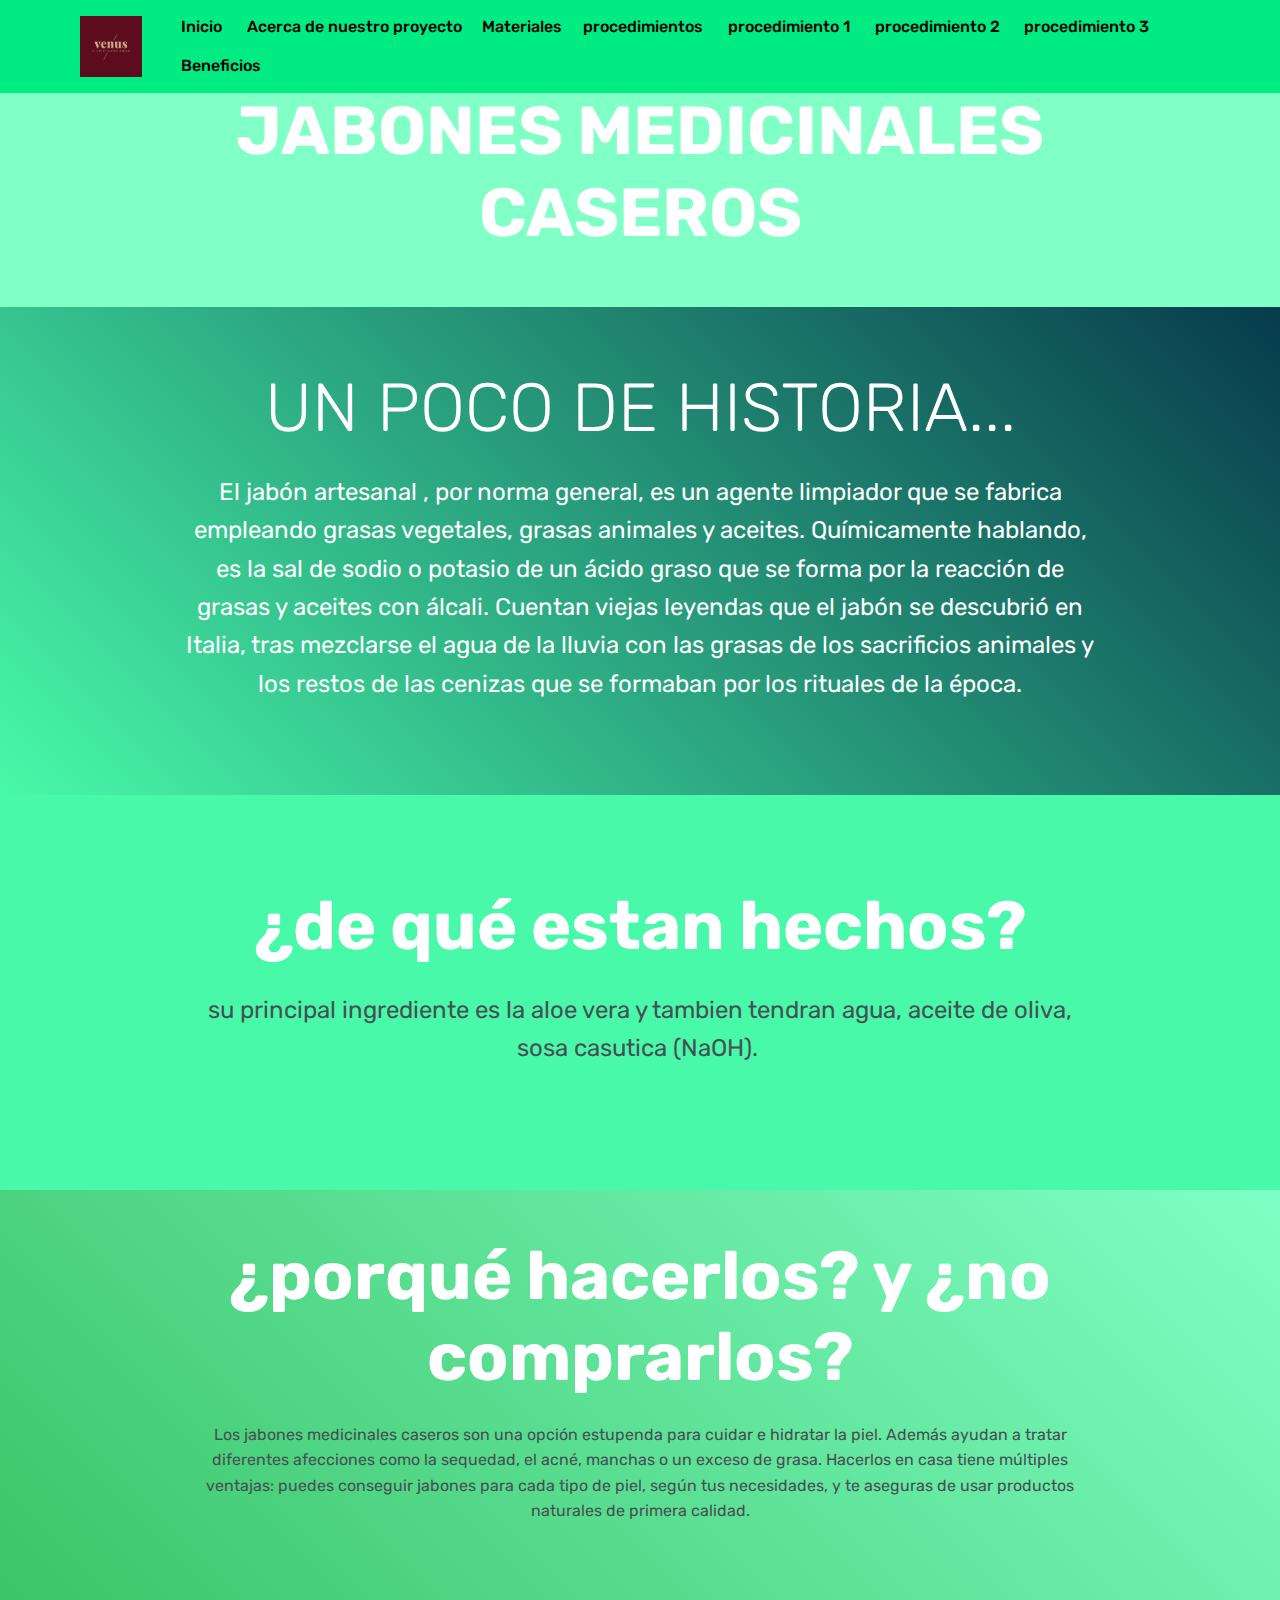
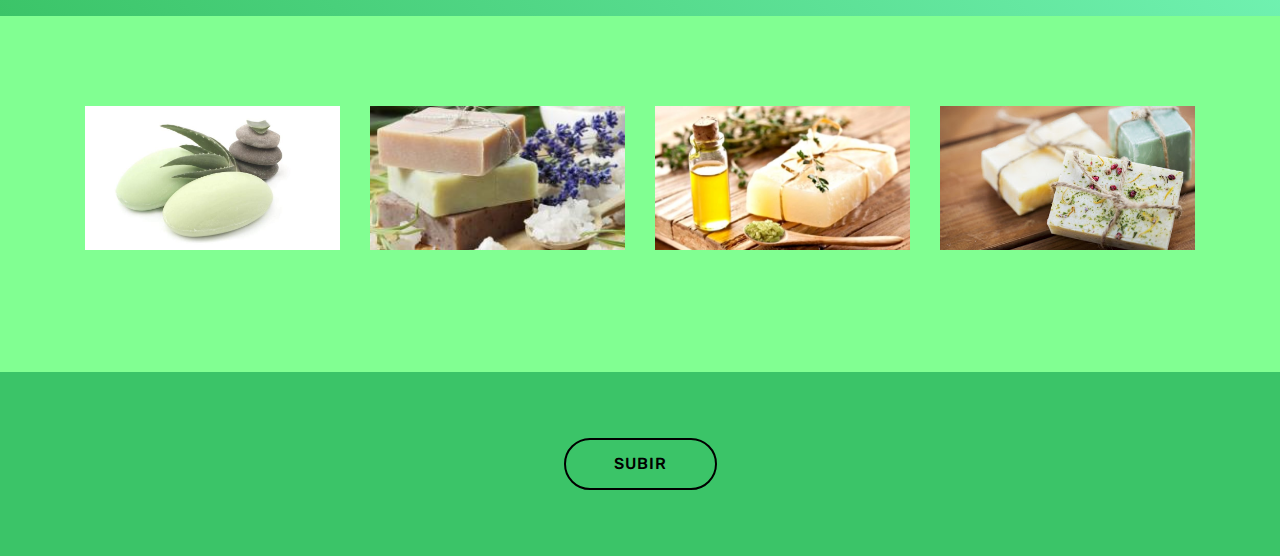
<file: index.html>
<!DOCTYPE html>
<html  >
<head>
  <!-- Site made with Mobirise Website Builder v4.12.4, https://mobirise.com -->
  <meta charset="UTF-8">
  <meta http-equiv="X-UA-Compatible" content="IE=edge">
  <meta name="generator" content="Mobirise v4.12.4, mobirise.com">
  <meta name="viewport" content="width=device-width, initial-scale=1, minimum-scale=1">
  <link rel="shortcut icon" href="assets/images/logo.png" type="image/x-icon">
  <meta name="description" content="">
  
  
  <title>inicio</title>
  <link rel="stylesheet" href="assets/web/assets/mobirise-icons/mobirise-icons.css">
  <link rel="stylesheet" href="assets/bootstrap/css/bootstrap.min.css">
  <link rel="stylesheet" href="assets/bootstrap/css/bootstrap-grid.min.css">
  <link rel="stylesheet" href="assets/bootstrap/css/bootstrap-reboot.min.css">
  <link rel="stylesheet" href="assets/tether/tether.min.css">
  <link rel="stylesheet" href="assets/dropdown/css/style.css">
  <link rel="stylesheet" href="assets/theme/css/style.css">
  <link rel="preload" as="style" href="assets/mobirise/css/mbr-additional.css"><link rel="stylesheet" href="assets/mobirise/css/mbr-additional.css" type="text/css">
  
  
  
</head>
<body>
  <section class="menu cid-s85gtt3wju" once="menu" id="menu2-1">

    

    <nav class="navbar navbar-expand beta-menu navbar-dropdown align-items-center navbar-fixed-top navbar-toggleable-sm">
        <button class="navbar-toggler navbar-toggler-right" type="button" data-toggle="collapse" data-target="#navbarSupportedContent" aria-controls="navbarSupportedContent" aria-expanded="false" aria-label="Toggle navigation">
            <div class="hamburger">
                <span></span>
                <span></span>
                <span></span>
                <span></span>
            </div>
        </button>
        <div class="menu-logo">
            <div class="navbar-brand">
                <span class="navbar-logo">
                    <a href="inicio.html">
                        <img src="assets/images/logo.png" alt="Mobirise" title="" style="height: 3.8rem;">
                    </a>
                </span>
                
            </div>
        </div>
        <div class="collapse navbar-collapse" id="navbarSupportedContent">
            <ul class="navbar-nav nav-dropdown nav-right" data-app-modern-menu="true"><li class="nav-item">
                    <a class="nav-link link text-black display-4" href="index.html">Inicio</a>
                </li>
                <li class="nav-item">
                    <a class="nav-link link text-black display-4" href="page1.html">&nbsp;Acerca de nuestro proyecto</a>
                </li><li class="nav-item"><a class="nav-link link text-black display-4" href="page2.html#header16-i">Materiales</a></li><li class="nav-item"><a class="nav-link link text-black display-4" href="page3.html">procedimientos&nbsp;</a></li><li class="nav-item"><a class="nav-link link text-black display-4" href="page4.html">procedimiento 1&nbsp;</a></li><li class="nav-item"><a class="nav-link link text-black display-4" href="page5.html">procedimiento 2&nbsp;</a></li><li class="nav-item"><a class="nav-link link text-black display-4" href="page6.html">procedimiento 3&nbsp;</a></li><li class="nav-item"><a class="nav-link link text-black display-4" href="page7.html">Beneficios</a></li></ul>
            
        </div>
    </nav>
</section>

<section class="engine"><a href="https://mobirise.info/y">free html site templates</a></section><section class="header1 cid-s85gCBAVjl" id="header16-2">

    

    

    <div class="container">
        <div class="row justify-content-md-center">
            <div class="col-md-10 align-center">
                <h1 class="mbr-section-title mbr-bold pb-3 mbr-fonts-style display-1">JABONES MEDICINALES CASEROS</h1>
                
                
                
            </div>
        </div>
    </div>

</section>

<section class="header5 cid-s85gDUiqkY" id="header5-3">

    

    
    <div class="container">
        <div class="row justify-content-center">
            <div class="mbr-white col-md-10">
                <h1 class="mbr-section-title align-center pb-3 mbr-fonts-style display-1">
                    UN POCO DE HISTORIA...</h1>
                <p class="mbr-text align-center display-5 pb-3 mbr-fonts-style">
                   El jabón artesanal , por norma general, es un agente limpiador que se fabrica empleando grasas vegetales, grasas animales y aceites. Químicamente hablando, es la sal de sodio o potasio de un ácido graso que se forma por la reacción de grasas y aceites con álcali.&nbsp;Cuentan viejas leyendas que el jabón se descubrió en Italia, tras mezclarse el agua de la lluvia con las grasas de los sacrificios animales y los restos de las cenizas que se formaban por los rituales de la época.</p>
                
            </div>
        </div>
    </div>

    
</section>

<section class="header1 cid-s85gFhdw5e" id="header16-4">

    

    

    <div class="container">
        <div class="row justify-content-md-center">
            <div class="col-md-10 align-center">
                <h1 class="mbr-section-title mbr-bold pb-3 mbr-fonts-style display-1">
                    ¿de qué estan hechos?</h1>
                
                <p class="mbr-text pb-3 mbr-fonts-style display-5">su principal ingrediente es la aloe vera y tambien tendran agua, aceite de oliva, sosa casutica (NaOH).&nbsp;<br></p>
                
            </div>
        </div>
    </div>

</section>

<section class="header5 cid-s85gG2GGwO" id="header5-5">

    

    
    <div class="container">
        <div class="row justify-content-center">
            <div class="mbr-white col-md-10">
                <h1 class="mbr-section-title align-center pb-3 mbr-fonts-style display-1"><strong>¿porqué hacerlos? y ¿no comprarlos?</strong></h1>
                <p class="mbr-text align-center display-5 pb-3 mbr-fonts-style display-7">Los jabones medicinales caseros son una opción estupenda para cuidar e hidratar la piel. Además ayudan a tratar diferentes afecciones como la sequedad, el acné, manchas o un exceso de grasa. Hacerlos en casa tiene múltiples ventajas: puedes conseguir jabones para cada tipo de piel, según tus necesidades, y te aseguras de usar productos naturales de primera calidad.</p>
                
            </div>
        </div>
    </div>

    
</section>

<section class="mbr-gallery gallery5 cid-s85gHGLRRn" id="gallery5-6">

    

    

    <div class="container">
        
        
        <div class="row mbr-gallery" data-toggle="modal" data-target="#s86alGCwOy">
            <div class="col-sm-6 col-md-4 col-lg-3 item gallery-image">
                <div class="item-wrapper">
                    <img class="w-100" src="assets/images/jabon-aloe-vera-990x557.jpg" alt="" data-slide-to="0" title="" data-target="#s86alGCNOv">
                </div>
            </div><div class="col-sm-6 col-md-4 col-lg-3 item gallery-image">
                <div class="item-wrapper">
                    <img class="w-100" src="assets/images/jabon.jpg" alt="" data-slide-to="1" title="" data-target="#s86alGCNOv">
                </div>
            </div><div class="col-sm-6 col-md-4 col-lg-3 item gallery-image">
                <div class="item-wrapper">
                    <img class="w-100" src="assets/images/como-hacer-jabon-casero-655x368.jpg" alt="" data-slide-to="2" title="" data-target="#s86alGCNOv">
                </div>
            </div>
            <div class="col-sm-6 col-md-4 col-lg-3 item gallery-image">
                <div class="item-wrapper">
                    <img class="w-100" src="assets/images/jabones-organicos.jpg" alt="" data-slide-to="3" title="" data-target="#s86alGCNOv">
                </div>
            </div>
            
            
        </div>

        <div class="modal mbr-slider fade" tabindex="-1" role="dialog" aria-hidden="true" id="s86alGCwOy">
            <div class="modal-dialog" role="document">
                <div class="modal-content">
                    <div class="modal-body">
                        <div class="carousel slide" data-ride="carousel" id="s86alGCNOv">
                            <div class="carousel-inner">
                                <div class="carousel-item active">
                                    <img class="d-block w-100" src="assets/images/jabon-aloe-vera-990x557.jpg" alt="">
                                </div><div class="carousel-item">
                                    <img class="d-block w-100" src="assets/images/jabon.jpg" alt="">
                                </div><div class="carousel-item">
                                    <img class="d-block w-100" src="assets/images/como-hacer-jabon-casero-655x368.jpg" alt="">
                                </div>
                                <div class="carousel-item">
                                    <img class="d-block w-100" src="assets/images/jabones-organicos.jpg" alt="">
                                </div>
                                
                                
                            </div>
                            <ol class="carousel-indicators">
                                <li data-slide-to="0" class="active" data-target="#s86alGCNOv"></li><li data-slide-to="1" class="active" data-target="#s86alGCNOv"></li><li data-slide-to="2" class="active" data-target="#s86alGCNOv"></li><li data-slide-to="3" class="active" data-target="#s86alGCNOv"></li>
                                
                                
                                
                            </ol>
                            <a role="button" href="" class="close" data-dismiss="modal" aria-label="Close">
                            </a>
                            <a class="carousel-control-prev carousel-control" role="button" data-slide="prev" href="#s86alGCNOv">
                                <span class="mbri-left mbr-iconfont" aria-hidden="true"></span>
                                <span class="sr-only">Previous</span>
                            </a>
                            <a class="carousel-control-next carousel-control" role="button" data-slide="next" href="#s86alGCNOv">
                                <span class="mbri-right mbr-iconfont" aria-hidden="true"></span>
                                <span class="sr-only">Next</span>
                            </a>
                        </div>
                    </div>
                </div>
            </div>
        </div>
    </div>
</section>

<section class="mbr-section content8 cid-s85gIBnPIj" id="content8-7">

    

    <div class="container">
        <div class="media-container-row title">
            <div class="col-12 col-md-8">
                <div class="mbr-section-btn align-center"><a class="btn btn-black-outline display-4" href="index.html#header16-2">SUBIR</a></div>
            </div>
        </div>
    </div>
</section>


  <script src="assets/web/assets/jquery/jquery.min.js"></script>
  <script src="assets/popper/popper.min.js"></script>
  <script src="assets/bootstrap/js/bootstrap.min.js"></script>
  <script src="assets/tether/tether.min.js"></script>
  <script src="assets/smoothscroll/smooth-scroll.js"></script>
  <script src="assets/dropdown/js/nav-dropdown.js"></script>
  <script src="assets/dropdown/js/navbar-dropdown.js"></script>
  <script src="assets/touchswipe/jquery.touch-swipe.min.js"></script>
  <script src="assets/theme/js/script.js"></script>
  
  
</body>
</html>
</file>
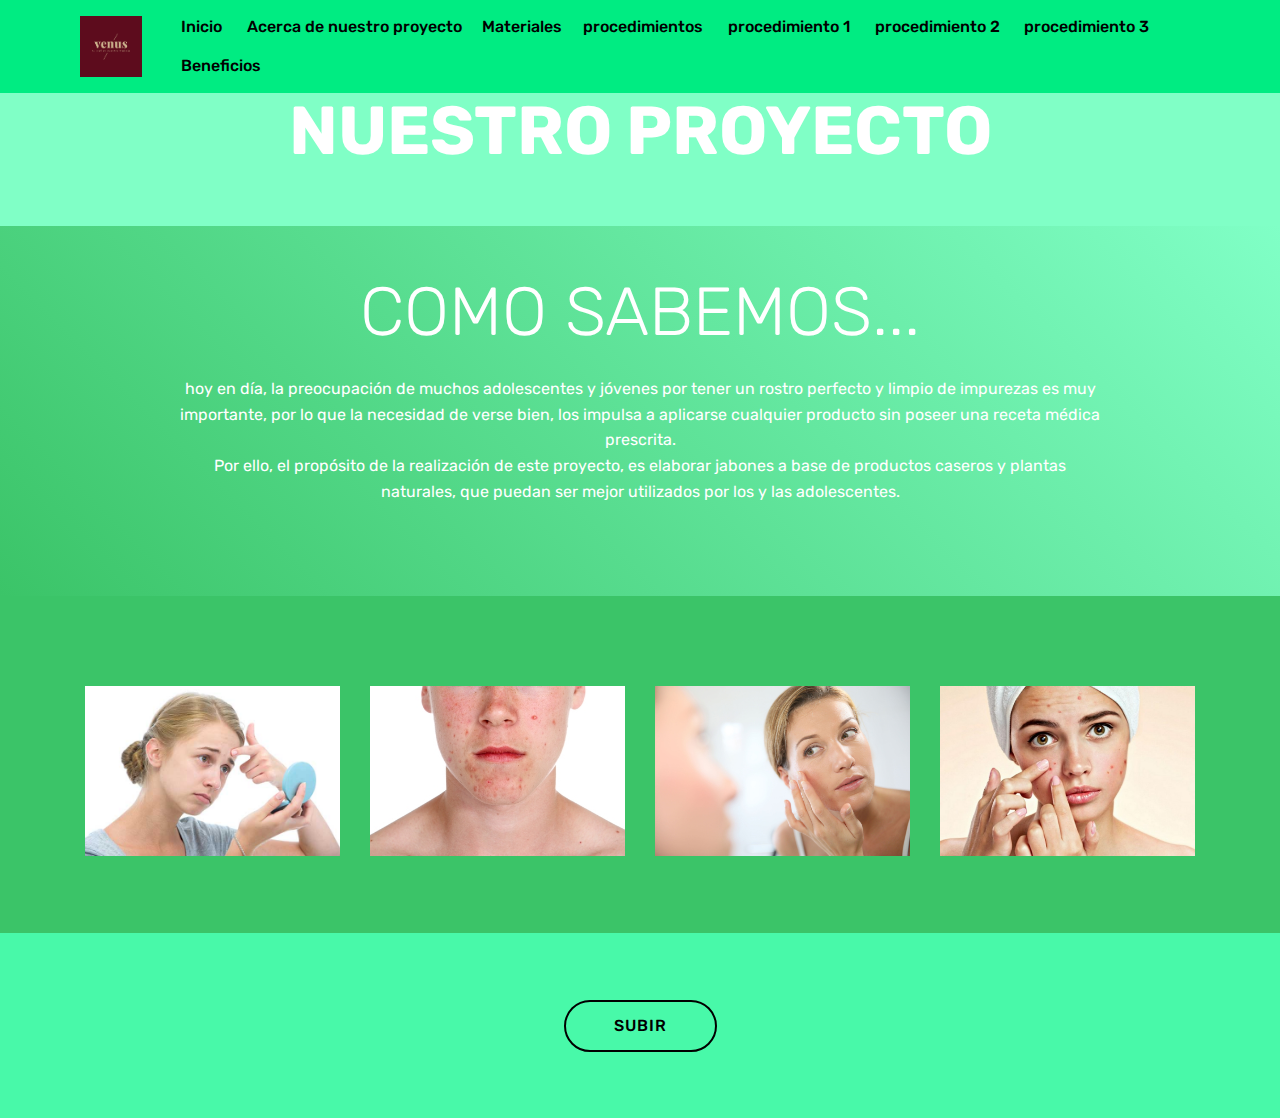
<file: page1.html>
<!DOCTYPE html>
<html  >
<head>
  <!-- Site made with Mobirise Website Builder v4.12.4, https://mobirise.com -->
  <meta charset="UTF-8">
  <meta http-equiv="X-UA-Compatible" content="IE=edge">
  <meta name="generator" content="Mobirise v4.12.4, mobirise.com">
  <meta name="viewport" content="width=device-width, initial-scale=1, minimum-scale=1">
  <link rel="shortcut icon" href="assets/images/logo.png" type="image/x-icon">
  <meta name="description" content="Site Maker Description">
  
  
  <title>acerca de nuestro proyecto </title>
  <link rel="stylesheet" href="assets/web/assets/mobirise-icons/mobirise-icons.css">
  <link rel="stylesheet" href="assets/bootstrap/css/bootstrap.min.css">
  <link rel="stylesheet" href="assets/bootstrap/css/bootstrap-grid.min.css">
  <link rel="stylesheet" href="assets/bootstrap/css/bootstrap-reboot.min.css">
  <link rel="stylesheet" href="assets/tether/tether.min.css">
  <link rel="stylesheet" href="assets/dropdown/css/style.css">
  <link rel="stylesheet" href="assets/theme/css/style.css">
  <link rel="preload" as="style" href="assets/mobirise/css/mbr-additional.css"><link rel="stylesheet" href="assets/mobirise/css/mbr-additional.css" type="text/css">
  
  
  
</head>
<body>
  <section class="menu cid-s85gtt3wju" once="menu" id="menu2-8">

    

    <nav class="navbar navbar-expand beta-menu navbar-dropdown align-items-center navbar-fixed-top navbar-toggleable-sm">
        <button class="navbar-toggler navbar-toggler-right" type="button" data-toggle="collapse" data-target="#navbarSupportedContent" aria-controls="navbarSupportedContent" aria-expanded="false" aria-label="Toggle navigation">
            <div class="hamburger">
                <span></span>
                <span></span>
                <span></span>
                <span></span>
            </div>
        </button>
        <div class="menu-logo">
            <div class="navbar-brand">
                <span class="navbar-logo">
                    <a href="inicio.html">
                        <img src="assets/images/logo.png" alt="Mobirise" title="" style="height: 3.8rem;">
                    </a>
                </span>
                
            </div>
        </div>
        <div class="collapse navbar-collapse" id="navbarSupportedContent">
            <ul class="navbar-nav nav-dropdown nav-right" data-app-modern-menu="true"><li class="nav-item">
                    <a class="nav-link link text-black display-4" href="index.html">Inicio</a>
                </li>
                <li class="nav-item">
                    <a class="nav-link link text-black display-4" href="page1.html">&nbsp;Acerca de nuestro proyecto</a>
                </li><li class="nav-item"><a class="nav-link link text-black display-4" href="page2.html#header16-i">Materiales</a></li><li class="nav-item"><a class="nav-link link text-black display-4" href="page3.html">procedimientos&nbsp;</a></li><li class="nav-item"><a class="nav-link link text-black display-4" href="page4.html">procedimiento 1&nbsp;</a></li><li class="nav-item"><a class="nav-link link text-black display-4" href="page5.html">procedimiento 2&nbsp;</a></li><li class="nav-item"><a class="nav-link link text-black display-4" href="page6.html">procedimiento 3&nbsp;</a></li><li class="nav-item"><a class="nav-link link text-black display-4" href="page7.html">Beneficios</a></li></ul>
            
        </div>
    </nav>
</section>

<section class="engine"><a href="https://mobirise.info/v">free html templates</a></section><section class="header1 cid-s85hW2MT3e" id="header16-e">

    

    

    <div class="container">
        <div class="row justify-content-md-center">
            <div class="col-md-10 align-center">
                <h1 class="mbr-section-title mbr-bold pb-3 mbr-fonts-style display-1">NUESTRO PROYECTO</h1>
                
                
                
            </div>
        </div>
    </div>

</section>

<section class="header5 cid-s85hWm6UYA" id="header5-f">

    

    
    <div class="container">
        <div class="row justify-content-center">
            <div class="mbr-white col-md-10">
                <h1 class="mbr-section-title align-center pb-3 mbr-fonts-style display-1">COMO SABEMOS...</h1>
                <p class="mbr-text align-center display-5 pb-3 mbr-fonts-style display-7">hoy en día, la preocupación de muchos adolescentes y jóvenes por tener un rostro perfecto y limpio de impurezas es muy importante, por lo que la necesidad de verse bien, los impulsa a aplicarse cualquier producto sin poseer una receta médica prescrita. <br>Por ello, el propósito de la realización de este proyecto, es elaborar jabones a base de productos caseros y plantas naturales, que puedan ser mejor utilizados por los y las adolescentes.</p>
                
            </div>
        </div>
    </div>

    
</section>

<section class="mbr-gallery gallery5 cid-s85hWO5Zc5" id="gallery5-g">

    

    

    <div class="container">
        
        
        <div class="row mbr-gallery" data-toggle="modal" data-target="#s86alOmcCI">
            <div class="col-sm-6 col-md-4 col-lg-3 item gallery-image">
                <div class="item-wrapper">
                    <img class="w-100" src="assets/images/mujer-con-espejo.jpg" alt="" data-slide-to="0" title="" data-target="#s86alOm1IW">
                </div>
            </div><div class="col-sm-6 col-md-4 col-lg-3 item gallery-image">
                <div class="item-wrapper">
                    <img class="w-100" src="assets/images/acne.jpg" alt="" data-slide-to="1" title="" data-target="#s86alOm1IW">
                </div>
            </div><div class="col-sm-6 col-md-4 col-lg-3 item gallery-image">
                <div class="item-wrapper">
                    <img class="w-100" src="assets/images/crema-hialuronico-cara.jpg" alt="" data-slide-to="2" title="" data-target="#s86alOm1IW">
                </div>
            </div><div class="col-sm-6 col-md-4 col-lg-3 item gallery-image">
                <div class="item-wrapper">
                    <img class="w-100" src="assets/images/espinillas.jpg" alt="" data-slide-to="3" title="" data-target="#s86alOm1IW">
                </div>
            </div>
            
            
            
        </div>

        <div class="modal mbr-slider fade" tabindex="-1" role="dialog" aria-hidden="true" id="s86alOmcCI">
            <div class="modal-dialog" role="document">
                <div class="modal-content">
                    <div class="modal-body">
                        <div class="carousel slide" data-ride="carousel" id="s86alOm1IW">
                            <div class="carousel-inner">
                                <div class="carousel-item active">
                                    <img class="d-block w-100" src="assets/images/mujer-con-espejo.jpg" alt="">
                                </div><div class="carousel-item">
                                    <img class="d-block w-100" src="assets/images/acne.jpg" alt="">
                                </div><div class="carousel-item">
                                    <img class="d-block w-100" src="assets/images/crema-hialuronico-cara.jpg" alt="">
                                </div><div class="carousel-item">
                                    <img class="d-block w-100" src="assets/images/espinillas.jpg" alt="">
                                </div>
                                
                                
                                
                            </div>
                            <ol class="carousel-indicators">
                                <li data-slide-to="0" class="active" data-target="#s86alOm1IW"></li><li data-slide-to="1" class="active" data-target="#s86alOm1IW"></li><li data-slide-to="2" class="active" data-target="#s86alOm1IW"></li><li data-slide-to="3" class="active" data-target="#s86alOm1IW"></li>
                                
                                
                                
                            </ol>
                            <a role="button" href="" class="close" data-dismiss="modal" aria-label="Close">
                            </a>
                            <a class="carousel-control-prev carousel-control" role="button" data-slide="prev" href="#s86alOm1IW">
                                <span class="mbri-left mbr-iconfont" aria-hidden="true"></span>
                                <span class="sr-only">Previous</span>
                            </a>
                            <a class="carousel-control-next carousel-control" role="button" data-slide="next" href="#s86alOm1IW">
                                <span class="mbri-right mbr-iconfont" aria-hidden="true"></span>
                                <span class="sr-only">Next</span>
                            </a>
                        </div>
                    </div>
                </div>
            </div>
        </div>
    </div>
</section>

<section class="mbr-section content8 cid-s85hWZK0Bg" id="content8-h">

    

    <div class="container">
        <div class="media-container-row title">
            <div class="col-12 col-md-8">
                <div class="mbr-section-btn align-center"><a class="btn btn-black-outline display-4" href="page1.html#header16-e">SUBIR</a></div>
            </div>
        </div>
    </div>
</section>


  <script src="assets/web/assets/jquery/jquery.min.js"></script>
  <script src="assets/popper/popper.min.js"></script>
  <script src="assets/bootstrap/js/bootstrap.min.js"></script>
  <script src="assets/tether/tether.min.js"></script>
  <script src="assets/smoothscroll/smooth-scroll.js"></script>
  <script src="assets/dropdown/js/nav-dropdown.js"></script>
  <script src="assets/dropdown/js/navbar-dropdown.js"></script>
  <script src="assets/touchswipe/jquery.touch-swipe.min.js"></script>
  <script src="assets/theme/js/script.js"></script>
  
  
</body>
</html>
</file>
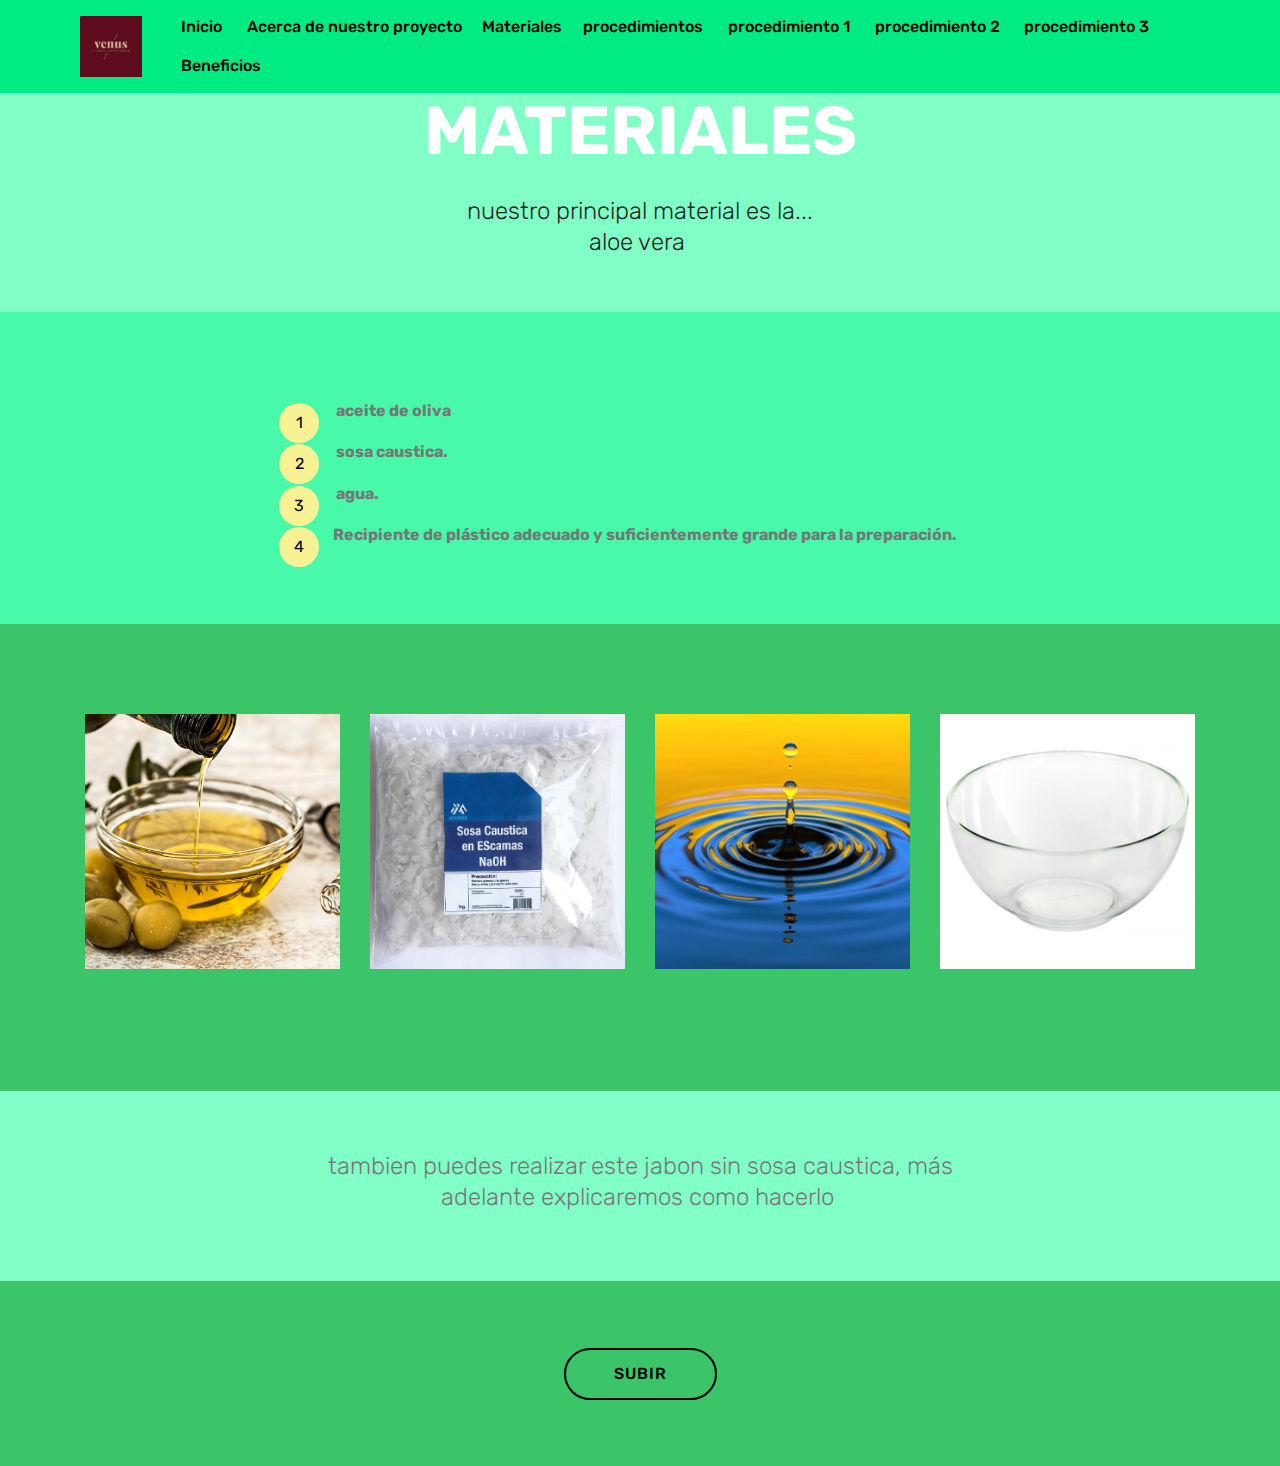
<file: page2.html>
<!DOCTYPE html>
<html  >
<head>
  <!-- Site made with Mobirise Website Builder v4.12.4, https://mobirise.com -->
  <meta charset="UTF-8">
  <meta http-equiv="X-UA-Compatible" content="IE=edge">
  <meta name="generator" content="Mobirise v4.12.4, mobirise.com">
  <meta name="viewport" content="width=device-width, initial-scale=1, minimum-scale=1">
  <link rel="shortcut icon" href="assets/images/logo.png" type="image/x-icon">
  <meta name="description" content="Web Maker Description">
  
  
  <title>materiales </title>
  <link rel="stylesheet" href="assets/web/assets/mobirise-icons/mobirise-icons.css">
  <link rel="stylesheet" href="assets/bootstrap/css/bootstrap.min.css">
  <link rel="stylesheet" href="assets/bootstrap/css/bootstrap-grid.min.css">
  <link rel="stylesheet" href="assets/bootstrap/css/bootstrap-reboot.min.css">
  <link rel="stylesheet" href="assets/tether/tether.min.css">
  <link rel="stylesheet" href="assets/dropdown/css/style.css">
  <link rel="stylesheet" href="assets/theme/css/style.css">
  <link rel="preload" as="style" href="assets/mobirise/css/mbr-additional.css"><link rel="stylesheet" href="assets/mobirise/css/mbr-additional.css" type="text/css">
  
  
  
</head>
<body>
  <section class="menu cid-s85gtt3wju" once="menu" id="menu2-9">

    

    <nav class="navbar navbar-expand beta-menu navbar-dropdown align-items-center navbar-fixed-top navbar-toggleable-sm">
        <button class="navbar-toggler navbar-toggler-right" type="button" data-toggle="collapse" data-target="#navbarSupportedContent" aria-controls="navbarSupportedContent" aria-expanded="false" aria-label="Toggle navigation">
            <div class="hamburger">
                <span></span>
                <span></span>
                <span></span>
                <span></span>
            </div>
        </button>
        <div class="menu-logo">
            <div class="navbar-brand">
                <span class="navbar-logo">
                    <a href="inicio.html">
                        <img src="assets/images/logo.png" alt="Mobirise" title="" style="height: 3.8rem;">
                    </a>
                </span>
                
            </div>
        </div>
        <div class="collapse navbar-collapse" id="navbarSupportedContent">
            <ul class="navbar-nav nav-dropdown nav-right" data-app-modern-menu="true"><li class="nav-item">
                    <a class="nav-link link text-black display-4" href="index.html">Inicio</a>
                </li>
                <li class="nav-item">
                    <a class="nav-link link text-black display-4" href="page1.html">&nbsp;Acerca de nuestro proyecto</a>
                </li><li class="nav-item"><a class="nav-link link text-black display-4" href="page2.html#header16-i">Materiales</a></li><li class="nav-item"><a class="nav-link link text-black display-4" href="page3.html">procedimientos&nbsp;</a></li><li class="nav-item"><a class="nav-link link text-black display-4" href="page4.html">procedimiento 1&nbsp;</a></li><li class="nav-item"><a class="nav-link link text-black display-4" href="page5.html">procedimiento 2&nbsp;</a></li><li class="nav-item"><a class="nav-link link text-black display-4" href="page6.html">procedimiento 3&nbsp;</a></li><li class="nav-item"><a class="nav-link link text-black display-4" href="page7.html">Beneficios</a></li></ul>
            
        </div>
    </nav>
</section>

<section class="engine"><a href="https://mobirise.info">Mobirise</a></section><section class="header1 cid-s85j1rzNvw" id="header16-i">

    

    

    <div class="container">
        <div class="row justify-content-md-center">
            <div class="col-md-10 align-center">
                <h1 class="mbr-section-title mbr-bold pb-3 mbr-fonts-style display-1">MATERIALES</h1>
                <h3 class="mbr-section-subtitle mbr-light pb-3 mbr-fonts-style display-5">nuestro principal material es la...<br>aloe vera&nbsp;</h3>
                
                
            </div>
        </div>
    </div>

</section>

<section class="mbr-section article content11 cid-s85j1Qpq8U" id="content11-j">
     

    <div class="container">
        <div class="media-container-row">
            <div class="mbr-text counter-container col-12 col-md-8 mbr-fonts-style display-7">
                <div><strong><br></strong></div><ol>
                    <li><strong>&nbsp;aceite de oliva</strong></li><li><strong>&nbsp;sosa caustica.</strong></li><li><strong>&nbsp;agua.</strong></li><li><strong>Recipiente de plástico adecuado y suficientemente grande para la preparación.</strong></li>
                </ol>
            </div>
        </div>
    </div>
</section>

<section class="mbr-gallery gallery5 cid-s85j2Sasdb" id="gallery5-k">

    

    

    <div class="container">
        
        
        <div class="row mbr-gallery" data-toggle="modal" data-target="#s86alUZJiI">
            <div class="col-sm-6 col-md-4 col-lg-3 item gallery-image">
                <div class="item-wrapper">
                    <img class="w-100" src="assets/images/aceite.jpg" alt="" data-slide-to="0" title="" data-target="#s86alV0P9T">
                </div>
            </div><div class="col-sm-6 col-md-4 col-lg-3 item gallery-image">
                <div class="item-wrapper">
                    <img class="w-100" src="assets/images/sosa-casutica.jpg" alt="" data-slide-to="1" title="" data-target="#s86alV0P9T">
                </div>
            </div><div class="col-sm-6 col-md-4 col-lg-3 item gallery-image">
                <div class="item-wrapper">
                    <img class="w-100" src="assets/images/agua.jpg" alt="" data-slide-to="2" title="" data-target="#s86alV0P9T">
                </div>
            </div>
            <div class="col-sm-6 col-md-4 col-lg-3 item gallery-image">
                <div class="item-wrapper">
                    <img class="w-100" src="assets/images/reci.jpg" alt="" data-slide-to="3" title="" data-target="#s86alV0P9T">
                </div>
            </div>
            
            
        </div>

        <div class="modal mbr-slider fade" tabindex="-1" role="dialog" aria-hidden="true" id="s86alUZJiI">
            <div class="modal-dialog" role="document">
                <div class="modal-content">
                    <div class="modal-body">
                        <div class="carousel slide" data-ride="carousel" id="s86alV0P9T">
                            <div class="carousel-inner">
                                <div class="carousel-item active">
                                    <img class="d-block w-100" src="assets/images/aceite.jpg" alt="">
                                </div><div class="carousel-item">
                                    <img class="d-block w-100" src="assets/images/sosa-casutica.jpg" alt="">
                                </div><div class="carousel-item">
                                    <img class="d-block w-100" src="assets/images/agua.jpg" alt="">
                                </div>
                                <div class="carousel-item">
                                    <img class="d-block w-100" src="assets/images/reci.jpg" alt="">
                                </div>
                                
                                
                            </div>
                            <ol class="carousel-indicators">
                                <li data-slide-to="0" class="active" data-target="#s86alV0P9T"></li><li data-slide-to="1" class="active" data-target="#s86alV0P9T"></li><li data-slide-to="2" class="active" data-target="#s86alV0P9T"></li><li data-slide-to="3" class="active" data-target="#s86alV0P9T"></li>
                                
                                
                                
                            </ol>
                            <a role="button" href="" class="close" data-dismiss="modal" aria-label="Close">
                            </a>
                            <a class="carousel-control-prev carousel-control" role="button" data-slide="prev" href="#s86alV0P9T">
                                <span class="mbri-left mbr-iconfont" aria-hidden="true"></span>
                                <span class="sr-only">Previous</span>
                            </a>
                            <a class="carousel-control-next carousel-control" role="button" data-slide="next" href="#s86alV0P9T">
                                <span class="mbri-right mbr-iconfont" aria-hidden="true"></span>
                                <span class="sr-only">Next</span>
                            </a>
                        </div>
                    </div>
                </div>
            </div>
        </div>
    </div>
</section>

<section class="mbr-section content4 cid-s85j3c2sma" id="content4-l">

    

    <div class="container">
        <div class="media-container-row">
            <div class="title col-12 col-md-8">
                
                <h3 class="mbr-section-subtitle align-center mbr-light mbr-fonts-style display-5">
                    tambien puedes realizar este jabon sin sosa caustica, más adelante explicaremos como hacerlo&nbsp;</h3>
                
            </div>
        </div>
    </div>
</section>

<section class="mbr-section content8 cid-s85j47jadI" id="content8-m">

    

    <div class="container">
        <div class="media-container-row title">
            <div class="col-12 col-md-8">
                <div class="mbr-section-btn align-center"><a class="btn btn-black-outline display-4" href="page2.html#header16-i">SUBIR</a></div>
            </div>
        </div>
    </div>
</section>


  <script src="assets/web/assets/jquery/jquery.min.js"></script>
  <script src="assets/popper/popper.min.js"></script>
  <script src="assets/bootstrap/js/bootstrap.min.js"></script>
  <script src="assets/tether/tether.min.js"></script>
  <script src="assets/smoothscroll/smooth-scroll.js"></script>
  <script src="assets/dropdown/js/nav-dropdown.js"></script>
  <script src="assets/dropdown/js/navbar-dropdown.js"></script>
  <script src="assets/touchswipe/jquery.touch-swipe.min.js"></script>
  <script src="assets/theme/js/script.js"></script>
  
  
</body>
</html>
</file>
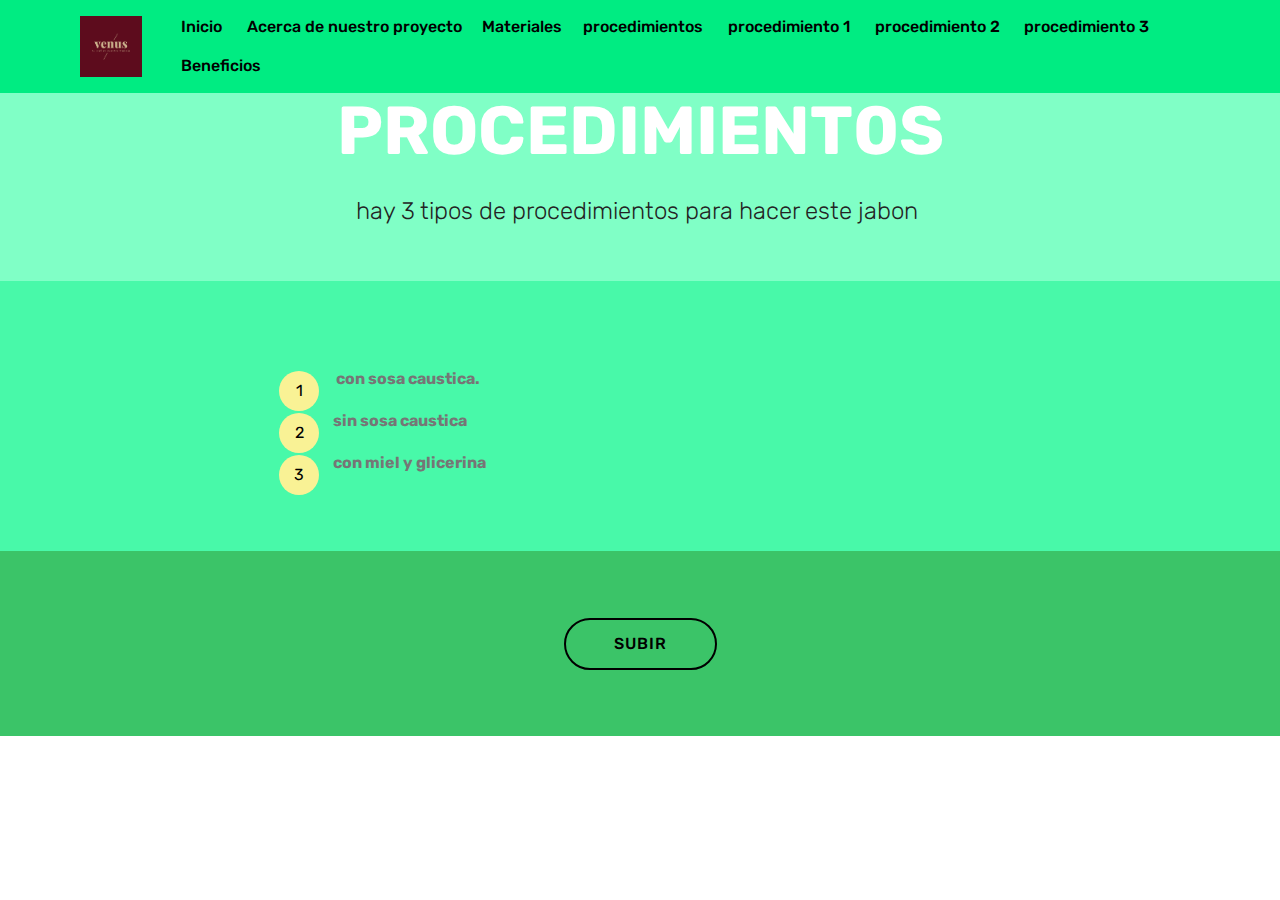
<file: page3.html>
<!DOCTYPE html>
<html  >
<head>
  <!-- Site made with Mobirise Website Builder v4.12.4, https://mobirise.com -->
  <meta charset="UTF-8">
  <meta http-equiv="X-UA-Compatible" content="IE=edge">
  <meta name="generator" content="Mobirise v4.12.4, mobirise.com">
  <meta name="viewport" content="width=device-width, initial-scale=1, minimum-scale=1">
  <link rel="shortcut icon" href="assets/images/logo.png" type="image/x-icon">
  <meta name="description" content="Website Generator Description">
  
  
  <title>procedimientos </title>
  <link rel="stylesheet" href="assets/web/assets/mobirise-icons/mobirise-icons.css">
  <link rel="stylesheet" href="assets/bootstrap/css/bootstrap.min.css">
  <link rel="stylesheet" href="assets/bootstrap/css/bootstrap-grid.min.css">
  <link rel="stylesheet" href="assets/bootstrap/css/bootstrap-reboot.min.css">
  <link rel="stylesheet" href="assets/tether/tether.min.css">
  <link rel="stylesheet" href="assets/dropdown/css/style.css">
  <link rel="stylesheet" href="assets/theme/css/style.css">
  <link rel="preload" as="style" href="assets/mobirise/css/mbr-additional.css"><link rel="stylesheet" href="assets/mobirise/css/mbr-additional.css" type="text/css">
  
  
  
</head>
<body>
  <section class="menu cid-s85gtt3wju" once="menu" id="menu2-n">

    

    <nav class="navbar navbar-expand beta-menu navbar-dropdown align-items-center navbar-fixed-top navbar-toggleable-sm">
        <button class="navbar-toggler navbar-toggler-right" type="button" data-toggle="collapse" data-target="#navbarSupportedContent" aria-controls="navbarSupportedContent" aria-expanded="false" aria-label="Toggle navigation">
            <div class="hamburger">
                <span></span>
                <span></span>
                <span></span>
                <span></span>
            </div>
        </button>
        <div class="menu-logo">
            <div class="navbar-brand">
                <span class="navbar-logo">
                    <a href="inicio.html">
                        <img src="assets/images/logo.png" alt="Mobirise" title="" style="height: 3.8rem;">
                    </a>
                </span>
                
            </div>
        </div>
        <div class="collapse navbar-collapse" id="navbarSupportedContent">
            <ul class="navbar-nav nav-dropdown nav-right" data-app-modern-menu="true"><li class="nav-item">
                    <a class="nav-link link text-black display-4" href="index.html">Inicio</a>
                </li>
                <li class="nav-item">
                    <a class="nav-link link text-black display-4" href="page1.html">&nbsp;Acerca de nuestro proyecto</a>
                </li><li class="nav-item"><a class="nav-link link text-black display-4" href="page2.html#header16-i">Materiales</a></li><li class="nav-item"><a class="nav-link link text-black display-4" href="page3.html">procedimientos&nbsp;</a></li><li class="nav-item"><a class="nav-link link text-black display-4" href="page4.html">procedimiento 1&nbsp;</a></li><li class="nav-item"><a class="nav-link link text-black display-4" href="page5.html">procedimiento 2&nbsp;</a></li><li class="nav-item"><a class="nav-link link text-black display-4" href="page6.html">procedimiento 3&nbsp;</a></li><li class="nav-item"><a class="nav-link link text-black display-4" href="page7.html">Beneficios</a></li></ul>
            
        </div>
    </nav>
</section>

<section class="engine"><a href="https://mobirise.info/u">bootstrap html templates</a></section><section class="header1 cid-s85kmti7s2" id="header16-o">

    

    

    <div class="container">
        <div class="row justify-content-md-center">
            <div class="col-md-10 align-center">
                <h1 class="mbr-section-title mbr-bold pb-3 mbr-fonts-style display-1">PROCEDIMIENT0S</h1>
                <h3 class="mbr-section-subtitle mbr-light pb-3 mbr-fonts-style display-5">hay 3 tipos de procedimientos para hacer este jabon&nbsp;</h3>
                
                
            </div>
        </div>
    </div>

</section>

<section class="mbr-section article content11 cid-s85kmJNBlN" id="content11-p">
     

    <div class="container">
        <div class="media-container-row">
            <div class="mbr-text counter-container col-12 col-md-8 mbr-fonts-style display-7">
                <div><br></div><ol><li><strong>&nbsp;con sosa caustica.</strong></li><li><strong>sin sosa caustica&nbsp;</strong></li><li><strong>con miel y glicerina</strong></li>
                </ol>
            </div>
        </div>
    </div>
</section>

<section class="mbr-section content8 cid-s85kn1GaXe" id="content8-q">

    

    <div class="container">
        <div class="media-container-row title">
            <div class="col-12 col-md-8">
                <div class="mbr-section-btn align-center"><a class="btn btn-black-outline display-4" href="page3.html#header16-o">SUBIR</a></div>
            </div>
        </div>
    </div>
</section>


  <script src="assets/web/assets/jquery/jquery.min.js"></script>
  <script src="assets/popper/popper.min.js"></script>
  <script src="assets/bootstrap/js/bootstrap.min.js"></script>
  <script src="assets/tether/tether.min.js"></script>
  <script src="assets/smoothscroll/smooth-scroll.js"></script>
  <script src="assets/dropdown/js/nav-dropdown.js"></script>
  <script src="assets/dropdown/js/navbar-dropdown.js"></script>
  <script src="assets/touchswipe/jquery.touch-swipe.min.js"></script>
  <script src="assets/theme/js/script.js"></script>
  
  
</body>
</html>
</file>
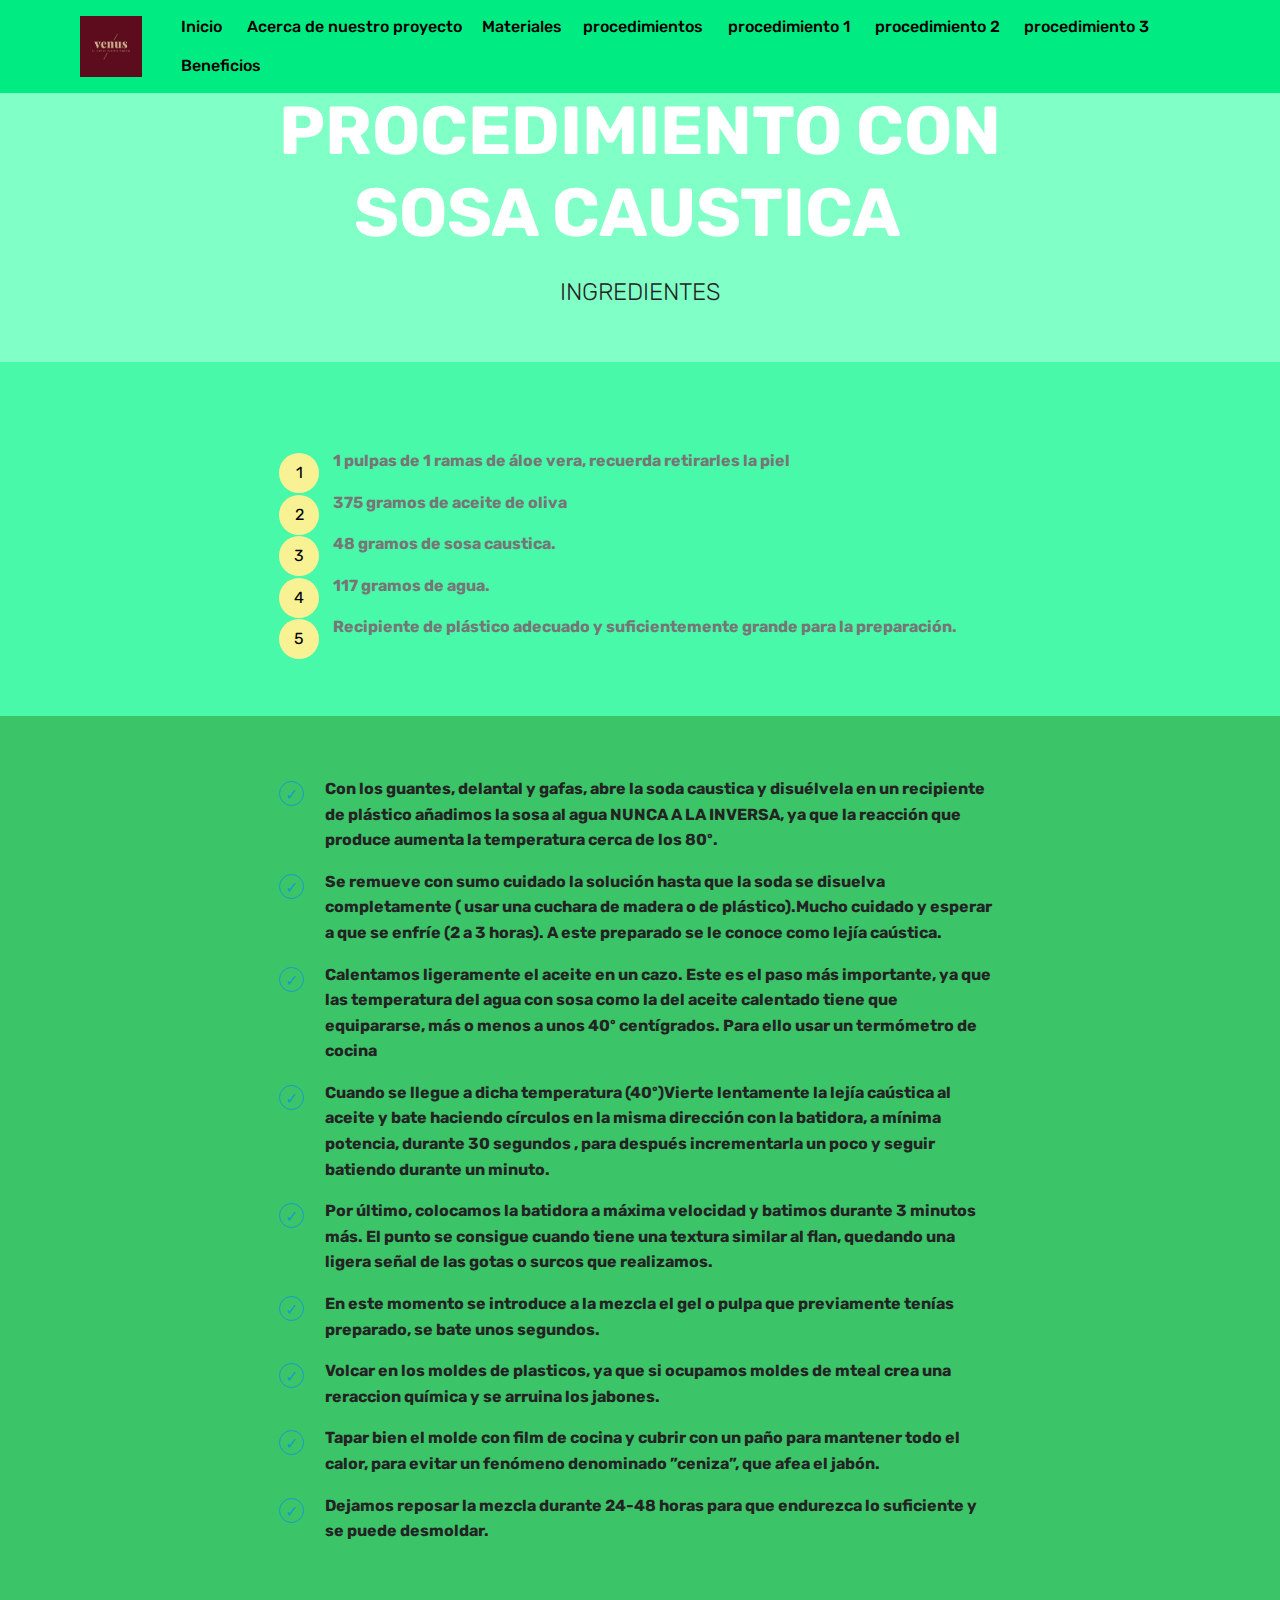
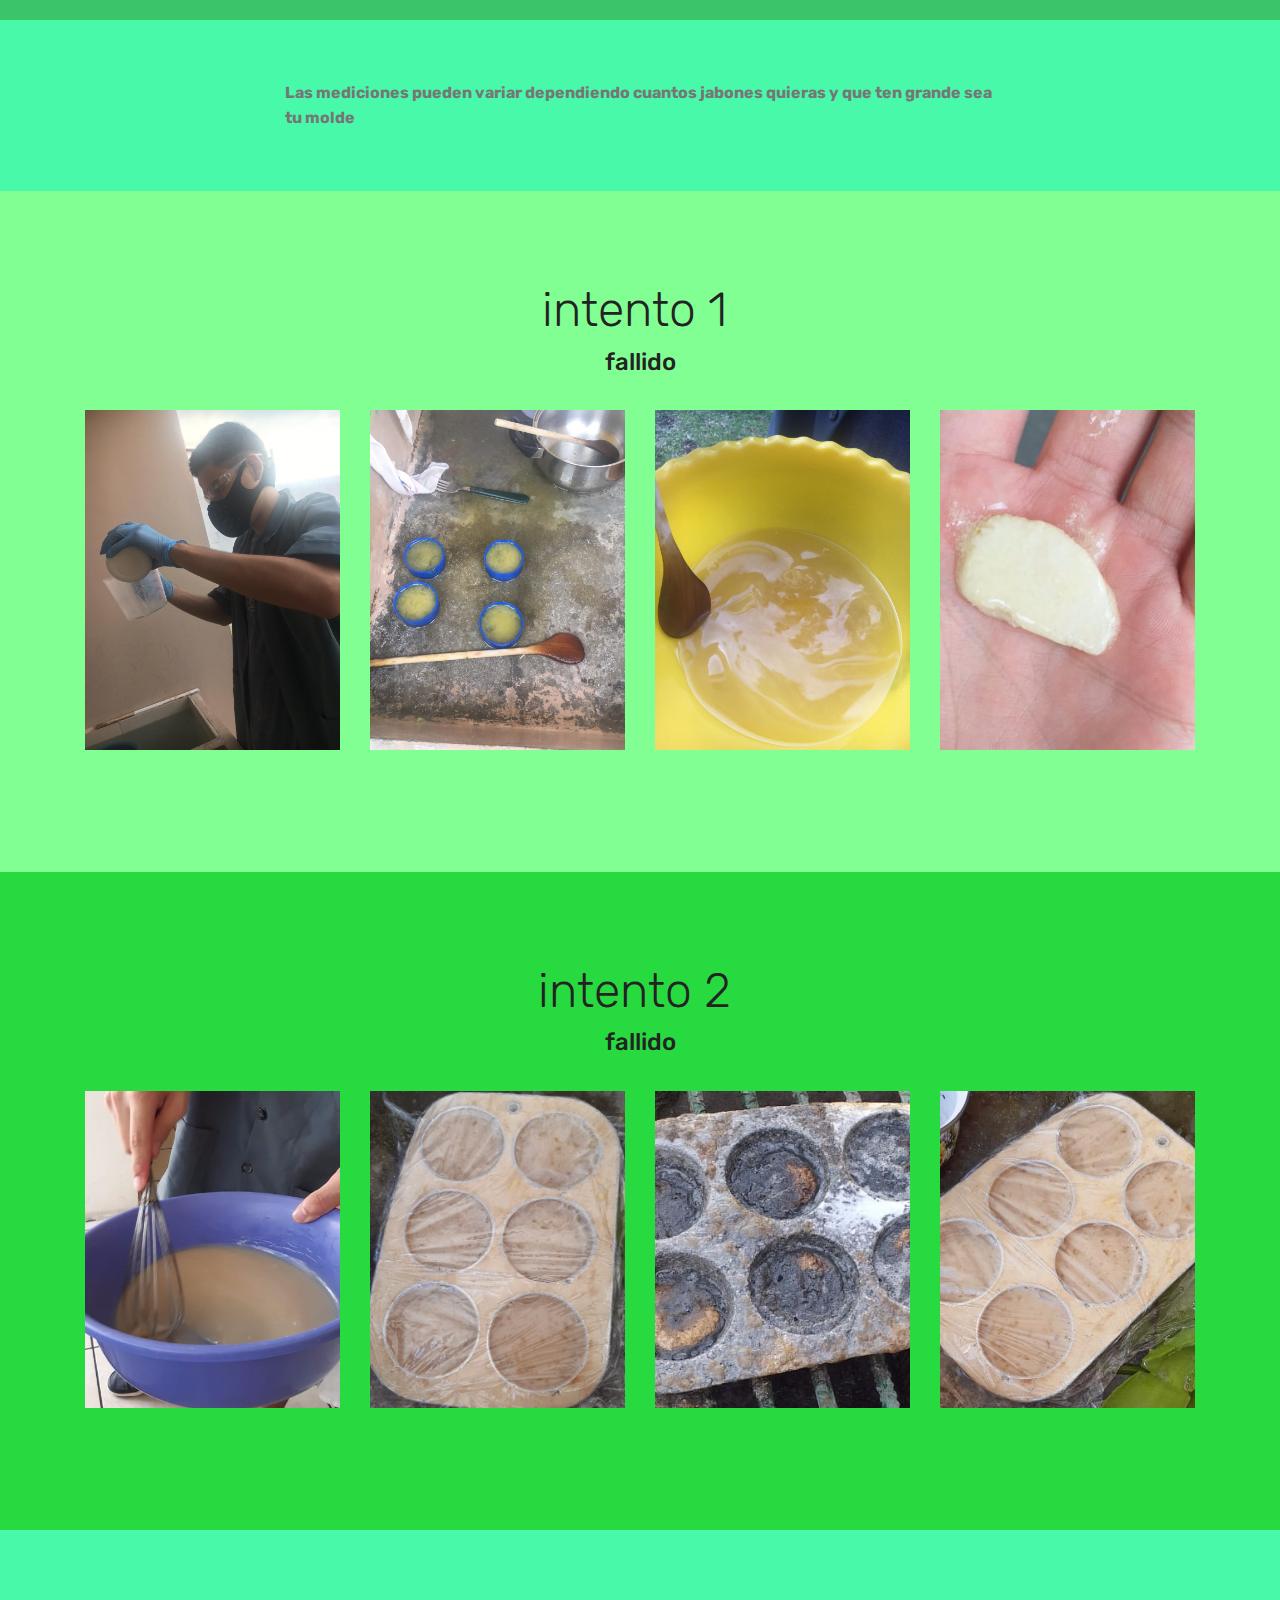
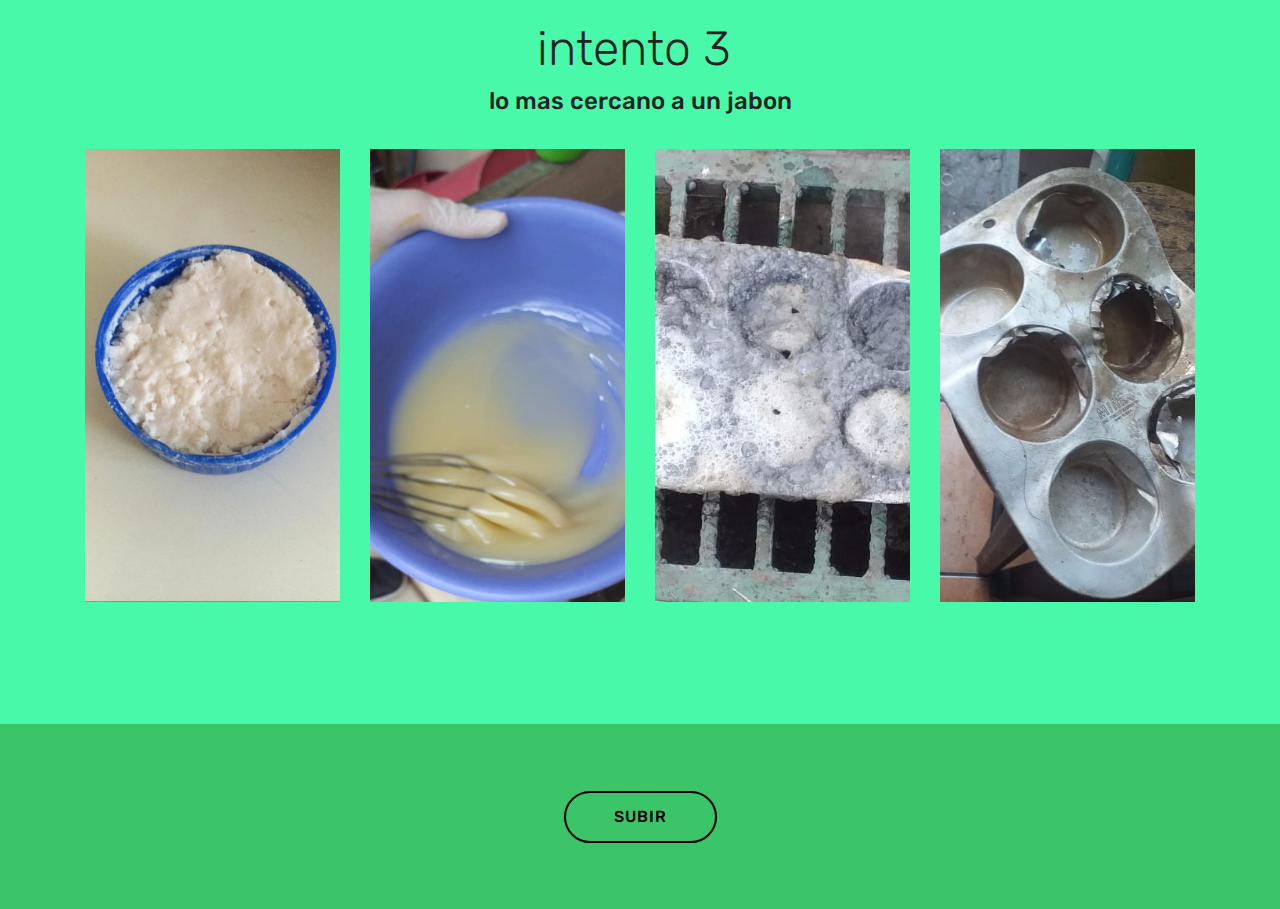
<file: page4.html>
<!DOCTYPE html>
<html  >
<head>
  <!-- Site made with Mobirise Website Builder v4.12.4, https://mobirise.com -->
  <meta charset="UTF-8">
  <meta http-equiv="X-UA-Compatible" content="IE=edge">
  <meta name="generator" content="Mobirise v4.12.4, mobirise.com">
  <meta name="viewport" content="width=device-width, initial-scale=1, minimum-scale=1">
  <link rel="shortcut icon" href="assets/images/logo.png" type="image/x-icon">
  <meta name="description" content="Website Maker Description">
  
  
  <title>procedimiento 1</title>
  <link rel="stylesheet" href="assets/web/assets/mobirise-icons/mobirise-icons.css">
  <link rel="stylesheet" href="assets/bootstrap/css/bootstrap.min.css">
  <link rel="stylesheet" href="assets/bootstrap/css/bootstrap-grid.min.css">
  <link rel="stylesheet" href="assets/bootstrap/css/bootstrap-reboot.min.css">
  <link rel="stylesheet" href="assets/tether/tether.min.css">
  <link rel="stylesheet" href="assets/dropdown/css/style.css">
  <link rel="stylesheet" href="assets/theme/css/style.css">
  <link rel="preload" as="style" href="assets/mobirise/css/mbr-additional.css"><link rel="stylesheet" href="assets/mobirise/css/mbr-additional.css" type="text/css">
  
  
  
</head>
<body>
  <section class="menu cid-s85gtt3wju" once="menu" id="menu2-r">

    

    <nav class="navbar navbar-expand beta-menu navbar-dropdown align-items-center navbar-fixed-top navbar-toggleable-sm">
        <button class="navbar-toggler navbar-toggler-right" type="button" data-toggle="collapse" data-target="#navbarSupportedContent" aria-controls="navbarSupportedContent" aria-expanded="false" aria-label="Toggle navigation">
            <div class="hamburger">
                <span></span>
                <span></span>
                <span></span>
                <span></span>
            </div>
        </button>
        <div class="menu-logo">
            <div class="navbar-brand">
                <span class="navbar-logo">
                    <a href="inicio.html">
                        <img src="assets/images/logo.png" alt="Mobirise" title="" style="height: 3.8rem;">
                    </a>
                </span>
                
            </div>
        </div>
        <div class="collapse navbar-collapse" id="navbarSupportedContent">
            <ul class="navbar-nav nav-dropdown nav-right" data-app-modern-menu="true"><li class="nav-item">
                    <a class="nav-link link text-black display-4" href="index.html">Inicio</a>
                </li>
                <li class="nav-item">
                    <a class="nav-link link text-black display-4" href="page1.html">&nbsp;Acerca de nuestro proyecto</a>
                </li><li class="nav-item"><a class="nav-link link text-black display-4" href="page2.html#header16-i">Materiales</a></li><li class="nav-item"><a class="nav-link link text-black display-4" href="page3.html">procedimientos&nbsp;</a></li><li class="nav-item"><a class="nav-link link text-black display-4" href="page4.html">procedimiento 1&nbsp;</a></li><li class="nav-item"><a class="nav-link link text-black display-4" href="page5.html">procedimiento 2&nbsp;</a></li><li class="nav-item"><a class="nav-link link text-black display-4" href="page6.html">procedimiento 3&nbsp;</a></li><li class="nav-item"><a class="nav-link link text-black display-4" href="page7.html">Beneficios</a></li></ul>
            
        </div>
    </nav>
</section>

<section class="engine"><a href="https://mobirise.info/o">free portfolio web templates</a></section><section class="header1 cid-s85lXgfP3I" id="header16-s">

    

    

    <div class="container">
        <div class="row justify-content-md-center">
            <div class="col-md-10 align-center">
                <h1 class="mbr-section-title mbr-bold pb-3 mbr-fonts-style display-1">PROCEDIMIENTO CON SOSA CAUSTICA &nbsp;</h1>
                <h3 class="mbr-section-subtitle mbr-light pb-3 mbr-fonts-style display-5">INGREDIENTES</h3>
                
                
            </div>
        </div>
    </div>

</section>

<section class="mbr-section article content11 cid-s85lXEFBTH" id="content11-t">
     

    <div class="container">
        <div class="media-container-row">
            <div class="mbr-text counter-container col-12 col-md-8 mbr-fonts-style display-7">
                <div><br></div><ol><li><strong>1 pulpas de 1 ramas de áloe vera, recuerda retirarles la piel</strong></li><li><strong>375 gramos de aceite de oliva</strong></li><li><strong>48 gramos de sosa caustica.</strong></li><li><strong>117 gramos de agua.</strong></li><li><strong>Recipiente de plástico adecuado y suficientemente grande para la preparación.</strong></li>
                </ol>
            </div>
        </div>
    </div>
</section>

<section class="mbr-section article content12 cid-s85lY1oPpP" id="content12-u">
     

    <div class="container">
        <div class="media-container-row">
            <div class="mbr-text counter-container col-12 col-md-8 mbr-fonts-style display-7">
                <ul>
                    <li><strong>Con los guantes, delantal y gafas, abre la soda caustica y disuélvela en un recipiente de plástico añadimos la sosa al agua NUNCA A LA INVERSA, ya que la reacción que produce aumenta la temperatura cerca de los 80º.</strong></li><li><strong>Se remueve con sumo cuidado la solución hasta que la soda se disuelva completamente ( usar una cuchara de madera o de plástico).Mucho cuidado y esperar a que se enfríe (2 a 3 horas). A este preparado se le conoce como lejía caústica.</strong></li><li><strong>Calentamos ligeramente el aceite en un cazo. Este es el paso más importante, ya que las temperatura del agua con sosa como la del aceite calentado tiene que equipararse, más o menos a unos 40º centígrados. Para ello usar un termómetro de cocina</strong></li><li><strong>Cuando se llegue a dicha temperatura (40º)Vierte lentamente la lejía caústica al aceite y bate haciendo círculos en la misma dirección con la batidora, a mínima potencia, durante 30 segundos , para después incrementarla un poco y seguir batiendo durante un minuto.</strong></li><li><strong>Por último, colocamos la batidora a máxima velocidad y batimos durante 3 minutos más. El punto se consigue cuando tiene una textura similar al flan, quedando una ligera señal de las gotas o surcos que realizamos.</strong></li><li><strong>En este momento se introduce a la mezcla el gel o pulpa que previamente tenías preparado, se bate unos segundos.</strong></li><li><strong>Volcar en los moldes de plasticos, ya que si ocupamos moldes de mteal crea una reraccion química y se arruina los jabones.</strong></li><li><strong>Tapar bien el molde con film de cocina y cubrir con un paño para mantener todo el calor, para evitar un fenómeno denominado ”ceniza”, que afea el jabón.</strong></li><li><strong>Dejamos reposar la mezcla durante 24-48 horas para que endurezca lo suficiente y se puede desmoldar.</strong></li>
                </ul>
            </div>
        </div>
    </div>
</section>

<section class="mbr-section article content1 cid-s85lYyUoHX" id="content1-v">
    
     

    <div class="container">
        <div class="media-container-row">
            <div class="mbr-text col-12 mbr-fonts-style display-7 col-md-8"><strong>Las mediciones pueden variar dependiendo cuantos jabones quieras y que ten grande sea tu molde&nbsp;</strong></div>
        </div>
    </div>
</section>

<section class="mbr-gallery gallery5 cid-s85lZobBpS" id="gallery5-w">

    

    

    <div class="container">
        <h3 class="mbr-section-title align-center mbr-fonts-style display-2">intento 1&nbsp;</h3>
        <h4 class="mbr-section-subtitle align-center pb-4 mbr-fonts-style display-5">fallido</h4>
        <div class="row mbr-gallery" data-toggle="modal" data-target="#s86am7jlrE">
            <div class="col-sm-6 col-md-4 col-lg-3 item gallery-image">
                <div class="item-wrapper">
                    <img class="w-100" src="assets/images/whatsapp-image-2020-07-27-at-9.54.53-am.jpeg" alt="" data-slide-to="0" title="" data-target="#s86am7kW3s">
                </div>
            </div>
            <div class="col-sm-6 col-md-4 col-lg-3 item gallery-image">
                <div class="item-wrapper">
                    <img class="w-100" src="assets/images/whatsapp-image-2020-07-27-at-9.55.12-am.jpeg" alt="" data-slide-to="1" title="" data-target="#s86am7kW3s">
                </div>
            </div>
            <div class="col-sm-6 col-md-4 col-lg-3 item gallery-image">
                <div class="item-wrapper">
                    <img class="w-100" src="assets/images/whatsapp-image-2020-07-27-at-9.55.02-am.jpeg" alt="" data-slide-to="2" title="" data-target="#s86am7kW3s">
                </div>
            </div>
            <div class="col-sm-6 col-md-4 col-lg-3 item gallery-image">
                <div class="item-wrapper">
                    <img class="w-100" src="assets/images/whatsapp-image-2020-08-11-at-6.10.57-pm.jpeg" alt="" data-slide-to="3" title="" data-target="#s86am7kW3s">
                </div>
            </div>
        </div>

        <div class="modal mbr-slider fade" tabindex="-1" role="dialog" aria-hidden="true" id="s86am7jlrE">
            <div class="modal-dialog" role="document">
                <div class="modal-content">
                    <div class="modal-body">
                        <div class="carousel slide" data-ride="carousel" id="s86am7kW3s">
                            <div class="carousel-inner">
                                <div class="carousel-item active">
                                    <img class="d-block w-100" src="assets/images/whatsapp-image-2020-07-27-at-9.54.53-am.jpeg" alt="">
                                </div>
                                <div class="carousel-item">
                                    <img class="d-block w-100" src="assets/images/whatsapp-image-2020-07-27-at-9.55.12-am.jpeg" alt="">
                                </div>
                                <div class="carousel-item">
                                    <img class="d-block w-100" src="assets/images/whatsapp-image-2020-07-27-at-9.55.02-am.jpeg" alt="">
                                </div>
                                <div class="carousel-item">
                                    <img class="d-block w-100" src="assets/images/whatsapp-image-2020-08-11-at-6.10.57-pm.jpeg" alt="">
                                </div>
                            </div>
                            <ol class="carousel-indicators">
                                <li data-slide-to="0" class="active" data-target="#s86am7kW3s"></li>
                                <li data-slide-to="1" data-target="#s86am7kW3s"></li>
                                <li data-slide-to="2" data-target="#s86am7kW3s"></li>
                                <li data-slide-to="3" data-target="#s86am7kW3s"></li>
                            </ol>
                            <a role="button" href="" class="close" data-dismiss="modal" aria-label="Close">
                            </a>
                            <a class="carousel-control-prev carousel-control" role="button" data-slide="prev" href="#s86am7kW3s">
                                <span class="mbri-left mbr-iconfont" aria-hidden="true"></span>
                                <span class="sr-only">Previous</span>
                            </a>
                            <a class="carousel-control-next carousel-control" role="button" data-slide="next" href="#s86am7kW3s">
                                <span class="mbri-right mbr-iconfont" aria-hidden="true"></span>
                                <span class="sr-only">Next</span>
                            </a>
                        </div>
                    </div>
                </div>
            </div>
        </div>
    </div>
</section>

<section class="mbr-gallery gallery5 cid-s85m2oWeFE" id="gallery5-z">

    

    

    <div class="container">
        <h3 class="mbr-section-title align-center mbr-fonts-style display-2">intento 2&nbsp;</h3>
        <h4 class="mbr-section-subtitle align-center pb-4 mbr-fonts-style display-5">fallido</h4>
        <div class="row mbr-gallery" data-toggle="modal" data-target="#s86am7kIlD">
            <div class="col-sm-6 col-md-4 col-lg-3 item gallery-image">
                <div class="item-wrapper">
                    <img class="w-100" src="assets/images/whatsapp-image-2020-08-07-at-3.37.55-pm.jpeg" alt="" data-slide-to="0" title="" data-target="#s86am7k3sI">
                </div>
            </div>
            <div class="col-sm-6 col-md-4 col-lg-3 item gallery-image">
                <div class="item-wrapper">
                    <img class="w-100" src="assets/images/whatsapp-image-2020-08-07-at-3.37.55-pm-2.jpeg" alt="" data-slide-to="1" title="" data-target="#s86am7k3sI">
                </div>
            </div>
            
            <div class="col-sm-6 col-md-4 col-lg-3 item gallery-image">
                <div class="item-wrapper">
                    <img class="w-100" src="assets/images/whatsapp-image-2020-08-07-at-4.11.35-pm.jpeg" alt="" data-slide-to="2" title="" data-target="#s86am7k3sI">
                </div>
            </div><div class="col-sm-6 col-md-4 col-lg-3 item gallery-image">
                <div class="item-wrapper">
                    <img class="w-100" src="assets/images/whatsapp-image-2020-08-07-at-3.37.55-pm-5.jpeg" alt="" data-slide-to="3" title="" data-target="#s86am7k3sI">
                </div>
            </div>
        </div>

        <div class="modal mbr-slider fade" tabindex="-1" role="dialog" aria-hidden="true" id="s86am7kIlD">
            <div class="modal-dialog" role="document">
                <div class="modal-content">
                    <div class="modal-body">
                        <div class="carousel slide" data-ride="carousel" id="s86am7k3sI">
                            <div class="carousel-inner">
                                <div class="carousel-item active">
                                    <img class="d-block w-100" src="assets/images/whatsapp-image-2020-08-07-at-3.37.55-pm.jpeg" alt="">
                                </div>
                                <div class="carousel-item">
                                    <img class="d-block w-100" src="assets/images/whatsapp-image-2020-08-07-at-3.37.55-pm-2.jpeg" alt="">
                                </div>
                                
                                <div class="carousel-item">
                                    <img class="d-block w-100" src="assets/images/whatsapp-image-2020-08-07-at-4.11.35-pm.jpeg" alt="">
                                </div><div class="carousel-item">
                                    <img class="d-block w-100" src="assets/images/whatsapp-image-2020-08-07-at-3.37.55-pm-5.jpeg" alt="">
                                </div>
                            </div>
                            <ol class="carousel-indicators">
                                <li data-slide-to="0" class="active" data-target="#s86am7k3sI"></li>
                                <li data-slide-to="1" data-target="#s86am7k3sI"></li>
                                <li data-slide-to="2" data-target="#s86am7k3sI"></li><li data-slide-to="3" data-target="#s86am7k3sI"></li>
                                
                            </ol>
                            <a role="button" href="" class="close" data-dismiss="modal" aria-label="Close">
                            </a>
                            <a class="carousel-control-prev carousel-control" role="button" data-slide="prev" href="#s86am7k3sI">
                                <span class="mbri-left mbr-iconfont" aria-hidden="true"></span>
                                <span class="sr-only">Previous</span>
                            </a>
                            <a class="carousel-control-next carousel-control" role="button" data-slide="next" href="#s86am7k3sI">
                                <span class="mbri-right mbr-iconfont" aria-hidden="true"></span>
                                <span class="sr-only">Next</span>
                            </a>
                        </div>
                    </div>
                </div>
            </div>
        </div>
    </div>
</section>

<section class="mbr-gallery gallery5 cid-s85lZHIdf1" id="gallery5-x">

    

    

    <div class="container">
        <h3 class="mbr-section-title align-center mbr-fonts-style display-2">intento 3&nbsp;</h3>
        <h4 class="mbr-section-subtitle align-center pb-4 mbr-fonts-style display-5">
            lo mas cercano a un jabon</h4>
        <div class="row mbr-gallery" data-toggle="modal" data-target="#s86am7kSpC">
            <div class="col-sm-6 col-md-4 col-lg-3 item gallery-image">
                <div class="item-wrapper">
                    <img class="w-100" src="assets/images/whatsapp-image-2020-08-11-at-6.07.30-pm.jpeg" alt="" data-slide-to="0" title="" data-target="#s86am7lsxa">
                </div>
            </div>
            <div class="col-sm-6 col-md-4 col-lg-3 item gallery-image">
                <div class="item-wrapper">
                    <img class="w-100" src="assets/images/whatsapp-image-2020-08-11-at-6.02.29-pm.jpeg" alt="" data-slide-to="1" title="" data-target="#s86am7lsxa">
                </div>
            </div>
            <div class="col-sm-6 col-md-4 col-lg-3 item gallery-image">
                <div class="item-wrapper">
                    <img class="w-100" src="assets/images/whatsapp-image-2020-08-11-at-6.02.28-pm.jpeg" alt="" data-slide-to="2" title="" data-target="#s86am7lsxa">
                </div>
            </div>
            <div class="col-sm-6 col-md-4 col-lg-3 item gallery-image">
                <div class="item-wrapper">
                    <img class="w-100" src="assets/images/whatsapp-image-2020-08-11-at-6.13.57-pm.jpeg" alt="" data-slide-to="3" title="" data-target="#s86am7lsxa">
                </div>
            </div>
        </div>

        <div class="modal mbr-slider fade" tabindex="-1" role="dialog" aria-hidden="true" id="s86am7kSpC">
            <div class="modal-dialog" role="document">
                <div class="modal-content">
                    <div class="modal-body">
                        <div class="carousel slide" data-ride="carousel" id="s86am7lsxa">
                            <div class="carousel-inner">
                                <div class="carousel-item active">
                                    <img class="d-block w-100" src="assets/images/whatsapp-image-2020-08-11-at-6.07.30-pm.jpeg" alt="">
                                </div>
                                <div class="carousel-item">
                                    <img class="d-block w-100" src="assets/images/whatsapp-image-2020-08-11-at-6.02.29-pm.jpeg" alt="">
                                </div>
                                <div class="carousel-item">
                                    <img class="d-block w-100" src="assets/images/whatsapp-image-2020-08-11-at-6.02.28-pm.jpeg" alt="">
                                </div>
                                <div class="carousel-item">
                                    <img class="d-block w-100" src="assets/images/whatsapp-image-2020-08-11-at-6.13.57-pm.jpeg" alt="">
                                </div>
                            </div>
                            <ol class="carousel-indicators">
                                <li data-slide-to="0" class="active" data-target="#s86am7lsxa"></li>
                                <li data-slide-to="1" data-target="#s86am7lsxa"></li>
                                <li data-slide-to="2" data-target="#s86am7lsxa"></li>
                                <li data-slide-to="3" data-target="#s86am7lsxa"></li>
                            </ol>
                            <a role="button" href="" class="close" data-dismiss="modal" aria-label="Close">
                            </a>
                            <a class="carousel-control-prev carousel-control" role="button" data-slide="prev" href="#s86am7lsxa">
                                <span class="mbri-left mbr-iconfont" aria-hidden="true"></span>
                                <span class="sr-only">Previous</span>
                            </a>
                            <a class="carousel-control-next carousel-control" role="button" data-slide="next" href="#s86am7lsxa">
                                <span class="mbri-right mbr-iconfont" aria-hidden="true"></span>
                                <span class="sr-only">Next</span>
                            </a>
                        </div>
                    </div>
                </div>
            </div>
        </div>
    </div>
</section>

<section class="mbr-section content8 cid-s85lZVO8HW" id="content8-y">

    

    <div class="container">
        <div class="media-container-row title">
            <div class="col-12 col-md-8">
                <div class="mbr-section-btn align-center"><a class="btn btn-black-outline display-4" href="page4.html#header16-s">SUBIR</a></div>
            </div>
        </div>
    </div>
</section>


  <script src="assets/web/assets/jquery/jquery.min.js"></script>
  <script src="assets/popper/popper.min.js"></script>
  <script src="assets/bootstrap/js/bootstrap.min.js"></script>
  <script src="assets/tether/tether.min.js"></script>
  <script src="assets/smoothscroll/smooth-scroll.js"></script>
  <script src="assets/dropdown/js/nav-dropdown.js"></script>
  <script src="assets/dropdown/js/navbar-dropdown.js"></script>
  <script src="assets/touchswipe/jquery.touch-swipe.min.js"></script>
  <script src="assets/theme/js/script.js"></script>
  
  
</body>
</html>
</file>
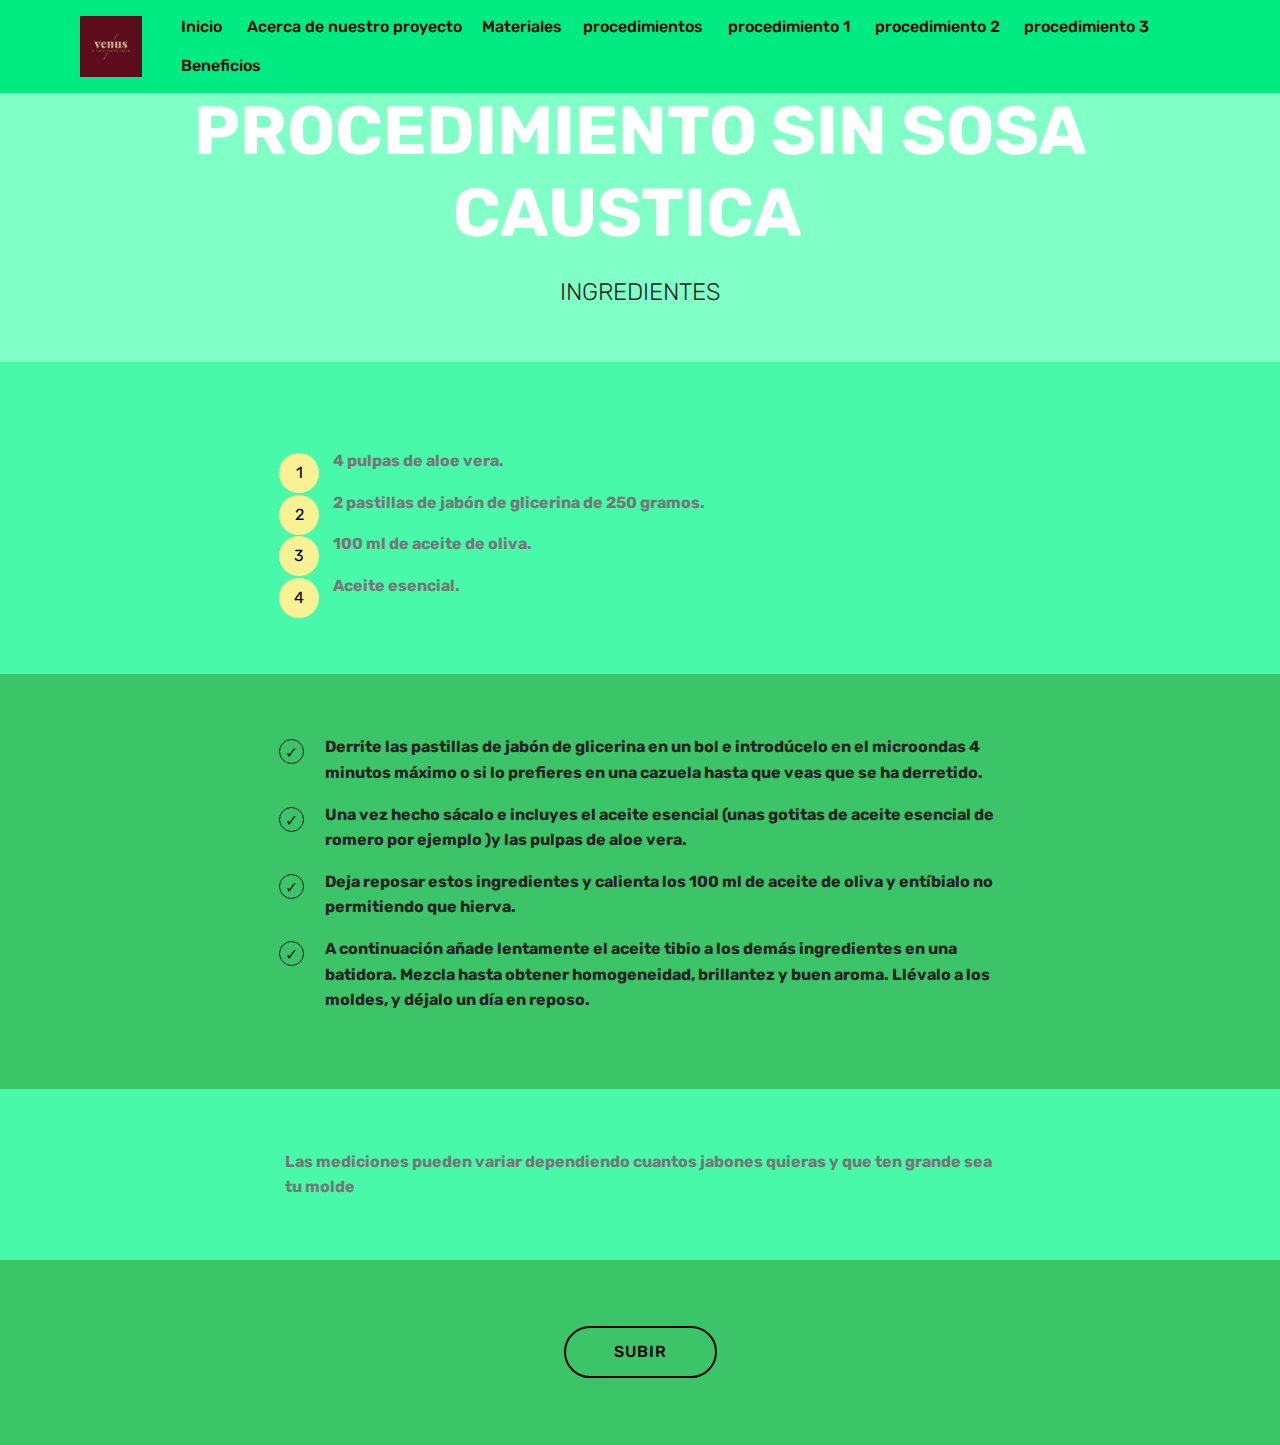
<file: page5.html>
<!DOCTYPE html>
<html  >
<head>
  <!-- Site made with Mobirise Website Builder v4.12.4, https://mobirise.com -->
  <meta charset="UTF-8">
  <meta http-equiv="X-UA-Compatible" content="IE=edge">
  <meta name="generator" content="Mobirise v4.12.4, mobirise.com">
  <meta name="viewport" content="width=device-width, initial-scale=1, minimum-scale=1">
  <link rel="shortcut icon" href="assets/images/logo.png" type="image/x-icon">
  <meta name="description" content="Website Creator Description">
  
  
  <title>procedimiento 2</title>
  <link rel="stylesheet" href="assets/web/assets/mobirise-icons/mobirise-icons.css">
  <link rel="stylesheet" href="assets/bootstrap/css/bootstrap.min.css">
  <link rel="stylesheet" href="assets/bootstrap/css/bootstrap-grid.min.css">
  <link rel="stylesheet" href="assets/bootstrap/css/bootstrap-reboot.min.css">
  <link rel="stylesheet" href="assets/tether/tether.min.css">
  <link rel="stylesheet" href="assets/dropdown/css/style.css">
  <link rel="stylesheet" href="assets/theme/css/style.css">
  <link rel="preload" as="style" href="assets/mobirise/css/mbr-additional.css"><link rel="stylesheet" href="assets/mobirise/css/mbr-additional.css" type="text/css">
  
  
  
</head>
<body>
  <section class="menu cid-s85gtt3wju" once="menu" id="menu2-10">

    

    <nav class="navbar navbar-expand beta-menu navbar-dropdown align-items-center navbar-fixed-top navbar-toggleable-sm">
        <button class="navbar-toggler navbar-toggler-right" type="button" data-toggle="collapse" data-target="#navbarSupportedContent" aria-controls="navbarSupportedContent" aria-expanded="false" aria-label="Toggle navigation">
            <div class="hamburger">
                <span></span>
                <span></span>
                <span></span>
                <span></span>
            </div>
        </button>
        <div class="menu-logo">
            <div class="navbar-brand">
                <span class="navbar-logo">
                    <a href="inicio.html">
                        <img src="assets/images/logo.png" alt="Mobirise" title="" style="height: 3.8rem;">
                    </a>
                </span>
                
            </div>
        </div>
        <div class="collapse navbar-collapse" id="navbarSupportedContent">
            <ul class="navbar-nav nav-dropdown nav-right" data-app-modern-menu="true"><li class="nav-item">
                    <a class="nav-link link text-black display-4" href="index.html">Inicio</a>
                </li>
                <li class="nav-item">
                    <a class="nav-link link text-black display-4" href="page1.html">&nbsp;Acerca de nuestro proyecto</a>
                </li><li class="nav-item"><a class="nav-link link text-black display-4" href="page2.html#header16-i">Materiales</a></li><li class="nav-item"><a class="nav-link link text-black display-4" href="page3.html">procedimientos&nbsp;</a></li><li class="nav-item"><a class="nav-link link text-black display-4" href="page4.html">procedimiento 1&nbsp;</a></li><li class="nav-item"><a class="nav-link link text-black display-4" href="page5.html">procedimiento 2&nbsp;</a></li><li class="nav-item"><a class="nav-link link text-black display-4" href="page6.html">procedimiento 3&nbsp;</a></li><li class="nav-item"><a class="nav-link link text-black display-4" href="page7.html">Beneficios</a></li></ul>
            
        </div>
    </nav>
</section>

<section class="engine"><a href="https://mobirise.info/o">portfolio web templates</a></section><section class="header1 cid-s85mZgT22Z" id="header16-11">

    

    

    <div class="container">
        <div class="row justify-content-md-center">
            <div class="col-md-10 align-center">
                <h1 class="mbr-section-title mbr-bold pb-3 mbr-fonts-style display-1">PROCEDIMIENTO SIN SOSA CAUSTICA &nbsp;</h1>
                <h3 class="mbr-section-subtitle mbr-light pb-3 mbr-fonts-style display-5">INGREDIENTES</h3>
                
                
            </div>
        </div>
    </div>

</section>

<section class="mbr-section article content11 cid-s85mZyFqaU" id="content11-12">
     

    <div class="container">
        <div class="media-container-row">
            <div class="mbr-text counter-container col-12 col-md-8 mbr-fonts-style display-7">
                <div><br></div><ol><li><strong>4 pulpas de aloe vera.
</strong></li><li><strong>2 pastillas de jabón de glicerina de 250 gramos.
</strong></li><li><strong>100 ml de aceite de oliva.
</strong></li><li><strong>Aceite esencial.</strong></li>
                </ol>
            </div>
        </div>
    </div>
</section>

<section class="mbr-section article content12 cid-s85mZShvEq" id="content12-13">
     

    <div class="container">
        <div class="media-container-row">
            <div class="mbr-text counter-container col-12 col-md-8 mbr-fonts-style display-7">
                <ul>
                    <li><strong>Derrite las pastillas de jabón de glicerina en un bol e introdúcelo en el microondas 4 minutos máximo o si lo prefieres en una cazuela hasta que veas que se ha derretido.
</strong></li><li><strong>Una vez hecho sácalo e incluyes el aceite esencial (unas gotitas de aceite esencial de romero por ejemplo )y las pulpas de aloe vera.
</strong></li><li><strong>Deja reposar estos ingredientes y calienta los 100 ml de aceite de oliva y entíbialo no permitiendo que hierva.
</strong></li><li><strong>A continuación añade lentamente el aceite tibio a los demás ingredientes en una batidora. Mezcla hasta obtener homogeneidad, brillantez y buen aroma. Llévalo a los moldes, y déjalo un día en reposo.</strong></li>
                </ul>
            </div>
        </div>
    </div>
</section>

<section class="mbr-section article content1 cid-s85n0cWcDj" id="content1-14">
    
     

    <div class="container">
        <div class="media-container-row">
            <div class="mbr-text col-12 mbr-fonts-style display-7 col-md-8"><strong>Las mediciones pueden variar dependiendo cuantos jabones quieras y que ten grande sea tu molde&nbsp;</strong></div>
        </div>
    </div>
</section>

<section class="mbr-section content8 cid-s85n0u8rZk" id="content8-15">

    

    <div class="container">
        <div class="media-container-row title">
            <div class="col-12 col-md-8">
                <div class="mbr-section-btn align-center"><a class="btn btn-black-outline display-4" href="page5.html#header16-11">SUBIR</a></div>
            </div>
        </div>
    </div>
</section>


  <script src="assets/web/assets/jquery/jquery.min.js"></script>
  <script src="assets/popper/popper.min.js"></script>
  <script src="assets/bootstrap/js/bootstrap.min.js"></script>
  <script src="assets/tether/tether.min.js"></script>
  <script src="assets/smoothscroll/smooth-scroll.js"></script>
  <script src="assets/dropdown/js/nav-dropdown.js"></script>
  <script src="assets/dropdown/js/navbar-dropdown.js"></script>
  <script src="assets/touchswipe/jquery.touch-swipe.min.js"></script>
  <script src="assets/theme/js/script.js"></script>
  
  
</body>
</html>
</file>
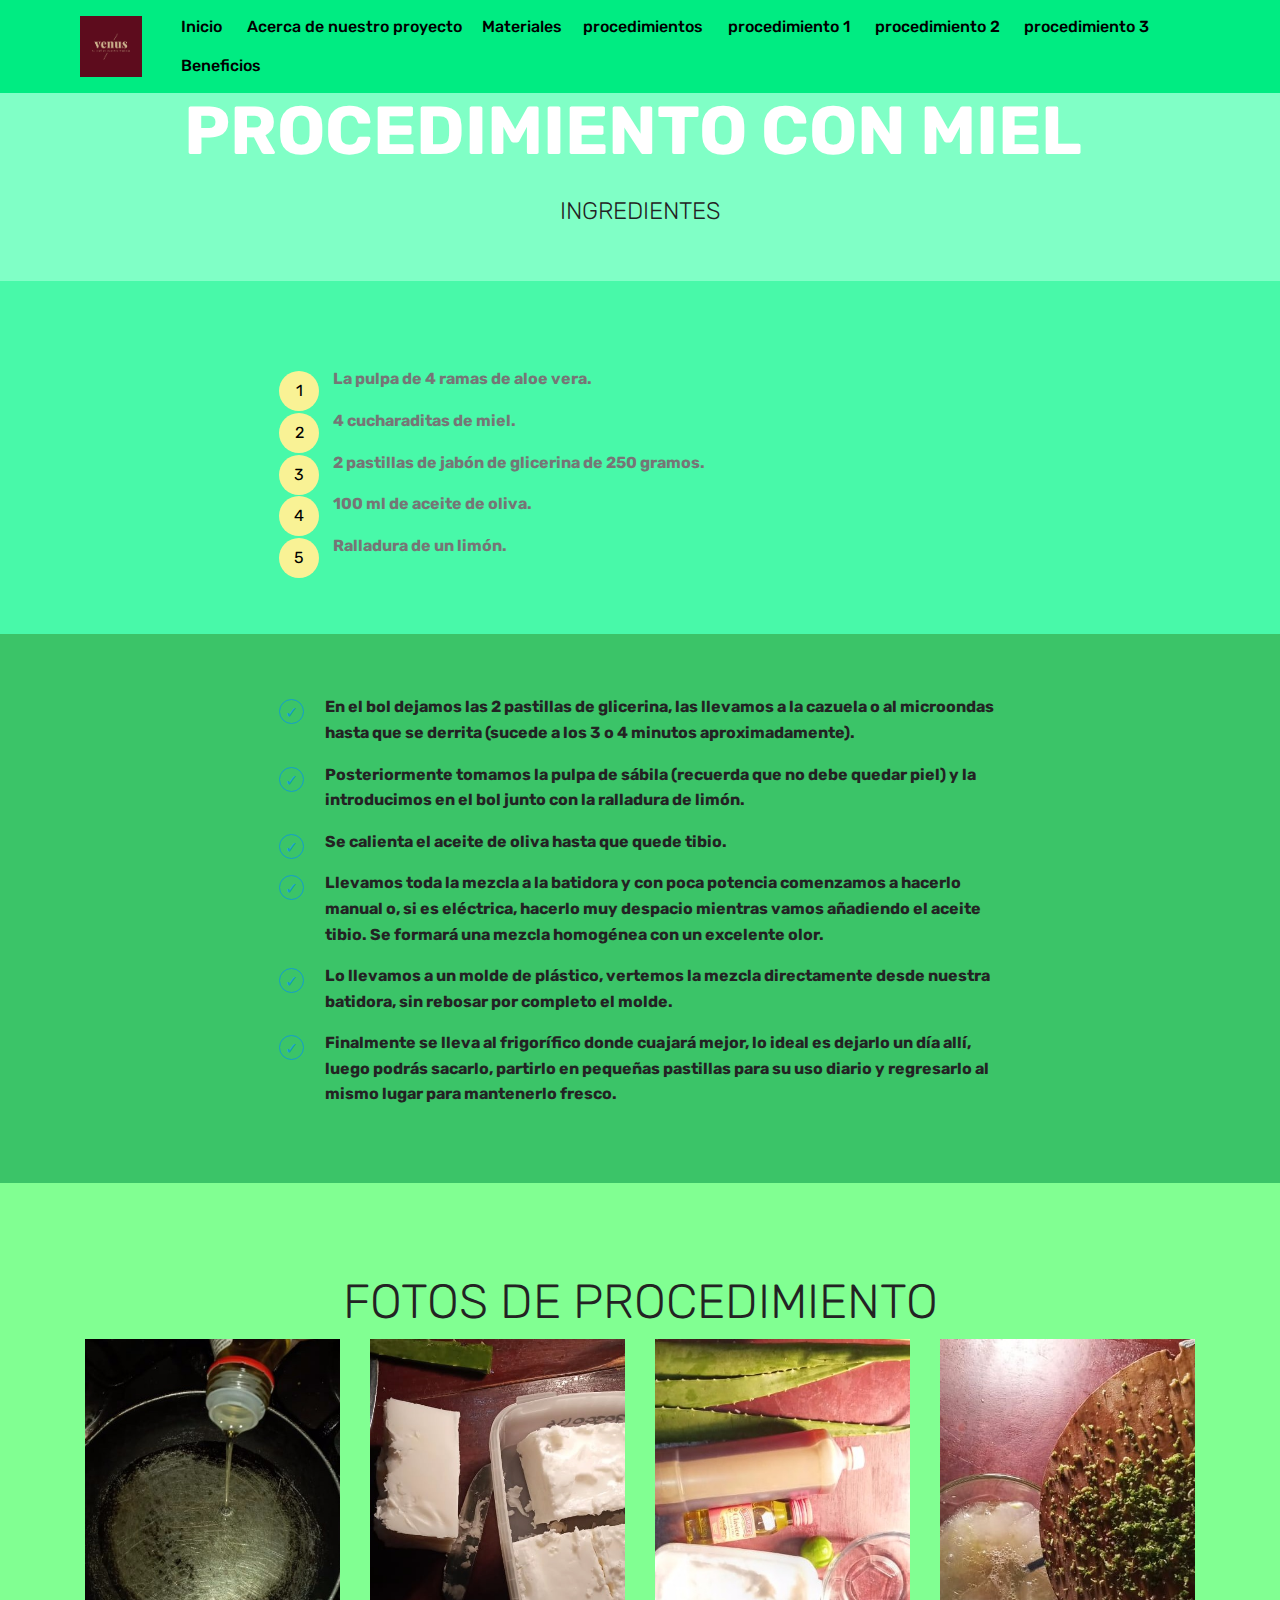
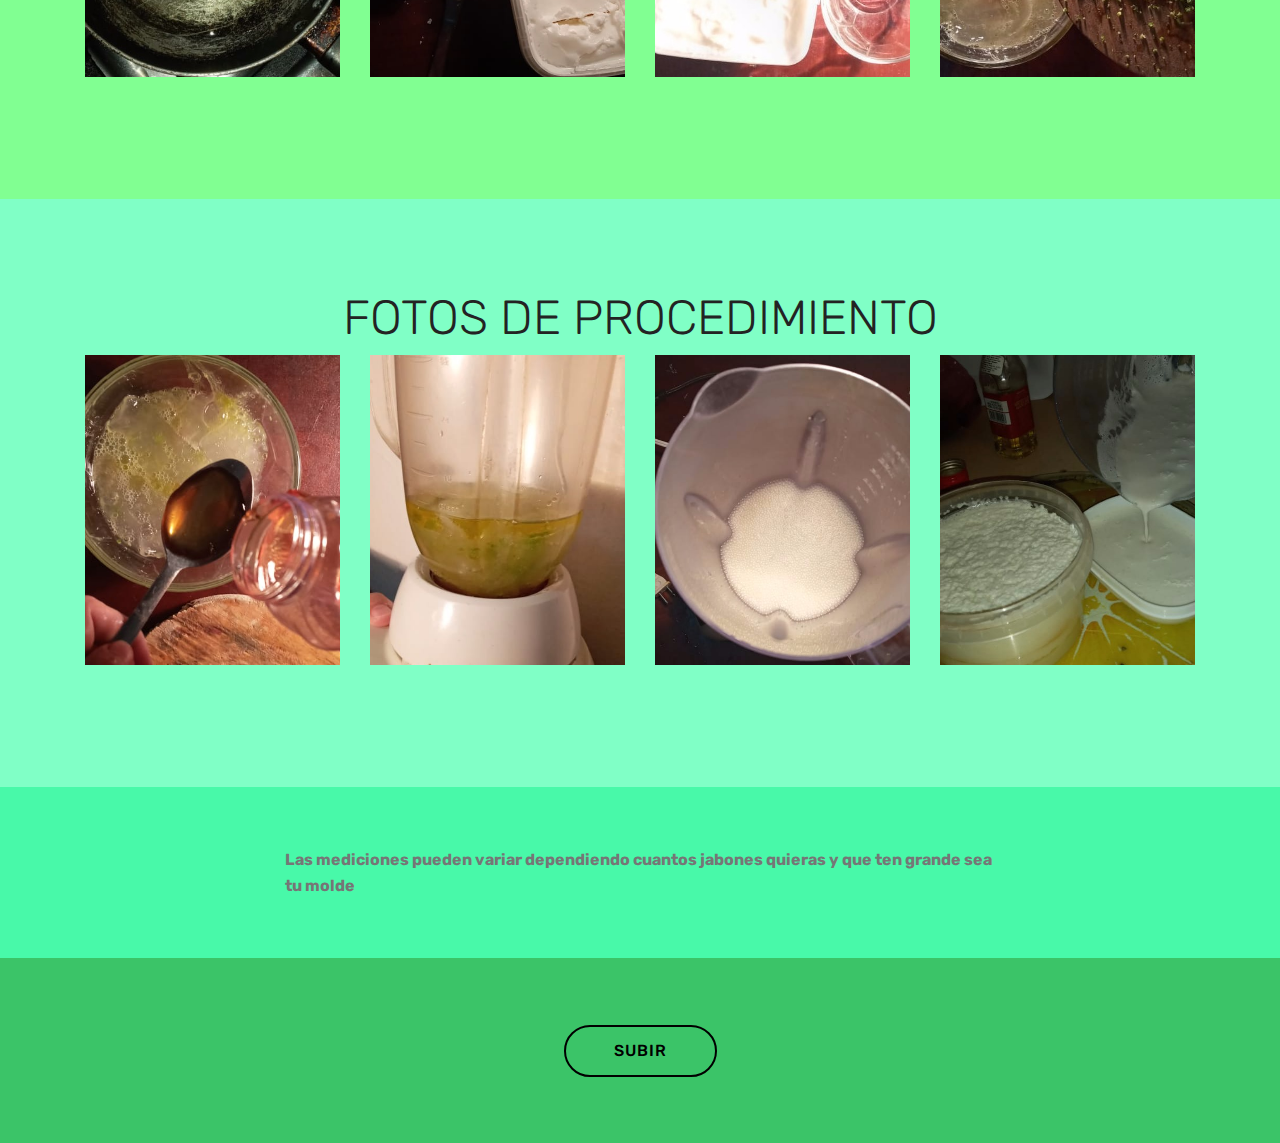
<file: page6.html>
<!DOCTYPE html>
<html  >
<head>
  <!-- Site made with Mobirise Website Builder v4.12.4, https://mobirise.com -->
  <meta charset="UTF-8">
  <meta http-equiv="X-UA-Compatible" content="IE=edge">
  <meta name="generator" content="Mobirise v4.12.4, mobirise.com">
  <meta name="viewport" content="width=device-width, initial-scale=1, minimum-scale=1">
  <link rel="shortcut icon" href="assets/images/logo.png" type="image/x-icon">
  <meta name="description" content="Web Generator Description">
  
  
  <title>procedimiento 3</title>
  <link rel="stylesheet" href="assets/web/assets/mobirise-icons/mobirise-icons.css">
  <link rel="stylesheet" href="assets/bootstrap/css/bootstrap.min.css">
  <link rel="stylesheet" href="assets/bootstrap/css/bootstrap-grid.min.css">
  <link rel="stylesheet" href="assets/bootstrap/css/bootstrap-reboot.min.css">
  <link rel="stylesheet" href="assets/tether/tether.min.css">
  <link rel="stylesheet" href="assets/dropdown/css/style.css">
  <link rel="stylesheet" href="assets/theme/css/style.css">
  <link rel="preload" as="style" href="assets/mobirise/css/mbr-additional.css"><link rel="stylesheet" href="assets/mobirise/css/mbr-additional.css" type="text/css">
  
  
  
</head>
<body>
  <section class="menu cid-s85gtt3wju" once="menu" id="menu2-16">

    

    <nav class="navbar navbar-expand beta-menu navbar-dropdown align-items-center navbar-fixed-top navbar-toggleable-sm">
        <button class="navbar-toggler navbar-toggler-right" type="button" data-toggle="collapse" data-target="#navbarSupportedContent" aria-controls="navbarSupportedContent" aria-expanded="false" aria-label="Toggle navigation">
            <div class="hamburger">
                <span></span>
                <span></span>
                <span></span>
                <span></span>
            </div>
        </button>
        <div class="menu-logo">
            <div class="navbar-brand">
                <span class="navbar-logo">
                    <a href="inicio.html">
                        <img src="assets/images/logo.png" alt="Mobirise" title="" style="height: 3.8rem;">
                    </a>
                </span>
                
            </div>
        </div>
        <div class="collapse navbar-collapse" id="navbarSupportedContent">
            <ul class="navbar-nav nav-dropdown nav-right" data-app-modern-menu="true"><li class="nav-item">
                    <a class="nav-link link text-black display-4" href="index.html">Inicio</a>
                </li>
                <li class="nav-item">
                    <a class="nav-link link text-black display-4" href="page1.html">&nbsp;Acerca de nuestro proyecto</a>
                </li><li class="nav-item"><a class="nav-link link text-black display-4" href="page2.html#header16-i">Materiales</a></li><li class="nav-item"><a class="nav-link link text-black display-4" href="page3.html">procedimientos&nbsp;</a></li><li class="nav-item"><a class="nav-link link text-black display-4" href="page4.html">procedimiento 1&nbsp;</a></li><li class="nav-item"><a class="nav-link link text-black display-4" href="page5.html">procedimiento 2&nbsp;</a></li><li class="nav-item"><a class="nav-link link text-black display-4" href="page6.html">procedimiento 3&nbsp;</a></li><li class="nav-item"><a class="nav-link link text-black display-4" href="page7.html">Beneficios</a></li></ul>
            
        </div>
    </nav>
</section>

<section class="engine"><a href="https://mobirise.info/u">bootstrap responsive templates</a></section><section class="header1 cid-s85ockGFtT" id="header16-17">

    

    

    <div class="container">
        <div class="row justify-content-md-center">
            <div class="col-md-10 align-center">
                <h1 class="mbr-section-title mbr-bold pb-3 mbr-fonts-style display-1">PROCEDIMIENTO CON MIEL&nbsp;</h1>
                <h3 class="mbr-section-subtitle mbr-light pb-3 mbr-fonts-style display-5">INGREDIENTES</h3>
                
                
            </div>
        </div>
    </div>

</section>

<section class="mbr-section article content11 cid-s85ocGudj9" id="content11-18">
     

    <div class="container">
        <div class="media-container-row">
            <div class="mbr-text counter-container col-12 col-md-8 mbr-fonts-style display-7">
                <div><br></div><ol><li><strong>La pulpa de 4 ramas de aloe vera.
</strong></li><li><strong>4 cucharaditas de miel.
</strong></li><li><strong>2 pastillas de jabón de glicerina de 250 gramos.
</strong></li><li><strong>100 ml de aceite de oliva.
</strong></li><li><strong>Ralladura de un limón.</strong></li>
                </ol>
            </div>
        </div>
    </div>
</section>

<section class="mbr-section article content12 cid-s85od5ViKK" id="content12-19">
     

    <div class="container">
        <div class="media-container-row">
            <div class="mbr-text counter-container col-12 col-md-8 mbr-fonts-style display-7">
                <ul>
                    <li><strong>En el bol dejamos las 2 pastillas de glicerina, las llevamos a la cazuela o al microondas hasta que se derrita (sucede a los 3 o 4 minutos aproximadamente).
</strong></li><li><strong>Posteriormente tomamos la pulpa de sábila (recuerda que no debe quedar piel) y la introducimos en el bol junto con la ralladura de limón.
</strong></li><li><strong>Se calienta el aceite de oliva hasta que quede tibio.
</strong></li><li><strong>Llevamos toda la mezcla a la batidora y con poca potencia comenzamos a hacerlo manual o, si es eléctrica, hacerlo muy despacio mientras vamos añadiendo el aceite tibio. Se formará una mezcla homogénea con un excelente olor.
</strong></li><li><strong>Lo llevamos a un molde de plástico, vertemos la mezcla directamente desde nuestra batidora, sin rebosar por completo el molde.
</strong></li><li><strong>Finalmente se lleva al frigorífico donde cuajará mejor, lo ideal es dejarlo un día allí, luego podrás sacarlo, partirlo en pequeñas pastillas para su uso diario y regresarlo al mismo lugar para mantenerlo fresco.</strong></li>
                </ul>
            </div>
        </div>
    </div>
</section>

<section class="mbr-gallery gallery5 cid-s85oe1k7Ar" id="gallery5-1a">

    

    

    <div class="container">
        <h3 class="mbr-section-title align-center mbr-fonts-style display-2">FOTOS DE PROCEDIMIENTO</h3>
        
        <div class="row mbr-gallery" data-toggle="modal" data-target="#s86amjE3U7">
            <div class="col-sm-6 col-md-4 col-lg-3 item gallery-image">
                <div class="item-wrapper">
                    <img class="w-100" src="assets/images/whatsapp-image-2020-08-18-at-7.25.41-pm-1.jpeg" alt="" data-slide-to="0" title="" data-target="#s86amjE2nF">
                </div>
            </div>
            <div class="col-sm-6 col-md-4 col-lg-3 item gallery-image">
                <div class="item-wrapper">
                    <img class="w-100" src="assets/images/whatsapp-image-2020-08-18-at-7.24.16-pm.jpeg" alt="" data-slide-to="1" title="" data-target="#s86amjE2nF">
                </div>
            </div>
            <div class="col-sm-6 col-md-4 col-lg-3 item gallery-image">
                <div class="item-wrapper">
                    <img class="w-100" src="assets/images/whatsapp-image-2020-08-18-at-7.24.15-pm.jpeg" alt="" data-slide-to="2" title="" data-target="#s86amjE2nF">
                </div>
            </div>
            <div class="col-sm-6 col-md-4 col-lg-3 item gallery-image">
                <div class="item-wrapper">
                    <img class="w-100" src="assets/images/whatsapp-image-2020-08-18-at-7.24.50-pm-copia.jpeg" alt="" data-slide-to="3" title="" data-target="#s86amjE2nF">
                </div>
            </div>
        </div>

        <div class="modal mbr-slider fade" tabindex="-1" role="dialog" aria-hidden="true" id="s86amjE3U7">
            <div class="modal-dialog" role="document">
                <div class="modal-content">
                    <div class="modal-body">
                        <div class="carousel slide" data-ride="carousel" id="s86amjE2nF">
                            <div class="carousel-inner">
                                <div class="carousel-item active">
                                    <img class="d-block w-100" src="assets/images/whatsapp-image-2020-08-18-at-7.25.41-pm-1.jpeg" alt="">
                                </div>
                                <div class="carousel-item">
                                    <img class="d-block w-100" src="assets/images/whatsapp-image-2020-08-18-at-7.24.16-pm.jpeg" alt="">
                                </div>
                                <div class="carousel-item">
                                    <img class="d-block w-100" src="assets/images/whatsapp-image-2020-08-18-at-7.24.15-pm.jpeg" alt="">
                                </div>
                                <div class="carousel-item">
                                    <img class="d-block w-100" src="assets/images/whatsapp-image-2020-08-18-at-7.24.50-pm-copia.jpeg" alt="">
                                </div>
                            </div>
                            <ol class="carousel-indicators">
                                <li data-slide-to="0" class="active" data-target="#s86amjE2nF"></li>
                                <li data-slide-to="1" data-target="#s86amjE2nF"></li>
                                <li data-slide-to="2" data-target="#s86amjE2nF"></li>
                                <li data-slide-to="3" data-target="#s86amjE2nF"></li>
                            </ol>
                            <a role="button" href="" class="close" data-dismiss="modal" aria-label="Close">
                            </a>
                            <a class="carousel-control-prev carousel-control" role="button" data-slide="prev" href="#s86amjE2nF">
                                <span class="mbri-left mbr-iconfont" aria-hidden="true"></span>
                                <span class="sr-only">Previous</span>
                            </a>
                            <a class="carousel-control-next carousel-control" role="button" data-slide="next" href="#s86amjE2nF">
                                <span class="mbri-right mbr-iconfont" aria-hidden="true"></span>
                                <span class="sr-only">Next</span>
                            </a>
                        </div>
                    </div>
                </div>
            </div>
        </div>
    </div>
</section>

<section class="mbr-gallery gallery5 cid-s85oeZMVee" id="gallery5-1b">

    

    

    <div class="container">
        <h3 class="mbr-section-title align-center mbr-fonts-style display-2">
            FOTOS DE PROCEDIMIENTO</h3>
        
        <div class="row mbr-gallery" data-toggle="modal" data-target="#s86amjF4yS">
            <div class="col-sm-6 col-md-4 col-lg-3 item gallery-image">
                <div class="item-wrapper">
                    <img class="w-100" src="assets/images/whatsapp-image-2020-08-18-at-7.25.18-pm.jpeg" alt="" data-slide-to="0" title="" data-target="#s86amjFAv8">
                </div>
            </div>
            <div class="col-sm-6 col-md-4 col-lg-3 item gallery-image">
                <div class="item-wrapper">
                    <img class="w-100" src="assets/images/whatsapp-image-2020-08-18-at-7.25.42-pm-copia.jpeg" alt="" data-slide-to="1" title="" data-target="#s86amjFAv8">
                </div>
            </div>
            <div class="col-sm-6 col-md-4 col-lg-3 item gallery-image">
                <div class="item-wrapper">
                    <img class="w-100" src="assets/images/whatsapp-image-2020-08-18-at-7.25.42-pm-1-copia.jpeg" alt="" data-slide-to="2" title="" data-target="#s86amjFAv8">
                </div>
            </div>
            <div class="col-sm-6 col-md-4 col-lg-3 item gallery-image">
                <div class="item-wrapper">
                    <img class="w-100" src="assets/images/whatsapp-image-2020-08-18-at-7.25.42-pm-3-copia.jpeg" alt="" data-slide-to="3" title="" data-target="#s86amjFAv8">
                </div>
            </div>
        </div>

        <div class="modal mbr-slider fade" tabindex="-1" role="dialog" aria-hidden="true" id="s86amjF4yS">
            <div class="modal-dialog" role="document">
                <div class="modal-content">
                    <div class="modal-body">
                        <div class="carousel slide" data-ride="carousel" id="s86amjFAv8">
                            <div class="carousel-inner">
                                <div class="carousel-item active">
                                    <img class="d-block w-100" src="assets/images/whatsapp-image-2020-08-18-at-7.25.18-pm.jpeg" alt="">
                                </div>
                                <div class="carousel-item">
                                    <img class="d-block w-100" src="assets/images/whatsapp-image-2020-08-18-at-7.25.42-pm-copia.jpeg" alt="">
                                </div>
                                <div class="carousel-item">
                                    <img class="d-block w-100" src="assets/images/whatsapp-image-2020-08-18-at-7.25.42-pm-1-copia.jpeg" alt="">
                                </div>
                                <div class="carousel-item">
                                    <img class="d-block w-100" src="assets/images/whatsapp-image-2020-08-18-at-7.25.42-pm-3-copia.jpeg" alt="">
                                </div>
                            </div>
                            <ol class="carousel-indicators">
                                <li data-slide-to="0" class="active" data-target="#s86amjFAv8"></li>
                                <li data-slide-to="1" data-target="#s86amjFAv8"></li>
                                <li data-slide-to="2" data-target="#s86amjFAv8"></li>
                                <li data-slide-to="3" data-target="#s86amjFAv8"></li>
                            </ol>
                            <a role="button" href="" class="close" data-dismiss="modal" aria-label="Close">
                            </a>
                            <a class="carousel-control-prev carousel-control" role="button" data-slide="prev" href="#s86amjFAv8">
                                <span class="mbri-left mbr-iconfont" aria-hidden="true"></span>
                                <span class="sr-only">Previous</span>
                            </a>
                            <a class="carousel-control-next carousel-control" role="button" data-slide="next" href="#s86amjFAv8">
                                <span class="mbri-right mbr-iconfont" aria-hidden="true"></span>
                                <span class="sr-only">Next</span>
                            </a>
                        </div>
                    </div>
                </div>
            </div>
        </div>
    </div>
</section>

<section class="mbr-section article content1 cid-s85ofH1AVv" id="content1-1c">
    
     

    <div class="container">
        <div class="media-container-row">
            <div class="mbr-text col-12 mbr-fonts-style display-7 col-md-8"><strong>Las mediciones pueden variar dependiendo cuantos jabones quieras y que ten grande sea tu molde&nbsp;</strong></div>
        </div>
    </div>
</section>

<section class="mbr-section content8 cid-s85ogmf15P" id="content8-1d">

    

    <div class="container">
        <div class="media-container-row title">
            <div class="col-12 col-md-8">
                <div class="mbr-section-btn align-center"><a class="btn btn-black-outline display-4" href="page6.html#header16-17">SUBIR</a></div>
            </div>
        </div>
    </div>
</section>


  <script src="assets/web/assets/jquery/jquery.min.js"></script>
  <script src="assets/popper/popper.min.js"></script>
  <script src="assets/bootstrap/js/bootstrap.min.js"></script>
  <script src="assets/tether/tether.min.js"></script>
  <script src="assets/smoothscroll/smooth-scroll.js"></script>
  <script src="assets/dropdown/js/nav-dropdown.js"></script>
  <script src="assets/dropdown/js/navbar-dropdown.js"></script>
  <script src="assets/touchswipe/jquery.touch-swipe.min.js"></script>
  <script src="assets/theme/js/script.js"></script>
  
  
</body>
</html>
</file>
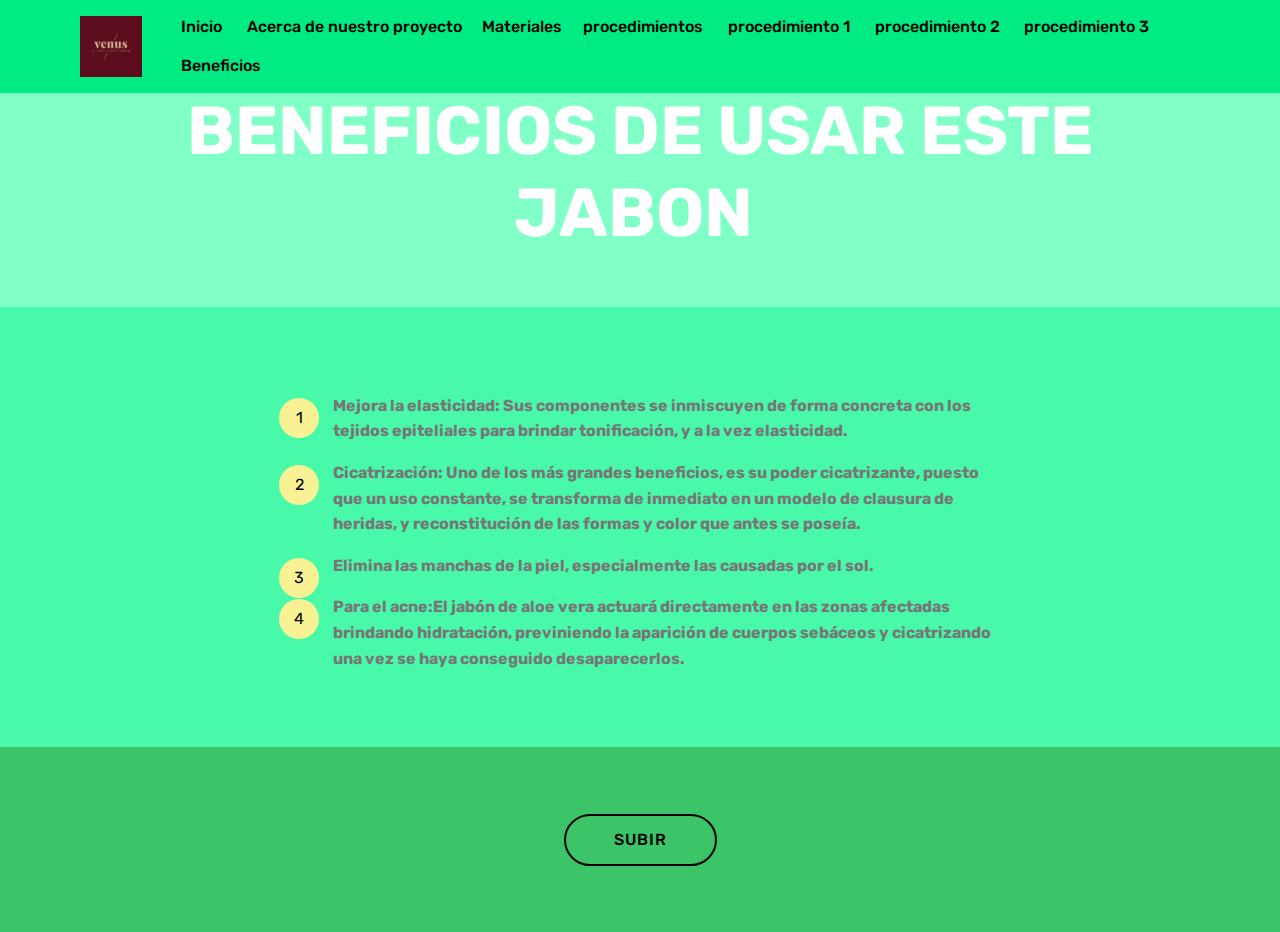
<file: page7.html>
<!DOCTYPE html>
<html  >
<head>
  <!-- Site made with Mobirise Website Builder v4.12.4, https://mobirise.com -->
  <meta charset="UTF-8">
  <meta http-equiv="X-UA-Compatible" content="IE=edge">
  <meta name="generator" content="Mobirise v4.12.4, mobirise.com">
  <meta name="viewport" content="width=device-width, initial-scale=1, minimum-scale=1">
  <link rel="shortcut icon" href="assets/images/logo.png" type="image/x-icon">
  <meta name="description" content="Website Builder Description">
  
  
  <title>beneficios</title>
  <link rel="stylesheet" href="assets/web/assets/mobirise-icons/mobirise-icons.css">
  <link rel="stylesheet" href="assets/bootstrap/css/bootstrap.min.css">
  <link rel="stylesheet" href="assets/bootstrap/css/bootstrap-grid.min.css">
  <link rel="stylesheet" href="assets/bootstrap/css/bootstrap-reboot.min.css">
  <link rel="stylesheet" href="assets/tether/tether.min.css">
  <link rel="stylesheet" href="assets/dropdown/css/style.css">
  <link rel="stylesheet" href="assets/theme/css/style.css">
  <link rel="preload" as="style" href="assets/mobirise/css/mbr-additional.css"><link rel="stylesheet" href="assets/mobirise/css/mbr-additional.css" type="text/css">
  
  
  
</head>
<body>
  <section class="menu cid-s85gtt3wju" once="menu" id="menu2-1e">

    

    <nav class="navbar navbar-expand beta-menu navbar-dropdown align-items-center navbar-fixed-top navbar-toggleable-sm">
        <button class="navbar-toggler navbar-toggler-right" type="button" data-toggle="collapse" data-target="#navbarSupportedContent" aria-controls="navbarSupportedContent" aria-expanded="false" aria-label="Toggle navigation">
            <div class="hamburger">
                <span></span>
                <span></span>
                <span></span>
                <span></span>
            </div>
        </button>
        <div class="menu-logo">
            <div class="navbar-brand">
                <span class="navbar-logo">
                    <a href="inicio.html">
                        <img src="assets/images/logo.png" alt="Mobirise" title="" style="height: 3.8rem;">
                    </a>
                </span>
                
            </div>
        </div>
        <div class="collapse navbar-collapse" id="navbarSupportedContent">
            <ul class="navbar-nav nav-dropdown nav-right" data-app-modern-menu="true"><li class="nav-item">
                    <a class="nav-link link text-black display-4" href="index.html">Inicio</a>
                </li>
                <li class="nav-item">
                    <a class="nav-link link text-black display-4" href="page1.html">&nbsp;Acerca de nuestro proyecto</a>
                </li><li class="nav-item"><a class="nav-link link text-black display-4" href="page2.html#header16-i">Materiales</a></li><li class="nav-item"><a class="nav-link link text-black display-4" href="page3.html">procedimientos&nbsp;</a></li><li class="nav-item"><a class="nav-link link text-black display-4" href="page4.html">procedimiento 1&nbsp;</a></li><li class="nav-item"><a class="nav-link link text-black display-4" href="page5.html">procedimiento 2&nbsp;</a></li><li class="nav-item"><a class="nav-link link text-black display-4" href="page6.html">procedimiento 3&nbsp;</a></li><li class="nav-item"><a class="nav-link link text-black display-4" href="page7.html">Beneficios</a></li></ul>
            
        </div>
    </nav>
</section>

<section class="engine"><a href="https://mobirise.info">Mobirise</a></section><section class="header1 cid-s85oQjf3NJ" id="header16-1f">

    

    

    <div class="container">
        <div class="row justify-content-md-center">
            <div class="col-md-10 align-center">
                <h1 class="mbr-section-title mbr-bold pb-3 mbr-fonts-style display-1">BENEFICIOS DE USAR ESTE JABON&nbsp;</h1>
                
                
                
            </div>
        </div>
    </div>

</section>

<section class="mbr-section article content11 cid-s85oQFB1c8" id="content11-1g">
     

    <div class="container">
        <div class="media-container-row">
            <div class="mbr-text counter-container col-12 col-md-8 mbr-fonts-style display-7">
                <div><br></div><ol><li><strong>Mejora la elasticidad: Sus componentes se inmiscuyen de forma concreta con los tejidos epiteliales para brindar tonificación, y a la vez elasticidad.</strong></li><li><strong>Cicatrización: Uno de los más grandes beneficios, es su poder cicatrizante, puesto que un uso constante, se transforma de inmediato en un modelo de clausura de heridas, y reconstitución de las formas y color que antes se poseía.</strong></li><li><strong>Elimina las manchas de la piel, especialmente las causadas por el sol.</strong></li><li><strong>Para el acne:El jabón de aloe vera actuará directamente en las zonas afectadas brindando hidratación, previniendo la aparición de cuerpos sebáceos y cicatrizando una vez se haya conseguido desaparecerlos.</strong></li>
                </ol>
            </div>
        </div>
    </div>
</section>

<section class="mbr-section content8 cid-s85oR3XUl1" id="content8-1h">

    

    <div class="container">
        <div class="media-container-row title">
            <div class="col-12 col-md-8">
                <div class="mbr-section-btn align-center"><a class="btn btn-black-outline display-4" href="page7.html#header16-1f">SUBIR</a></div>
            </div>
        </div>
    </div>
</section>


  <script src="assets/web/assets/jquery/jquery.min.js"></script>
  <script src="assets/popper/popper.min.js"></script>
  <script src="assets/bootstrap/js/bootstrap.min.js"></script>
  <script src="assets/tether/tether.min.js"></script>
  <script src="assets/smoothscroll/smooth-scroll.js"></script>
  <script src="assets/dropdown/js/nav-dropdown.js"></script>
  <script src="assets/dropdown/js/navbar-dropdown.js"></script>
  <script src="assets/touchswipe/jquery.touch-swipe.min.js"></script>
  <script src="assets/theme/js/script.js"></script>
  
  
</body>
</html>
</file>
<file: assets/web/assets/mobirise-icons/mobirise-icons.css>
@font-face {
  font-family: 'MobiriseIcons';
  src:  url('mobirise-icons.eot?spat4u');
  src:  url('mobirise-icons.eot?spat4u#iefix') format('embedded-opentype'),
    url('mobirise-icons.ttf?spat4u') format('truetype'),
    url('mobirise-icons.woff?spat4u') format('woff'),
    url('mobirise-icons.svg?spat4u#MobiriseIcons') format('svg');
  font-weight: normal;
  font-style: normal;
  font-display: swap;
}

[class^="mbri-"], [class*=" mbri-"] {
  /* use !important to prevent issues with browser extensions that change fonts */
  font-family: MobiriseIcons !important;
  speak: none;
  font-style: normal;
  font-weight: normal;
  font-variant: normal;
  text-transform: none;
  line-height: 1;

  /* Better Font Rendering =========== */
  -webkit-font-smoothing: antialiased;
  -moz-osx-font-smoothing: grayscale;
}

.mbri-add-submenu:before {
  content: "\e900";
}
.mbri-alert:before {
  content: "\e901";
}
.mbri-align-center:before {
  content: "\e902";
}
.mbri-align-justify:before {
  content: "\e903";
}
.mbri-align-left:before {
  content: "\e904";
}
.mbri-align-right:before {
  content: "\e905";
}
.mbri-android:before {
  content: "\e906";
}
.mbri-apple:before {
  content: "\e907";
}
.mbri-arrow-down:before {
  content: "\e908";
}
.mbri-arrow-next:before {
  content: "\e909";
}
.mbri-arrow-prev:before {
  content: "\e90a";
}
.mbri-arrow-up:before {
  content: "\e90b";
}
.mbri-bold:before {
  content: "\e90c";
}
.mbri-bookmark:before {
  content: "\e90d";
}
.mbri-bootstrap:before {
  content: "\e90e";
}
.mbri-briefcase:before {
  content: "\e90f";
}
.mbri-browse:before {
  content: "\e910";
}
.mbri-bulleted-list:before {
  content: "\e911";
}
.mbri-calendar:before {
  content: "\e912";
}
.mbri-camera:before {
  content: "\e913";
}
.mbri-cart-add:before {
  content: "\e914";
}
.mbri-cart-full:before {
  content: "\e915";
}
.mbri-cash:before {
  content: "\e916";
}
.mbri-change-style:before {
  content: "\e917";
}
.mbri-chat:before {
  content: "\e918";
}
.mbri-clock:before {
  content: "\e919";
}
.mbri-close:before {
  content: "\e91a";
}
.mbri-cloud:before {
  content: "\e91b";
}
.mbri-code:before {
  content: "\e91c";
}
.mbri-contact-form:before {
  content: "\e91d";
}
.mbri-credit-card:before {
  content: "\e91e";
}
.mbri-cursor-click:before {
  content: "\e91f";
}
.mbri-cust-feedback:before {
  content: "\e920";
}
.mbri-database:before {
  content: "\e921";
}
.mbri-delivery:before {
  content: "\e922";
}
.mbri-desktop:before {
  content: "\e923";
}
.mbri-devices:before {
  content: "\e924";
}
.mbri-down:before {
  content: "\e925";
}
.mbri-download:before {
  content: "\e989";
}
.mbri-drag-n-drop:before {
  content: "\e927";
}
.mbri-drag-n-drop2:before {
  content: "\e928";
}
.mbri-edit:before {
  content: "\e929";
}
.mbri-edit2:before {
  content: "\e92a";
}
.mbri-error:before {
  content: "\e92b";
}
.mbri-extension:before {
  content: "\e92c";
}
.mbri-features:before {
  content: "\e92d";
}
.mbri-file:before {
  content: "\e92e";
}
.mbri-flag:before {
  content: "\e92f";
}
.mbri-folder:before {
  content: "\e930";
}
.mbri-gift:before {
  content: "\e931";
}
.mbri-github:before {
  content: "\e932";
}
.mbri-globe:before {
  content: "\e933";
}
.mbri-globe-2:before {
  content: "\e934";
}
.mbri-growing-chart:before {
  content: "\e935";
}
.mbri-hearth:before {
  content: "\e936";
}
.mbri-help:before {
  content: "\e937";
}
.mbri-home:before {
  content: "\e938";
}
.mbri-hot-cup:before {
  content: "\e939";
}
.mbri-idea:before {
  content: "\e93a";
}
.mbri-image-gallery:before {
  content: "\e93b";
}
.mbri-image-slider:before {
  content: "\e93c";
}
.mbri-info:before {
  content: "\e93d";
}
.mbri-italic:before {
  content: "\e93e";
}
.mbri-key:before {
  content: "\e93f";
}
.mbri-laptop:before {
  content: "\e940";
}
.mbri-layers:before {
  content: "\e941";
}
.mbri-left-right:before {
  content: "\e942";
}
.mbri-left:before {
  content: "\e943";
}
.mbri-letter:before {
  content: "\e944";
}
.mbri-like:before {
  content: "\e945";
}
.mbri-link:before {
  content: "\e946";
}
.mbri-lock:before {
  content: "\e947";
}
.mbri-login:before {
  content: "\e948";
}
.mbri-logout:before {
  content: "\e949";
}
.mbri-magic-stick:before {
  content: "\e94a";
}
.mbri-map-pin:before {
  content: "\e94b";
}
.mbri-menu:before {
  content: "\e94c";
}
.mbri-mobile:before {
  content: "\e94d";
}
.mbri-mobile2:before {
  content: "\e94e";
}
.mbri-mobirise:before {
  content: "\e94f";
}
.mbri-more-horizontal:before {
  content: "\e950";
}
.mbri-more-vertical:before {
  content: "\e951";
}
.mbri-music:before {
  content: "\e952";
}
.mbri-new-file:before {
  content: "\e953";
}
.mbri-numbered-list:before {
  content: "\e954";
}
.mbri-opened-folder:before {
  content: "\e955";
}
.mbri-pages:before {
  content: "\e956";
}
.mbri-paper-plane:before {
  content: "\e957";
}
.mbri-paperclip:before {
  content: "\e958";
}
.mbri-photo:before {
  content: "\e959";
}
.mbri-photos:before {
  content: "\e95a";
}
.mbri-pin:before {
  content: "\e95b";
}
.mbri-play:before {
  content: "\e95c";
}
.mbri-plus:before {
  content: "\e95d";
}
.mbri-preview:before {
  content: "\e95e";
}
.mbri-print:before {
  content: "\e95f";
}
.mbri-protect:before {
  content: "\e960";
}
.mbri-question:before {
  content: "\e961";
}
.mbri-quote-left:before {
  content: "\e962";
}
.mbri-quote-right:before {
  content: "\e963";
}
.mbri-refresh:before {
  content: "\e964";
}
.mbri-responsive:before {
  content: "\e965";
}
.mbri-right:before {
  content: "\e966";
}
.mbri-rocket:before {
  content: "\e967";
}
.mbri-sad-face:before {
  content: "\e968";
}
.mbri-sale:before {
  content: "\e969";
}
.mbri-save:before {
  content: "\e96a";
}
.mbri-search:before {
  content: "\e96b";
}
.mbri-setting:before {
  content: "\e96c";
}
.mbri-setting2:before {
  content: "\e96d";
}
.mbri-setting3:before {
  content: "\e96e";
}
.mbri-share:before {
  content: "\e96f";
}
.mbri-shopping-bag:before {
  content: "\e970";
}
.mbri-shopping-basket:before {
  content: "\e971";
}
.mbri-shopping-cart:before {
  content: "\e972";
}
.mbri-sites:before {
  content: "\e973";
}
.mbri-smile-face:before {
  content: "\e974";
}
.mbri-speed:before {
  content: "\e975";
}
.mbri-star:before {
  content: "\e976";
}
.mbri-success:before {
  content: "\e977";
}
.mbri-sun:before {
  content: "\e978";
}
.mbri-sun2:before {
  content: "\e979";
}
.mbri-tablet:before {
  content: "\e97a";
}
.mbri-tablet-vertical:before {
  content: "\e97b";
}
.mbri-target:before {
  content: "\e97c";
}
.mbri-timer:before {
  content: "\e97d";
}
.mbri-to-ftp:before {
  content: "\e97e";
}
.mbri-to-local-drive:before {
  content: "\e97f";
}
.mbri-touch-swipe:before {
  content: "\e980";
}
.mbri-touch:before {
  content: "\e981";
}
.mbri-trash:before {
  content: "\e982";
}
.mbri-underline:before {
  content: "\e983";
}
.mbri-unlink:before {
  content: "\e984";
}
.mbri-unlock:before {
  content: "\e985";
}
.mbri-up-down:before {
  content: "\e986";
}
.mbri-up:before {
  content: "\e987";
}
.mbri-update:before {
  content: "\e988";
}
.mbri-upload:before {
 content: "\e926"; 
}
.mbri-user:before {
  content: "\e98a";
}
.mbri-user2:before {
  content: "\e98b";
}
.mbri-users:before {
  content: "\e98c";
}
.mbri-video:before {
  content: "\e98d";
}
.mbri-video-play:before {
  content: "\e98e";
}
.mbri-watch:before {
  content: "\e98f";
}
.mbri-website-theme:before {
  content: "\e990";
}
.mbri-wifi:before {
  content: "\e991";
}
.mbri-windows:before {
  content: "\e992";
}
.mbri-zoom-out:before {
  content: "\e993";
}
.mbri-redo:before {
  content: "\e994";
}
.mbri-undo:before {
  content: "\e995";
}
</file>
<file: assets/dropdown/css/style.css>
.navbar-dropdown {
  left: 0;
  padding: 0;
  position: absolute;
  right: 0;
  top: 0;
  transition: all 0.45s ease;
  z-index: 1030;
  background: #282828; }
  .navbar-dropdown .navbar-logo {
    margin-right: 0.8rem;
    transition: margin 0.3s ease-in-out;
    vertical-align: middle; }
    .navbar-dropdown .navbar-logo img {
      height: 3.125rem;
      transition: all 0.3s ease-in-out; }
    .navbar-dropdown .navbar-logo.mbr-iconfont {
      font-size: 3.125rem;
      line-height: 3.125rem; }
  .navbar-dropdown .navbar-caption {
    font-weight: 700;
    white-space: normal;
    vertical-align: -4px;
    line-height: 3.125rem !important; }
    .navbar-dropdown .navbar-caption, .navbar-dropdown .navbar-caption:hover {
      color: inherit;
      text-decoration: none; }
  .navbar-dropdown .mbr-iconfont + .navbar-caption {
    vertical-align: -1px; }
  .navbar-dropdown.navbar-fixed-top {
    position: fixed; }
  .navbar-dropdown .navbar-brand span {
    vertical-align: -4px; }
  .navbar-dropdown.bg-color.transparent {
    background: none; }
  .navbar-dropdown.navbar-short .navbar-brand {
    padding: 0.625rem 0; }
    .navbar-dropdown.navbar-short .navbar-brand span {
      vertical-align: -1px; }
  .navbar-dropdown.navbar-short .navbar-caption {
    line-height: 2.375rem !important;
    vertical-align: -2px; }
  .navbar-dropdown.navbar-short .navbar-logo {
    margin-right: 0.5rem; }
    .navbar-dropdown.navbar-short .navbar-logo img {
      height: 2.375rem; }
    .navbar-dropdown.navbar-short .navbar-logo.mbr-iconfont {
      font-size: 2.375rem;
      line-height: 2.375rem; }
  .navbar-dropdown.navbar-short .mbr-table-cell {
    height: 3.625rem; }
  .navbar-dropdown .navbar-close {
    left: 0.6875rem;
    position: fixed;
    top: 0.75rem;
    z-index: 1000; }
  .navbar-dropdown .hamburger-icon {
    content: "";
    display: inline-block;
    vertical-align: middle;
    width: 16px;
    -webkit-box-shadow: 0 -6px 0 1px #282828,0 0 0 1px #282828,0 6px 0 1px #282828;
    -moz-box-shadow: 0 -6px 0 1px #282828,0 0 0 1px #282828,0 6px 0 1px #282828;
    box-shadow: 0 -6px 0 1px #282828,0 0 0 1px #282828,0 6px 0 1px #282828; }

.dropdown-menu .dropdown-toggle[data-toggle="dropdown-submenu"]::after {
  border-bottom: 0.35em solid transparent;
  border-left: 0.35em solid;
  border-right: 0;
  border-top: 0.35em solid transparent;
  margin-left: 0.3rem; }

.dropdown-menu .dropdown-item:focus {
  outline: 0; }

.nav-dropdown {
  font-size: 0.75rem;
  font-weight: 500;
  height: auto !important; }
  .nav-dropdown .nav-btn {
    padding-left: 1rem; }
  .nav-dropdown .link {
    margin: .667em 1.667em;
    font-weight: 500;
    padding: 0;
    transition: color .2s ease-in-out; }
    .nav-dropdown .link.dropdown-toggle {
      margin-right: 2.583em; }
      .nav-dropdown .link.dropdown-toggle::after {
        margin-left: .25rem;
        border-top: 0.35em solid;
        border-right: 0.35em solid transparent;
        border-left: 0.35em solid transparent;
        border-bottom: 0; }
      .nav-dropdown .link.dropdown-toggle[aria-expanded="true"] {
        margin: 0;
        padding: 0.667em 3.263em  0.667em 1.667em; }
  .nav-dropdown .link::after,
  .nav-dropdown .dropdown-item::after {
    color: inherit; }
  .nav-dropdown .btn {
    font-size: 0.75rem;
    font-weight: 700;
    letter-spacing: 0;
    margin-bottom: 0;
    padding-left: 1.25rem;
    padding-right: 1.25rem; }
  .nav-dropdown .dropdown-menu {
    border-radius: 0;
    border: 0;
    left: 0;
    margin: 0;
    padding-bottom: 1.25rem;
    padding-top: 1.25rem;
    position: relative; }
  .nav-dropdown .dropdown-submenu {
    margin-left: 0.125rem;
    top: 0; }
  .nav-dropdown .dropdown-item {
    font-weight: 500;
    line-height: 2;
    padding: 0.3846em 4.615em 0.3846em 1.5385em;
    position: relative;
    transition: color .2s ease-in-out, background-color .2s ease-in-out; }
    .nav-dropdown .dropdown-item::after {
      margin-top: -0.3077em;
      position: absolute;
      right: 1.1538em;
      top: 50%; }
    .nav-dropdown .dropdown-item:focus, .nav-dropdown .dropdown-item:hover {
      background: none; }

@media (max-width: 767px) {
  .nav-dropdown.navbar-toggleable-sm {
    bottom: 0;
    display: none;
    left: 0;
    overflow-x: hidden;
    position: fixed;
    top: 0;
    transform: translateX(-100%);
    -ms-transform: translateX(-100%);
    -webkit-transform: translateX(-100%);
    width: 18.75rem;
    z-index: 999; } }
.nav-dropdown.navbar-toggleable-xl {
  bottom: 0;
  display: none;
  left: 0;
  overflow-x: hidden;
  position: fixed;
  top: 0;
  transform: translateX(-100%);
  -ms-transform: translateX(-100%);
  -webkit-transform: translateX(-100%);
  width: 18.75rem;
  z-index: 999; }

.nav-dropdown-sm {
  display: block !important;
  overflow-x: hidden;
  overflow: auto;
  padding-top: 3.875rem; }
  .nav-dropdown-sm::after {
    content: "";
    display: block;
    height: 3rem;
    width: 100%; }
  .nav-dropdown-sm.collapse.in ~ .navbar-close {
    display: block !important; }
  .nav-dropdown-sm.collapsing, .nav-dropdown-sm.collapse.in {
    transform: translateX(0);
    -ms-transform: translateX(0);
    -webkit-transform: translateX(0);
    transition: all 0.25s ease-out;
    -webkit-transition: all 0.25s ease-out;
    background: #282828; }
  .nav-dropdown-sm.collapsing[aria-expanded="false"] {
    transform: translateX(-100%);
    -ms-transform: translateX(-100%);
    -webkit-transform: translateX(-100%); }
  .nav-dropdown-sm .nav-item {
    display: block;
    margin-left: 0 !important;
    padding-left: 0; }
  .nav-dropdown-sm .link,
  .nav-dropdown-sm .dropdown-item {
    border-top: 1px dotted rgba(255, 255, 255, 0.1);
    font-size: 0.8125rem;
    line-height: 1.6;
    margin: 0 !important;
    padding: 0.875rem 2.4rem 0.875rem 1.5625rem !important;
    position: relative;
    white-space: normal; }
    .nav-dropdown-sm .link:focus, .nav-dropdown-sm .link:hover,
    .nav-dropdown-sm .dropdown-item:focus,
    .nav-dropdown-sm .dropdown-item:hover {
      background: rgba(0, 0, 0, 0.2) !important;
      color: #c0a375; }
  .nav-dropdown-sm .nav-btn {
    position: relative;
    padding: 1.5625rem 1.5625rem 0 1.5625rem; }
    .nav-dropdown-sm .nav-btn::before {
      border-top: 1px dotted rgba(255, 255, 255, 0.1);
      content: "";
      left: 0;
      position: absolute;
      top: 0;
      width: 100%; }
    .nav-dropdown-sm .nav-btn + .nav-btn {
      padding-top: 0.625rem; }
      .nav-dropdown-sm .nav-btn + .nav-btn::before {
        display: none; }
  .nav-dropdown-sm .btn {
    padding: 0.625rem 0; }
  .nav-dropdown-sm .dropdown-toggle[data-toggle="dropdown-submenu"]::after {
    margin-left: .25rem;
    border-top: 0.35em solid;
    border-right: 0.35em solid transparent;
    border-left: 0.35em solid transparent;
    border-bottom: 0; }
  .nav-dropdown-sm .dropdown-toggle[data-toggle="dropdown-submenu"][aria-expanded="true"]::after {
    border-top: 0;
    border-right: 0.35em solid transparent;
    border-left: 0.35em solid transparent;
    border-bottom: 0.35em solid; }
  .nav-dropdown-sm .dropdown-menu {
    margin: 0;
    padding: 0;
    position: relative;
    top: 0;
    left: 0;
    width: 100%;
    border: 0;
    float: none;
    border-radius: 0;
    background: none; }
  .nav-dropdown-sm .dropdown-submenu {
    left: 100%;
    margin-left: 0.125rem;
    margin-top: -1.25rem;
    top: 0; }

.navbar-toggleable-sm .nav-dropdown .dropdown-menu {
  position: absolute; }

.navbar-toggleable-sm .nav-dropdown .dropdown-submenu {
  left: 100%;
  margin-left: 0.125rem;
  margin-top: -1.25rem;
  top: 0; }

.navbar-toggleable-sm.opened .nav-dropdown .dropdown-menu {
  position: relative; }

.navbar-toggleable-sm.opened .nav-dropdown .dropdown-submenu {
  left: 0;
  margin-left: 00rem;
  margin-top: 0rem;
  top: 0; }

.is-builder .nav-dropdown.collapsing {
  transition: none !important; }

/*# sourceMappingURL=style.css.map */
</file>
<file: assets/theme/css/style.css>
/*!
 * Mobirise v4 theme (https://mobirise.com/)
 * Copyright 2017 Mobirise
 */
section {
  background-color: #eeeeee;
}

.form-control:focus {
  box-shadow: none;
}

:focus {
  outline: none;
}

body {
  font-style: normal;
  line-height: 1.5;
}

section,
.container,
.container-fluid {
  position: relative;
  word-wrap: break-word;
}

a.mbr-iconfont:hover {
  text-decoration: none;
}

.article .lead p,
.article .lead ul,
.article .lead ol,
.article .lead pre,
.article .lead blockquote {
  margin-bottom: 0;
}

ul,
ol,
pre,
blockquote {
  margin-bottom: 2.3125rem;
}

pre {
  background: #f4f4f4;
  padding: 10px 24px;
  white-space: pre-wrap;
}

.inactive {
  -webkit-user-select: none;
  -moz-user-select: none;
  -ms-user-select: none;
  user-select: none;
  pointer-events: none;
  -webkit-user-drag: none;
  user-drag: none;
}

.mbr-section__comments .row {
  justify-content: center;
  -webkit-justify-content: center;
}

a {
  font-style: normal;
  font-weight: 400;
  cursor: pointer;
}

a, a:hover {
  text-decoration: none;
}

figure {
  margin-bottom: 0;
}

body {
  color: #232323;
}

h1,
h2,
h3,
h4,
h5,
h6,
.h1,
.h2,
.h3,
.h4,
.h5,
.h6,
.display-1,
.display-2,
.display-3,
.display-4 {
  line-height: 1;
  word-break: break-word;
  word-wrap: break-word;
}

.mbr-section-title {
  font-style: normal;
  line-height: 1.2;
}

.mbr-section-subtitle {
  line-height: 1.3;
}

.mbr-text {
  font-style: normal;
  line-height: 1.6;
}

b,
strong {
  font-weight: bold;
}

blockquote {
  padding: 10px 0 10px 20px;
  position: relative;
  border-left: 2px solid;
  border-color: #ff3366;
}

input:-webkit-autofill, input:-webkit-autofill:hover, input:-webkit-autofill:focus, input:-webkit-autofill:active {
  transition-delay: 9999s;
  transition-property: background-color, color;
}

textarea[type='hidden'] {
  display: none;
}

body {
  position: relative;
}

section {
  background-position: 50% 50%;
  background-repeat: no-repeat;
  background-size: cover;
}

section .mbr-background-video,
section .mbr-background-video-preview {
  position: absolute;
  bottom: 0;
  left: 0;
  right: 0;
  top: 0;
}

.hidden {
  visibility: hidden;
}

.mbr-z-index20 {
  z-index: 20;
}

/*! Base colors */
.mbr-white {
  color: #ffffff;
}

.mbr-black {
  color: #000000;
}

.mbr-bg-white {
  background-color: #ffffff;
}

.mbr-bg-black {
  background-color: #000000;
}

/*! Text-aligns */
.align-left {
  text-align: left;
}

.align-center {
  text-align: center;
}

.align-right {
  text-align: right;
}

@media (max-width: 767px) {
  .align-left,
  .align-center,
  .align-right,
  .mbr-section-btn,
  .mbr-section-title {
    text-align: center;
  }
}

/*! Font-weight  */
.mbr-light {
  font-weight: 300;
}

.mbr-regular {
  font-weight: 400;
}

.mbr-semibold {
  font-weight: 500;
}

.mbr-bold {
  font-weight: 700;
}

/*! Media  */
.media-size-item {
  -moz-flex: 1 1 auto;
  -o-flex: 1 1 auto;
  flex: 1 1 auto;
}

.media-content {
  flex-basis: 100%;
}

.media-container-row {
  display: flex;
  flex-direction: row;
  flex-wrap: wrap;
  justify-content: center;
  align-content: center;
  align-items: start;
}

.media-container-row .media-size-item {
  width: 400px;
}

.media-container-column {
  display: flex;
  flex-direction: column;
  flex-wrap: wrap;
  justify-content: center;
  align-content: center;
  align-items: stretch;
}

.media-container-column > * {
  width: 100%;
}

@media (min-width: 992px) {
  .media-container-row {
    flex-wrap: nowrap;
  }
}

figure {
  overflow: hidden;
}

figure[mbr-media-size] {
  transition: width 0.1s;
}

.mbr-figure img,
.mbr-figure iframe {
  display: block;
  width: 100%;
}

.card {
  background-color: transparent;
  border: none;
}

.card-box {
  width: 100%;
}

.card-img {
  text-align: center;
  flex-shrink: 0;
  -webkit-flex-shrink: 0;
}

.media {
  max-width: 100%;
  margin: 0 auto;
}

.mbr-figure {
  -ms-grid-row-align: center;
  align-self: center;
}

.media-container > div {
  max-width: 100%;
}

.mbr-figure img,
.card-img img {
  width: 100%;
}

@media (max-width: 991px) {
  .media-size-item {
    width: auto !important;
  }
  .media {
    width: auto;
  }
  .mbr-figure {
    width: 100% !important;
  }
}

/*! Buttons */
.btn {
  font-weight: 500;
  border-width: 2px;
  font-style: normal;
  letter-spacing: 1px;
  margin: .4rem .8rem;
  white-space: normal;
  transition: all .3s ease-in-out;
  display: inline-flex;
  align-items: center;
  justify-content: center;
  word-break: break-word;
  -webkit-align-items: center;
  -webkit-justify-content: center;
  display: -webkit-inline-flex;
}

.btn-sm {
  font-weight: 500;
  letter-spacing: 1px;
  transition: all .3s ease-in-out;
}

.btn-md {
  font-weight: 500;
  letter-spacing: 1px;
  margin: .4rem .8rem !important;
  transition: all .3s ease-in-out;
}

.btn-lg {
  font-weight: 500;
  letter-spacing: 1px;
  margin: .4rem .8rem !important;
  transition: all .3s ease-in-out;
}

.mbr-section-btn {
  margin-left: -0.25rem;
  margin-right: -0.25rem;
  font-size: 0;
}

nav .mbr-section-btn {
  margin-left: 0rem;
  margin-right: 0rem;
}

.btn-form {
  border-radius: 0;
}

.btn-form:hover {
  cursor: pointer;
}

/*! Btn icon margin */
.btn .mbr-iconfont,
.btn.btn-sm .mbr-iconfont {
  cursor: pointer;
  margin-right: 0.5rem;
}

.btn.btn-md .mbr-iconfont,
.btn.btn-md .mbr-iconfont {
  margin-right: 0.8rem;
}

.mbr-regular {
  font-weight: 400;
}

.mbr-semibold {
  font-weight: 500;
}

.mbr-bold {
  font-weight: 700;
}

[type='submit'] {
  -webkit-appearance: none;
}

/*! Full-screen */
.mbr-fullscreen .mbr-overlay {
  min-height: 100vh;
}

.mbr-fullscreen {
  display: flex;
  display: -moz-flex;
  display: -ms-flex;
  display: -o-flex;
  align-items: center;
  -webkit-align-items: center;
  min-height: 100vh;
  padding-top: 3rem;
  padding-bottom: 3rem;
}

/*! Map */
.map {
  height: 25rem;
  position: relative;
}

.map iframe {
  width: 100%;
  height: 100%;
}

.mbr-overlay {
  background-color: #000;
  bottom: 0;
  left: 0;
  opacity: .5;
  position: absolute;
  right: 0;
  top: 0;
  z-index: 0;
  pointer-events: none;
}

/* Form */
blockquote {
  font-style: italic;
  padding: 10px 0 10px 20px;
  font-size: 1.09rem;
  position: relative;
  border-width: 3px;
}

.form-control {
  background-color: #f5f5f5;
  box-shadow: none;
  color: #565656;
  line-height: 1.43;
  min-height: 3.5em;
  padding: 1.07em .5em;
}

.form-control, .form-control:focus {
  border: 1px solid #e8e8e8;
}

.form-active .form-control:invalid {
  border-color: red;
}

.form-control-label {
  position: relative;
  cursor: pointer;
  margin-bottom: .357em;
  padding: 0;
}

.alert {
  color: #ffffff;
  border-radius: 0;
  border: 0;
  font-size: .875rem;
  line-height: 1.5;
  margin-bottom: 1.875rem;
  padding: 1.25rem;
  position: relative;
}

.alert.alert-form::after {
  background-color: inherit;
  bottom: -7px;
  content: "";
  display: block;
  height: 14px;
  left: 50%;
  margin-left: -7px;
  position: absolute;
  transform: rotate(45deg);
  width: 14px;
  -webkit-transform: rotate(45deg);
}

.form-asterisk {
  font-family: initial;
  position: absolute;
  top: -2px;
  font-weight: normal;
}

/*! Scroll to top arrow */
#scrollToTop a i:before {
  content: '';
  position: absolute;
  height: 40%;
  top: 25%;
  background: #fff;
  width: 2px;
  left: calc(50% - 1px);
}

#scrollToTop a i:after {
  content: '';
  position: absolute;
  display: block;
  border-top: 2px solid #fff;
  border-right: 2px solid #fff;
  width: 40%;
  height: 40%;
  left: 30%;
  bottom: 30%;
  transform: rotate(135deg);
  -webkit-transform: rotate(135deg);
}

.mbr-arrow-up {
  bottom: 25px;
  right: 90px;
  position: fixed;
  text-align: right;
  z-index: 5000;
  color: #ffffff;
  font-size: 32px;
  transform: rotate(180deg);
  -webkit-transform: rotate(180deg);
}

.mbr-arrow-up a {
  background: rgba(0, 0, 0, 0.2);
  border-radius: 3px;
  color: #fff;
  display: inline-block;
  height: 60px;
  width: 60px;
  outline-style: none !important;
  position: relative;
  text-decoration: none;
  transition: all 0.3s ease-in-out;
  cursor: pointer;
  text-align: center;
}

.mbr-arrow-up a:hover {
  background-color: rgba(0, 0, 0, 0.4);
}

.mbr-arrow-up a i {
  line-height: 60px;
}

.mbr-arrow-up-icon {
  display: block;
  color: #fff;
}

.mbr-arrow-up-icon::before {
  content: '\203a';
  display: inline-block;
  font-family: serif;
  font-size: 32px;
  line-height: 1;
  font-style: normal;
  position: relative;
  top: 6px;
  left: -4px;
  -webkit-transform: rotate(-90deg);
  transform: rotate(-90deg);
}

/*! Arrow Down */
.mbr-arrow {
  position: absolute;
  bottom: 45px;
  left: 50%;
  width: 60px;
  height: 60px;
  cursor: pointer;
  background-color: rgba(80, 80, 80, 0.5);
  border-radius: 50%;
  -webkit-transform: translateX(-50%);
  transform: translateX(-50%);
}

.mbr-arrow > a {
  display: inline-block;
  text-decoration: none;
  outline-style: none;
  -webkit-animation: arrowdown 1.7s ease-in-out infinite;
  animation: arrowdown 1.7s ease-in-out infinite;
}

.mbr-arrow > a > i {
  position: absolute;
  top: -2px;
  left: 15px;
  font-size: 2rem;
}

@keyframes arrowdown {
  0% {
    transform: translateY(0px);
    -webkit-transform: translateY(0px);
  }
  50% {
    transform: translateY(-5px);
    -webkit-transform: translateY(-5px);
  }
  100% {
    transform: translateY(0px);
    -webkit-transform: translateY(0px);
  }
}

@-webkit-keyframes arrowdown {
  0% {
    transform: translateY(0px);
    -webkit-transform: translateY(0px);
  }
  50% {
    transform: translateY(-5px);
    -webkit-transform: translateY(-5px);
  }
  100% {
    transform: translateY(0px);
    -webkit-transform: translateY(0px);
  }
}

@media (max-width: 500px) {
  .mbr-arrow-up {
    left: 50%;
    right: auto;
    transform: translateX(-50%) rotate(180deg);
    -webkit-transform: translateX(-50%) rotate(180deg);
  }
}

/*Gradients animation*/
@keyframes gradient-animation {
  from {
    background-position: 0% 100%;
    -webkit-animation-timing-function: ease-in-out;
            animation-timing-function: ease-in-out;
  }
  to {
    background-position: 100% 0%;
    -webkit-animation-timing-function: ease-in-out;
            animation-timing-function: ease-in-out;
  }
}

@-webkit-keyframes gradient-animation {
  from {
    background-position: 0% 100%;
    -webkit-animation-timing-function: ease-in-out;
            animation-timing-function: ease-in-out;
  }
  to {
    background-position: 100% 0%;
    -webkit-animation-timing-function: ease-in-out;
            animation-timing-function: ease-in-out;
  }
}

.bg-gradient {
  background-size: 200% 200%;
  animation: gradient-animation 5s infinite alternate;
  -webkit-animation: gradient-animation 5s infinite alternate;
}

.menu .navbar-brand {
  display: -webkit-flex;
}

.menu .navbar-brand span {
  display: flex;
  display: -webkit-flex;
}

.menu .navbar-brand .navbar-caption-wrap {
  display: -webkit-flex;
}

.menu .navbar-brand .navbar-logo img {
  display: -webkit-flex;
}

@media (min-width: 768px) and (max-width: 1023px) {
  .menu .navbar-toggleable-sm .navbar-nav {
    display: -ms-flexbox;
  }
}

@media (max-width: 1023px) {
  .menu .navbar-collapse {
    max-height: 93.5vh;
  }
  .menu .navbar-collapse.show {
    overflow: auto;
  }
}

@media (min-width: 1024px) {
  .menu .navbar-nav.nav-dropdown {
    display: -webkit-flex;
  }
  .menu .navbar-toggleable-sm .navbar-collapse {
    display: -webkit-flex !important;
  }
  .menu .collapsed .navbar-collapse {
    max-height: 93.5vh;
  }
  .menu .collapsed .navbar-collapse.show {
    overflow: auto;
  }
}

@media (max-width: 767px) {
  .menu .navbar-collapse {
    max-height: 80vh;
  }
}

/* Others*/
.note-check a[data-value=Rubik] {
  font-style: normal;
}

.mbr-arrow a {
  color: #ffffff;
}

@media (max-width: 767px) {
  .mbr-arrow {
    display: none;
  }
}

.navbar {
  display: -webkit-flex;
  -webkit-flex-wrap: wrap;
  -webkit-align-items: center;
  -webkit-justify-content: space-between;
}

.navbar-collapse {
  -webkit-flex-basis: 100%;
  -webkit-flex-grow: 1;
  -webkit-align-items: center;
}

.nav-dropdown .link {
  padding: 0.667em 1.667em !important;
  margin: 0 !important;
}

.nav {
  display: -webkit-flex;
  -webkit-flex-wrap: wrap;
}

.row {
  display: -webkit-flex;
  -webkit-flex-wrap: wrap;
}

.justify-content-center {
  -webkit-justify-content: center;
}

.form-inline {
  display: -webkit-flex;
  -webkit-align-items: center;
}

.card-wrapper {
  -webkit-flex: 1;
}

.carousel-control {
  z-index: 10;
  display: -webkit-flex;
  -webkit-align-items: center;
  -webkit-justify-content: center;
}

.carousel-controls {
  display: -webkit-flex;
}

.media {
  display: -webkit-flex;
}

.form-group:focus {
  outline: none;
}

.jq-selectbox__select {
  padding: 1.07em 0.5em;
  position: absolute;
  top: 0;
  left: 0;
  width: 100%;
}

.jq-selectbox__dropdown {
  position: absolute;
  top: 100%;
  left: 0 !important;
  width: 100% !important;
}

.jq-selectbox__trigger-arrow {
  -webkit-transform: translateY(-50%);
          transform: translateY(-50%);
}

.jq-selectbox li {
  padding: 1.07em 0.5em;
}

input[type='range'] {
  padding-left: 0 !important;
  padding-right: 0 !important;
}

.modal-dialog,
.modal-content {
  height: 100%;
}

.modal-dialog .carousel-inner {
  height: calc(100vh - 1.75rem);
}

@media (max-width: 575px) {
  .modal-dialog .carousel-inner {
    height: calc(100vh - 1rem);
  }
}

.carousel-item {
  text-align: center;
}

.carousel-item img {
  margin: auto;
}

.navbar-toggler {
  align-self: flex-start;
  padding: 0.25rem 0.75rem;
  font-size: 1.25rem;
  line-height: 1;
  background: transparent;
  border: 1px solid transparent;
  border-radius: 0.25rem;
}

.navbar-toggler:focus,
.navbar-toggler:hover {
  text-decoration: none;
}

.navbar-toggler-icon {
  display: inline-block;
  width: 1.5em;
  height: 1.5em;
  vertical-align: middle;
  content: '';
  background: no-repeat center center;
  background-size: 100% 100%;
}

.navbar-toggler-left {
  position: absolute;
  left: 1rem;
}

.navbar-toggler-right {
  position: absolute;
  right: 1rem;
}

@media (max-width: 575px) {
  .navbar-toggleable .navbar-nav .dropdown-menu {
    position: static;
    float: none;
  }
  .navbar-toggleable > .container {
    padding-right: 0;
    padding-left: 0;
  }
}

@media (min-width: 576px) {
  .navbar-toggleable {
    flex-direction: row;
    flex-wrap: nowrap;
    align-items: center;
  }
  .navbar-toggleable .navbar-nav {
    flex-direction: row;
  }
  .navbar-toggleable .navbar-nav .nav-link {
    padding-right: 0.5rem;
    padding-left: 0.5rem;
  }
  .navbar-toggleable > .container {
    display: flex;
    flex-wrap: nowrap;
    align-items: center;
  }
  .navbar-toggleable .navbar-collapse {
    display: flex !important;
    width: 100%;
  }
  .navbar-toggleable .navbar-toggler {
    display: none;
  }
}

@media (max-width: 767px) {
  .navbar-toggleable-sm .navbar-nav .dropdown-menu {
    position: static;
    float: none;
  }
  .navbar-toggleable-sm > .container {
    padding-right: 0;
    padding-left: 0;
  }
}

@media (min-width: 768px) {
  .navbar-toggleable-sm {
    flex-direction: row;
    flex-wrap: nowrap;
    align-items: center;
  }
  .navbar-toggleable-sm .navbar-nav {
    flex-direction: row;
  }
  .navbar-toggleable-sm .navbar-nav .nav-link {
    padding-right: 0.5rem;
    padding-left: 0.5rem;
  }
  .navbar-toggleable-sm > .container {
    display: flex;
    flex-wrap: nowrap;
    align-items: center;
  }
  .navbar-toggleable-sm .navbar-collapse {
    display: none;
    width: 100%;
  }
  .navbar-toggleable-sm .navbar-toggler {
    display: none;
  }
}

@media (max-width: 1023px) {
  .navbar-toggleable-md .navbar-nav .dropdown-menu {
    position: static;
    float: none;
  }
  .navbar-toggleable-md > .container {
    padding-right: 0;
    padding-left: 0;
  }
}

@media (min-width: 1024px) {
  .navbar-toggleable-md {
    flex-direction: row;
    flex-wrap: nowrap;
    align-items: center;
  }
  .navbar-toggleable-md .navbar-nav {
    flex-direction: row;
  }
  .navbar-toggleable-md .navbar-nav .nav-link {
    padding-right: 0.5rem;
    padding-left: 0.5rem;
  }
  .navbar-toggleable-md > .container {
    display: flex;
    flex-wrap: nowrap;
    align-items: center;
  }
  .navbar-toggleable-md .navbar-collapse {
    display: flex !important;
    width: 100%;
  }
  .navbar-toggleable-md .navbar-toggler {
    display: none;
  }
}

@media (max-width: 1199px) {
  .navbar-toggleable-lg .navbar-nav .dropdown-menu {
    position: static;
    float: none;
  }
  .navbar-toggleable-lg > .container {
    padding-right: 0;
    padding-left: 0;
  }
}

@media (min-width: 1200px) {
  .navbar-toggleable-lg {
    flex-direction: row;
    flex-wrap: nowrap;
    align-items: center;
  }
  .navbar-toggleable-lg .navbar-nav {
    flex-direction: row;
  }
  .navbar-toggleable-lg .navbar-nav .nav-link {
    padding-right: 0.5rem;
    padding-left: 0.5rem;
  }
  .navbar-toggleable-lg > .container {
    display: flex;
    flex-wrap: nowrap;
    align-items: center;
  }
  .navbar-toggleable-lg .navbar-collapse {
    display: flex !important;
    width: 100%;
  }
  .navbar-toggleable-lg .navbar-toggler {
    display: none;
  }
}

.navbar-toggleable-xl {
  flex-direction: row;
  flex-wrap: nowrap;
  align-items: center;
}

.navbar-toggleable-xl .navbar-nav .dropdown-menu {
  position: static;
  float: none;
}

.navbar-toggleable-xl > .container {
  padding-right: 0;
  padding-left: 0;
}

.navbar-toggleable-xl .navbar-nav {
  flex-direction: row;
}

.navbar-toggleable-xl .navbar-nav .nav-link {
  padding-right: 0.5rem;
  padding-left: 0.5rem;
}

.navbar-toggleable-xl > .container {
  display: flex;
  flex-wrap: nowrap;
  align-items: center;
}

.navbar-toggleable-xl .navbar-collapse {
  display: flex !important;
  width: 100%;
}

.navbar-toggleable-xl .navbar-toggler {
  display: none;
}

.card-img {
  width: auto;
}

.menu .navbar.collapsed:not(.beta-menu) {
  flex-direction: column;
}

.carousel-item.active,
.carousel-item-next,
.carousel-item-prev {
  display: flex;
}

.note-air-layout .dropup .dropdown-menu,
.note-air-layout .navbar-fixed-bottom .dropdown .dropdown-menu {
  bottom: initial !important;
}

html,
body {
  height: auto;
  min-height: 100vh;
}

.dropup .dropdown-toggle::after {
  display: none;
}
.engine {
	position: absolute;
	text-indent: -2400px;
	text-align: center;
	padding: 0;
	top: 0;
	left: -2400px;
}
</file>
<file: assets/mobirise/css/mbr-additional.css>
@import url(https://fonts.googleapis.com/css?family=Rubik:300,300i,400,400i,500,500i,700,700i,900,900i&display=swap);





body {
  font-family: Rubik;
}
.display-1 {
  font-family: 'Rubik', sans-serif;
  font-size: 4.25rem;
  font-display: swap;
}
.display-1 > .mbr-iconfont {
  font-size: 6.8rem;
}
.display-2 {
  font-family: 'Rubik', sans-serif;
  font-size: 3rem;
  font-display: swap;
}
.display-2 > .mbr-iconfont {
  font-size: 4.8rem;
}
.display-4 {
  font-family: 'Rubik', sans-serif;
  font-size: 1rem;
  font-display: swap;
}
.display-4 > .mbr-iconfont {
  font-size: 1.6rem;
}
.display-5 {
  font-family: 'Rubik', sans-serif;
  font-size: 1.5rem;
  font-display: swap;
}
.display-5 > .mbr-iconfont {
  font-size: 2.4rem;
}
.display-7 {
  font-family: 'Rubik', sans-serif;
  font-size: 1rem;
  font-display: swap;
}
.display-7 > .mbr-iconfont {
  font-size: 1.6rem;
}
/* ---- Fluid typography for mobile devices ---- */
/* 1.4 - font scale ratio ( bootstrap == 1.42857 ) */
/* 100vw - current viewport width */
/* (48 - 20)  48 == 48rem == 768px, 20 == 20rem == 320px(minimal supported viewport) */
/* 0.65 - min scale variable, may vary */
@media (max-width: 768px) {
  .display-1 {
    font-size: 3.4rem;
    font-size: calc( 2.1374999999999997rem + (4.25 - 2.1374999999999997) * ((100vw - 20rem) / (48 - 20)));
    line-height: calc( 1.4 * (2.1374999999999997rem + (4.25 - 2.1374999999999997) * ((100vw - 20rem) / (48 - 20))));
  }
  .display-2 {
    font-size: 2.4rem;
    font-size: calc( 1.7rem + (3 - 1.7) * ((100vw - 20rem) / (48 - 20)));
    line-height: calc( 1.4 * (1.7rem + (3 - 1.7) * ((100vw - 20rem) / (48 - 20))));
  }
  .display-4 {
    font-size: 0.8rem;
    font-size: calc( 1rem + (1 - 1) * ((100vw - 20rem) / (48 - 20)));
    line-height: calc( 1.4 * (1rem + (1 - 1) * ((100vw - 20rem) / (48 - 20))));
  }
  .display-5 {
    font-size: 1.2rem;
    font-size: calc( 1.175rem + (1.5 - 1.175) * ((100vw - 20rem) / (48 - 20)));
    line-height: calc( 1.4 * (1.175rem + (1.5 - 1.175) * ((100vw - 20rem) / (48 - 20))));
  }
}
/* Buttons */
.btn {
  padding: 1rem 3rem;
  border-radius: 3px;
}
.btn-sm {
  padding: 0.6rem 1.5rem;
  border-radius: 3px;
}
.btn-md {
  padding: 1rem 3rem;
  border-radius: 3px;
}
.btn-lg {
  padding: 1.2rem 3.2rem;
  border-radius: 3px;
}
.bg-primary {
  background-color: #149dcc !important;
}
.bg-success {
  background-color: #f7ed4a !important;
}
.bg-info {
  background-color: #82786e !important;
}
.bg-warning {
  background-color: #879a9f !important;
}
.bg-danger {
  background-color: #b1a374 !important;
}
.btn-primary,
.btn-primary:active {
  background-color: #149dcc !important;
  border-color: #149dcc !important;
  color: #ffffff !important;
}
.btn-primary:hover,
.btn-primary:focus,
.btn-primary.focus,
.btn-primary.active {
  color: #ffffff !important;
  background-color: #0d6786 !important;
  border-color: #0d6786 !important;
}
.btn-primary.disabled,
.btn-primary:disabled {
  color: #ffffff !important;
  background-color: #0d6786 !important;
  border-color: #0d6786 !important;
}
.btn-secondary,
.btn-secondary:active {
  background-color: #ff3366 !important;
  border-color: #ff3366 !important;
  color: #ffffff !important;
}
.btn-secondary:hover,
.btn-secondary:focus,
.btn-secondary.focus,
.btn-secondary.active {
  color: #ffffff !important;
  background-color: #e50039 !important;
  border-color: #e50039 !important;
}
.btn-secondary.disabled,
.btn-secondary:disabled {
  color: #ffffff !important;
  background-color: #e50039 !important;
  border-color: #e50039 !important;
}
.btn-info,
.btn-info:active {
  background-color: #82786e !important;
  border-color: #82786e !important;
  color: #ffffff !important;
}
.btn-info:hover,
.btn-info:focus,
.btn-info.focus,
.btn-info.active {
  color: #ffffff !important;
  background-color: #59524b !important;
  border-color: #59524b !important;
}
.btn-info.disabled,
.btn-info:disabled {
  color: #ffffff !important;
  background-color: #59524b !important;
  border-color: #59524b !important;
}
.btn-success,
.btn-success:active {
  background-color: #f7ed4a !important;
  border-color: #f7ed4a !important;
  color: #3f3c03 !important;
}
.btn-success:hover,
.btn-success:focus,
.btn-success.focus,
.btn-success.active {
  color: #3f3c03 !important;
  background-color: #eadd0a !important;
  border-color: #eadd0a !important;
}
.btn-success.disabled,
.btn-success:disabled {
  color: #3f3c03 !important;
  background-color: #eadd0a !important;
  border-color: #eadd0a !important;
}
.btn-warning,
.btn-warning:active {
  background-color: #879a9f !important;
  border-color: #879a9f !important;
  color: #ffffff !important;
}
.btn-warning:hover,
.btn-warning:focus,
.btn-warning.focus,
.btn-warning.active {
  color: #ffffff !important;
  background-color: #617479 !important;
  border-color: #617479 !important;
}
.btn-warning.disabled,
.btn-warning:disabled {
  color: #ffffff !important;
  background-color: #617479 !important;
  border-color: #617479 !important;
}
.btn-danger,
.btn-danger:active {
  background-color: #b1a374 !important;
  border-color: #b1a374 !important;
  color: #ffffff !important;
}
.btn-danger:hover,
.btn-danger:focus,
.btn-danger.focus,
.btn-danger.active {
  color: #ffffff !important;
  background-color: #8b7d4e !important;
  border-color: #8b7d4e !important;
}
.btn-danger.disabled,
.btn-danger:disabled {
  color: #ffffff !important;
  background-color: #8b7d4e !important;
  border-color: #8b7d4e !important;
}
.btn-white {
  color: #333333 !important;
}
.btn-white,
.btn-white:active {
  background-color: #ffffff !important;
  border-color: #ffffff !important;
  color: #808080 !important;
}
.btn-white:hover,
.btn-white:focus,
.btn-white.focus,
.btn-white.active {
  color: #808080 !important;
  background-color: #d9d9d9 !important;
  border-color: #d9d9d9 !important;
}
.btn-white.disabled,
.btn-white:disabled {
  color: #808080 !important;
  background-color: #d9d9d9 !important;
  border-color: #d9d9d9 !important;
}
.btn-black,
.btn-black:active {
  background-color: #333333 !important;
  border-color: #333333 !important;
  color: #ffffff !important;
}
.btn-black:hover,
.btn-black:focus,
.btn-black.focus,
.btn-black.active {
  color: #ffffff !important;
  background-color: #0d0d0d !important;
  border-color: #0d0d0d !important;
}
.btn-black.disabled,
.btn-black:disabled {
  color: #ffffff !important;
  background-color: #0d0d0d !important;
  border-color: #0d0d0d !important;
}
.btn-primary-outline,
.btn-primary-outline:active {
  background: none;
  border-color: #0b566f;
  color: #0b566f;
}
.btn-primary-outline:hover,
.btn-primary-outline:focus,
.btn-primary-outline.focus,
.btn-primary-outline.active {
  color: #ffffff;
  background-color: #149dcc;
  border-color: #149dcc;
}
.btn-primary-outline.disabled,
.btn-primary-outline:disabled {
  color: #ffffff !important;
  background-color: #149dcc !important;
  border-color: #149dcc !important;
}
.btn-secondary-outline,
.btn-secondary-outline:active {
  background: none;
  border-color: #cc0033;
  color: #cc0033;
}
.btn-secondary-outline:hover,
.btn-secondary-outline:focus,
.btn-secondary-outline.focus,
.btn-secondary-outline.active {
  color: #ffffff;
  background-color: #ff3366;
  border-color: #ff3366;
}
.btn-secondary-outline.disabled,
.btn-secondary-outline:disabled {
  color: #ffffff !important;
  background-color: #ff3366 !important;
  border-color: #ff3366 !important;
}
.btn-info-outline,
.btn-info-outline:active {
  background: none;
  border-color: #4b453f;
  color: #4b453f;
}
.btn-info-outline:hover,
.btn-info-outline:focus,
.btn-info-outline.focus,
.btn-info-outline.active {
  color: #ffffff;
  background-color: #82786e;
  border-color: #82786e;
}
.btn-info-outline.disabled,
.btn-info-outline:disabled {
  color: #ffffff !important;
  background-color: #82786e !important;
  border-color: #82786e !important;
}
.btn-success-outline,
.btn-success-outline:active {
  background: none;
  border-color: #d2c609;
  color: #d2c609;
}
.btn-success-outline:hover,
.btn-success-outline:focus,
.btn-success-outline.focus,
.btn-success-outline.active {
  color: #3f3c03;
  background-color: #f7ed4a;
  border-color: #f7ed4a;
}
.btn-success-outline.disabled,
.btn-success-outline:disabled {
  color: #3f3c03 !important;
  background-color: #f7ed4a !important;
  border-color: #f7ed4a !important;
}
.btn-warning-outline,
.btn-warning-outline:active {
  background: none;
  border-color: #55666b;
  color: #55666b;
}
.btn-warning-outline:hover,
.btn-warning-outline:focus,
.btn-warning-outline.focus,
.btn-warning-outline.active {
  color: #ffffff;
  background-color: #879a9f;
  border-color: #879a9f;
}
.btn-warning-outline.disabled,
.btn-warning-outline:disabled {
  color: #ffffff !important;
  background-color: #879a9f !important;
  border-color: #879a9f !important;
}
.btn-danger-outline,
.btn-danger-outline:active {
  background: none;
  border-color: #7a6e45;
  color: #7a6e45;
}
.btn-danger-outline:hover,
.btn-danger-outline:focus,
.btn-danger-outline.focus,
.btn-danger-outline.active {
  color: #ffffff;
  background-color: #b1a374;
  border-color: #b1a374;
}
.btn-danger-outline.disabled,
.btn-danger-outline:disabled {
  color: #ffffff !important;
  background-color: #b1a374 !important;
  border-color: #b1a374 !important;
}
.btn-black-outline,
.btn-black-outline:active {
  background: none;
  border-color: #000000;
  color: #000000;
}
.btn-black-outline:hover,
.btn-black-outline:focus,
.btn-black-outline.focus,
.btn-black-outline.active {
  color: #ffffff;
  background-color: #333333;
  border-color: #333333;
}
.btn-black-outline.disabled,
.btn-black-outline:disabled {
  color: #ffffff !important;
  background-color: #333333 !important;
  border-color: #333333 !important;
}
.btn-white-outline,
.btn-white-outline:active,
.btn-white-outline.active {
  background: none;
  border-color: #ffffff;
  color: #ffffff;
}
.btn-white-outline:hover,
.btn-white-outline:focus,
.btn-white-outline.focus {
  color: #333333;
  background-color: #ffffff;
  border-color: #ffffff;
}
.text-primary {
  color: #149dcc !important;
}
.text-secondary {
  color: #ff3366 !important;
}
.text-success {
  color: #f7ed4a !important;
}
.text-info {
  color: #82786e !important;
}
.text-warning {
  color: #879a9f !important;
}
.text-danger {
  color: #b1a374 !important;
}
.text-white {
  color: #ffffff !important;
}
.text-black {
  color: #000000 !important;
}
a.text-primary:hover,
a.text-primary:focus {
  color: #0b566f !important;
}
a.text-secondary:hover,
a.text-secondary:focus {
  color: #cc0033 !important;
}
a.text-success:hover,
a.text-success:focus {
  color: #d2c609 !important;
}
a.text-info:hover,
a.text-info:focus {
  color: #4b453f !important;
}
a.text-warning:hover,
a.text-warning:focus {
  color: #55666b !important;
}
a.text-danger:hover,
a.text-danger:focus {
  color: #7a6e45 !important;
}
a.text-white:hover,
a.text-white:focus {
  color: #b3b3b3 !important;
}
a.text-black:hover,
a.text-black:focus {
  color: #4d4d4d !important;
}
.alert-success {
  background-color: #70c770;
}
.alert-info {
  background-color: #82786e;
}
.alert-warning {
  background-color: #879a9f;
}
.alert-danger {
  background-color: #b1a374;
}
.mbr-section-btn a.btn:not(.btn-form) {
  border-radius: 100px;
}
.mbr-section-btn a.btn:not(.btn-form):hover,
.mbr-section-btn a.btn:not(.btn-form):focus {
  box-shadow: none !important;
}
.mbr-section-btn a.btn:not(.btn-form):hover,
.mbr-section-btn a.btn:not(.btn-form):focus {
  box-shadow: 0 10px 40px 0 rgba(0, 0, 0, 0.2) !important;
  -webkit-box-shadow: 0 10px 40px 0 rgba(0, 0, 0, 0.2) !important;
}
.mbr-gallery-filter li a {
  border-radius: 100px !important;
}
.mbr-gallery-filter li.active .btn {
  background-color: #149dcc;
  border-color: #149dcc;
  color: #ffffff;
}
.mbr-gallery-filter li.active .btn:focus {
  box-shadow: none;
}
.nav-tabs .nav-link {
  border-radius: 100px !important;
}
a,
a:hover {
  color: #149dcc;
}
.mbr-plan-header.bg-primary .mbr-plan-subtitle,
.mbr-plan-header.bg-primary .mbr-plan-price-desc {
  color: #b4e6f8;
}
.mbr-plan-header.bg-success .mbr-plan-subtitle,
.mbr-plan-header.bg-success .mbr-plan-price-desc {
  color: #ffffff;
}
.mbr-plan-header.bg-info .mbr-plan-subtitle,
.mbr-plan-header.bg-info .mbr-plan-price-desc {
  color: #beb8b2;
}
.mbr-plan-header.bg-warning .mbr-plan-subtitle,
.mbr-plan-header.bg-warning .mbr-plan-price-desc {
  color: #ced6d8;
}
.mbr-plan-header.bg-danger .mbr-plan-subtitle,
.mbr-plan-header.bg-danger .mbr-plan-price-desc {
  color: #dfd9c6;
}
/* Scroll to top button*/
.scrollToTop_wraper {
  display: none;
}
.form-control {
  font-family: 'Rubik', sans-serif;
  font-size: 1rem;
  font-display: swap;
}
.form-control > .mbr-iconfont {
  font-size: 1.6rem;
}
blockquote {
  border-color: #149dcc;
}
/* Forms */
.mbr-form .btn {
  margin: .4rem 0;
}
.mbr-form .input-group-btn a.btn {
  border-radius: 100px !important;
}
.mbr-form .input-group-btn a.btn:hover {
  box-shadow: 0 10px 40px 0 rgba(0, 0, 0, 0.2);
}
.mbr-form .input-group-btn button[type="submit"] {
  border-radius: 100px !important;
  padding: 1rem 3rem;
}
.mbr-form .input-group-btn button[type="submit"]:hover {
  box-shadow: 0 10px 40px 0 rgba(0, 0, 0, 0.2);
}
.form2 .form-control {
  border-top-left-radius: 100px;
  border-bottom-left-radius: 100px;
}
.form2 .input-group-btn a.btn {
  border-top-left-radius: 0 !important;
  border-bottom-left-radius: 0 !important;
}
.form2 .input-group-btn button[type="submit"] {
  border-top-left-radius: 0 !important;
  border-bottom-left-radius: 0 !important;
}
.form3 input[type="email"] {
  border-radius: 100px !important;
}
@media (max-width: 349px) {
  .form2 input[type="email"] {
    border-radius: 100px !important;
  }
  .form2 .input-group-btn a.btn {
    border-radius: 100px !important;
  }
  .form2 .input-group-btn button[type="submit"] {
    border-radius: 100px !important;
  }
}
@media (max-width: 767px) {
  .btn {
    font-size: .75rem !important;
  }
  .btn .mbr-iconfont {
    font-size: 1rem !important;
  }
}
/* Footer */
.mbr-footer-content li::before,
.mbr-footer .mbr-contacts li::before {
  background: #149dcc;
}
.mbr-footer-content li a:hover,
.mbr-footer .mbr-contacts li a:hover {
  color: #149dcc;
}
.footer3 input[type="email"],
.footer4 input[type="email"] {
  border-radius: 100px !important;
}
.footer3 .input-group-btn a.btn,
.footer4 .input-group-btn a.btn {
  border-radius: 100px !important;
}
.footer3 .input-group-btn button[type="submit"],
.footer4 .input-group-btn button[type="submit"] {
  border-radius: 100px !important;
}
/* Headers*/
.header13 .form-inline input[type="email"],
.header14 .form-inline input[type="email"] {
  border-radius: 100px;
}
.header13 .form-inline input[type="text"],
.header14 .form-inline input[type="text"] {
  border-radius: 100px;
}
.header13 .form-inline input[type="tel"],
.header14 .form-inline input[type="tel"] {
  border-radius: 100px;
}
.header13 .form-inline a.btn,
.header14 .form-inline a.btn {
  border-radius: 100px;
}
.header13 .form-inline button,
.header14 .form-inline button {
  border-radius: 100px !important;
}
@media screen and (-ms-high-contrast: active), (-ms-high-contrast: none) {
  .card-wrapper {
    flex: auto !important;
  }
}
.jq-selectbox li:hover,
.jq-selectbox li.selected {
  background-color: #149dcc;
  color: #ffffff;
}
.jq-selectbox .jq-selectbox__trigger-arrow,
.jq-number__spin.minus:after,
.jq-number__spin.plus:after {
  transition: 0.4s;
  border-top-color: currentColor;
  border-bottom-color: currentColor;
}
.jq-selectbox:hover .jq-selectbox__trigger-arrow,
.jq-number__spin.minus:hover:after,
.jq-number__spin.plus:hover:after {
  border-top-color: #149dcc;
  border-bottom-color: #149dcc;
}
.xdsoft_datetimepicker .xdsoft_calendar td.xdsoft_default,
.xdsoft_datetimepicker .xdsoft_calendar td.xdsoft_current,
.xdsoft_datetimepicker .xdsoft_timepicker .xdsoft_time_box > div > div.xdsoft_current {
  color: #ffffff !important;
  background-color: #149dcc !important;
  box-shadow: none !important;
}
.xdsoft_datetimepicker .xdsoft_calendar td:hover,
.xdsoft_datetimepicker .xdsoft_timepicker .xdsoft_time_box > div > div:hover {
  color: #ffffff !important;
  background: #ff3366 !important;
  box-shadow: none !important;
}
.lazy-bg {
  background-image: none !important;
}
.lazy-placeholder:not(section),
.lazy-none {
  display: block;
  position: relative;
  padding-bottom: 56.25%;
}
iframe.lazy-placeholder,
.lazy-placeholder:after {
  content: '';
  position: absolute;
  width: 100px;
  height: 100px;
  background: transparent no-repeat center;
  background-size: contain;
  top: 50%;
  left: 50%;
  transform: translateX(-50%) translateY(-50%);
  background-image: url("data:image/svg+xml;charset=UTF-8,%3csvg width='32' height='32' viewBox='0 0 64 64' xmlns='http://www.w3.org/2000/svg' stroke='%23149dcc' %3e%3cg fill='none' fill-rule='evenodd'%3e%3cg transform='translate(16 16)' stroke-width='2'%3e%3ccircle stroke-opacity='.5' cx='16' cy='16' r='16'/%3e%3cpath d='M32 16c0-9.94-8.06-16-16-16'%3e%3canimateTransform attributeName='transform' type='rotate' from='0 16 16' to='360 16 16' dur='1s' repeatCount='indefinite'/%3e%3c/path%3e%3c/g%3e%3c/g%3e%3c/svg%3e");
}
section.lazy-placeholder:after {
  opacity: 0.3;
}
.cid-s85gtt3wju .navbar {
  background: #00ec82;
  transition: none;
  min-height: 77px;
  padding: .5rem 0;
}
.cid-s85gtt3wju .navbar-dropdown.bg-color.transparent.opened {
  background: #00ec82;
}
.cid-s85gtt3wju a {
  font-style: normal;
}
.cid-s85gtt3wju .nav-item span {
  padding-right: 0.4em;
  line-height: 0.5em;
  vertical-align: text-bottom;
  position: relative;
  text-decoration: none;
}
.cid-s85gtt3wju .nav-item a {
  display: -webkit-flex;
  align-items: center;
  justify-content: center;
  padding: 0.7rem 0 !important;
  margin: 0rem .65rem !important;
  -webkit-align-items: center;
  -webkit-justify-content: center;
}
.cid-s85gtt3wju .nav-item:focus,
.cid-s85gtt3wju .nav-link:focus {
  outline: none;
}
.cid-s85gtt3wju .btn {
  padding: 0.4rem 1.5rem;
  display: -webkit-inline-flex;
  align-items: center;
  -webkit-align-items: center;
}
.cid-s85gtt3wju .btn .mbr-iconfont {
  font-size: 1.6rem;
}
.cid-s85gtt3wju .menu-logo {
  margin-right: auto;
}
.cid-s85gtt3wju .menu-logo .navbar-brand {
  display: flex;
  margin-left: 5rem;
  padding: 0;
  transition: padding .2s;
  min-height: 3.8rem;
  -webkit-align-items: center;
  align-items: center;
}
.cid-s85gtt3wju .menu-logo .navbar-brand .navbar-caption-wrap {
  display: flex;
  -webkit-align-items: center;
  align-items: center;
  word-break: break-word;
  min-width: 7rem;
  margin: .3rem 0;
}
.cid-s85gtt3wju .menu-logo .navbar-brand .navbar-caption-wrap .navbar-caption {
  line-height: 1.2rem !important;
  padding-right: 2rem;
}
.cid-s85gtt3wju .menu-logo .navbar-brand .navbar-logo {
  font-size: 4rem;
  transition: font-size 0.25s;
}
.cid-s85gtt3wju .menu-logo .navbar-brand .navbar-logo img {
  display: flex;
}
.cid-s85gtt3wju .menu-logo .navbar-brand .navbar-logo .mbr-iconfont {
  transition: font-size 0.25s;
}
.cid-s85gtt3wju .menu-logo .navbar-brand .navbar-logo a {
  display: inline-flex;
}
.cid-s85gtt3wju .navbar-toggleable-sm .navbar-collapse {
  justify-content: flex-end;
  -webkit-justify-content: flex-end;
  padding-right: 5rem;
  width: auto;
}
.cid-s85gtt3wju .navbar-toggleable-sm .navbar-collapse .navbar-nav {
  flex-wrap: wrap;
  -webkit-flex-wrap: wrap;
  padding-left: 0;
}
.cid-s85gtt3wju .navbar-toggleable-sm .navbar-collapse .navbar-nav .nav-item {
  -webkit-align-self: center;
  align-self: center;
}
.cid-s85gtt3wju .navbar-toggleable-sm .navbar-collapse .navbar-buttons {
  padding-left: 0;
  padding-bottom: 0;
}
.cid-s85gtt3wju .dropdown .dropdown-menu {
  background: #00ec82;
  visibility: hidden;
  display: block;
  position: absolute;
  min-width: 5rem;
  padding-top: 1.4rem;
  padding-bottom: 1.4rem;
  text-align: left;
}
.cid-s85gtt3wju .dropdown .dropdown-menu .dropdown-item {
  width: auto;
  padding: 0.235em 1.5385em 0.235em 1.5385em !important;
}
.cid-s85gtt3wju .dropdown .dropdown-menu .dropdown-item::after {
  right: 0.5rem;
}
.cid-s85gtt3wju .dropdown .dropdown-menu .dropdown-submenu {
  margin: 0;
}
.cid-s85gtt3wju .dropdown.open > .dropdown-menu {
  visibility: visible;
}
.cid-s85gtt3wju .navbar-toggleable-sm.opened:after {
  position: absolute;
  width: 100vw;
  height: 100vh;
  content: '';
  background-color: rgba(0, 0, 0, 0.1);
  left: 0;
  bottom: 0;
  transform: translateY(100%);
  -webkit-transform: translateY(100%);
  z-index: 1000;
}
.cid-s85gtt3wju .navbar.navbar-short {
  min-height: 60px;
  transition: all .2s;
}
.cid-s85gtt3wju .navbar.navbar-short .navbar-toggler-right {
  top: 20px;
}
.cid-s85gtt3wju .navbar.navbar-short .navbar-logo a {
  font-size: 2.5rem !important;
  line-height: 2.5rem;
  transition: font-size 0.25s;
}
.cid-s85gtt3wju .navbar.navbar-short .navbar-logo a .mbr-iconfont {
  font-size: 2.5rem !important;
}
.cid-s85gtt3wju .navbar.navbar-short .navbar-logo a img {
  height: 3rem !important;
}
.cid-s85gtt3wju .navbar.navbar-short .navbar-brand {
  min-height: 3rem;
}
.cid-s85gtt3wju button.navbar-toggler {
  width: 31px;
  height: 18px;
  cursor: pointer;
  transition: all .2s;
  top: 1.5rem;
  right: 1rem;
}
.cid-s85gtt3wju button.navbar-toggler:focus {
  outline: none;
}
.cid-s85gtt3wju button.navbar-toggler .hamburger span {
  position: absolute;
  right: 0;
  width: 30px;
  height: 2px;
  border-right: 5px;
  background-color: #ff8f00;
}
.cid-s85gtt3wju button.navbar-toggler .hamburger span:nth-child(1) {
  top: 0;
  transition: all .2s;
}
.cid-s85gtt3wju button.navbar-toggler .hamburger span:nth-child(2) {
  top: 8px;
  transition: all .15s;
}
.cid-s85gtt3wju button.navbar-toggler .hamburger span:nth-child(3) {
  top: 8px;
  transition: all .15s;
}
.cid-s85gtt3wju button.navbar-toggler .hamburger span:nth-child(4) {
  top: 16px;
  transition: all .2s;
}
.cid-s85gtt3wju nav.opened .hamburger span:nth-child(1) {
  top: 8px;
  width: 0;
  opacity: 0;
  right: 50%;
  transition: all .2s;
}
.cid-s85gtt3wju nav.opened .hamburger span:nth-child(2) {
  -webkit-transform: rotate(45deg);
  transform: rotate(45deg);
  transition: all .25s;
}
.cid-s85gtt3wju nav.opened .hamburger span:nth-child(3) {
  -webkit-transform: rotate(-45deg);
  transform: rotate(-45deg);
  transition: all .25s;
}
.cid-s85gtt3wju nav.opened .hamburger span:nth-child(4) {
  top: 8px;
  width: 0;
  opacity: 0;
  right: 50%;
  transition: all .2s;
}
.cid-s85gtt3wju .collapsed.navbar-expand {
  flex-direction: column;
  -webkit-flex-direction: column;
}
.cid-s85gtt3wju .collapsed .btn {
  display: -webkit-flex;
}
.cid-s85gtt3wju .collapsed .navbar-collapse {
  display: none !important;
  padding-right: 0 !important;
}
.cid-s85gtt3wju .collapsed .navbar-collapse.collapsing,
.cid-s85gtt3wju .collapsed .navbar-collapse.show {
  display: block !important;
}
.cid-s85gtt3wju .collapsed .navbar-collapse.collapsing .navbar-nav,
.cid-s85gtt3wju .collapsed .navbar-collapse.show .navbar-nav {
  display: block;
  text-align: center;
}
.cid-s85gtt3wju .collapsed .navbar-collapse.collapsing .navbar-nav .nav-item,
.cid-s85gtt3wju .collapsed .navbar-collapse.show .navbar-nav .nav-item {
  clear: both;
}
.cid-s85gtt3wju .collapsed .navbar-collapse.collapsing .navbar-nav .nav-item:last-child,
.cid-s85gtt3wju .collapsed .navbar-collapse.show .navbar-nav .nav-item:last-child {
  margin-bottom: 1rem;
}
.cid-s85gtt3wju .collapsed .navbar-collapse.collapsing .navbar-buttons,
.cid-s85gtt3wju .collapsed .navbar-collapse.show .navbar-buttons {
  text-align: center;
}
.cid-s85gtt3wju .collapsed .navbar-collapse.collapsing .navbar-buttons:last-child,
.cid-s85gtt3wju .collapsed .navbar-collapse.show .navbar-buttons:last-child {
  margin-bottom: 1rem;
}
@media (min-width: 1024px) {
  .cid-s85gtt3wju .collapsed:not(.navbar-short) .navbar-collapse {
    max-height: calc(98.5vh - 3.8rem);
  }
}
.cid-s85gtt3wju .collapsed button.navbar-toggler {
  display: block;
}
.cid-s85gtt3wju .collapsed .navbar-brand {
  margin-left: 1rem !important;
}
.cid-s85gtt3wju .collapsed .navbar-toggleable-sm {
  flex-direction: column;
  -webkit-flex-direction: column;
}
.cid-s85gtt3wju .collapsed .dropdown .dropdown-menu {
  width: 100%;
  text-align: center;
  position: relative;
  opacity: 0;
  overflow: hidden;
  display: block;
  height: 0;
  visibility: hidden;
  padding: 0;
  transition-duration: .5s;
  transition-property: opacity,padding,height;
}
.cid-s85gtt3wju .collapsed .dropdown.open > .dropdown-menu {
  position: relative;
  opacity: 1;
  height: auto;
  padding: 1.4rem 0;
  visibility: visible;
}
.cid-s85gtt3wju .collapsed .dropdown .dropdown-submenu {
  left: 0;
  text-align: center;
  width: 100%;
}
.cid-s85gtt3wju .collapsed .dropdown .dropdown-toggle[data-toggle="dropdown-submenu"]::after {
  margin-top: 0;
  position: inherit;
  right: 0;
  top: 50%;
  display: inline-block;
  width: 0;
  height: 0;
  margin-left: .3em;
  vertical-align: middle;
  content: "";
  border-top: .30em solid;
  border-right: .30em solid transparent;
  border-left: .30em solid transparent;
}
@media (max-width: 1023px) {
  .cid-s85gtt3wju.navbar-expand {
    flex-direction: column;
    -webkit-flex-direction: column;
  }
  .cid-s85gtt3wju img {
    height: 3.8rem !important;
  }
  .cid-s85gtt3wju .btn {
    display: -webkit-flex;
  }
  .cid-s85gtt3wju button.navbar-toggler {
    display: block;
  }
  .cid-s85gtt3wju .navbar-brand {
    margin-left: 1rem !important;
  }
  .cid-s85gtt3wju .navbar-toggleable-sm {
    flex-direction: column;
    -webkit-flex-direction: column;
  }
  .cid-s85gtt3wju .navbar-collapse {
    display: none !important;
    padding-right: 0 !important;
  }
  .cid-s85gtt3wju .navbar-collapse.collapsing,
  .cid-s85gtt3wju .navbar-collapse.show {
    display: block !important;
  }
  .cid-s85gtt3wju .navbar-collapse.collapsing .navbar-nav,
  .cid-s85gtt3wju .navbar-collapse.show .navbar-nav {
    display: block;
    text-align: center;
  }
  .cid-s85gtt3wju .navbar-collapse.collapsing .navbar-nav .nav-item,
  .cid-s85gtt3wju .navbar-collapse.show .navbar-nav .nav-item {
    clear: both;
  }
  .cid-s85gtt3wju .navbar-collapse.collapsing .navbar-nav .nav-item:last-child,
  .cid-s85gtt3wju .navbar-collapse.show .navbar-nav .nav-item:last-child {
    margin-bottom: 1rem;
  }
  .cid-s85gtt3wju .navbar-collapse.collapsing .navbar-buttons,
  .cid-s85gtt3wju .navbar-collapse.show .navbar-buttons {
    text-align: center;
  }
  .cid-s85gtt3wju .navbar-collapse.collapsing .navbar-buttons:last-child,
  .cid-s85gtt3wju .navbar-collapse.show .navbar-buttons:last-child {
    margin-bottom: 1rem;
  }
  .cid-s85gtt3wju .dropdown .dropdown-menu {
    width: 100%;
    text-align: center;
    position: relative;
    opacity: 0;
    overflow: hidden;
    display: block;
    height: 0;
    visibility: hidden;
    padding: 0;
    transition-duration: .5s;
    transition-property: opacity,padding,height;
  }
  .cid-s85gtt3wju .dropdown.open > .dropdown-menu {
    position: relative;
    opacity: 1;
    height: auto;
    padding: 1.4rem 0;
    visibility: visible;
  }
  .cid-s85gtt3wju .dropdown .dropdown-submenu {
    left: 0;
    text-align: center;
    width: 100%;
  }
  .cid-s85gtt3wju .dropdown .dropdown-toggle[data-toggle="dropdown-submenu"]::after {
    margin-top: 0;
    position: inherit;
    right: 0;
    top: 50%;
    display: inline-block;
    width: 0;
    height: 0;
    margin-left: .3em;
    vertical-align: middle;
    content: "";
    border-top: .30em solid;
    border-right: .30em solid transparent;
    border-left: .30em solid transparent;
  }
}
@media (min-width: 767px) {
  .cid-s85gtt3wju .menu-logo {
    flex-shrink: 0;
    -webkit-flex-shrink: 0;
  }
}
.cid-s85gtt3wju .navbar-collapse {
  flex-basis: auto;
  -webkit-flex-basis: auto;
}
.cid-s85gtt3wju .nav-link:hover,
.cid-s85gtt3wju .dropdown-item:hover {
  color: #767676 !important;
}
.cid-s85gCBAVjl {
  padding-top: 90px;
  padding-bottom: 30px;
  background-color: #80ffc6;
}
.cid-s85gCBAVjl P {
  color: #767676;
}
.cid-s85gCBAVjl H1 {
  color: #ffffff;
  text-align: center;
}
.cid-s85gDUiqkY {
  padding-top: 60px;
  padding-bottom: 60px;
  background: linear-gradient(45deg, #48f9a9, #073b4c);
}
.cid-s85gDUiqkY .mbr-text,
.cid-s85gDUiqkY .mbr-section-btn {
  color: #ffffff;
}
.cid-s85gFhdw5e {
  padding-top: 90px;
  padding-bottom: 90px;
  background-color: #48f9a9;
}
.cid-s85gFhdw5e P {
  color: #767676;
}
.cid-s85gFhdw5e H1 {
  color: #ffffff;
}
.cid-s85gFhdw5e .mbr-text,
.cid-s85gFhdw5e .mbr-section-btn {
  color: #465052;
}
.cid-s85gG2GGwO {
  padding-top: 45px;
  padding-bottom: 60px;
  background: linear-gradient(45deg, #3bc468, #80ffc6);
}
.cid-s85gG2GGwO .mbr-text,
.cid-s85gG2GGwO .mbr-section-btn {
  color: #465052;
}
.cid-s85gHGLRRn {
  padding-top: 90px;
  padding-bottom: 90px;
  background-color: #81ff92;
}
.cid-s85gHGLRRn .item {
  padding-bottom: 2rem;
}
.cid-s85gHGLRRn .item-wrapper {
  height: 100%;
}
.cid-s85gHGLRRn .item-wrapper img {
  height: 100%;
  object-fit: cover;
}
.cid-s85gHGLRRn .carousel-control,
.cid-s85gHGLRRn .close {
  background: #1b1b1b;
}
.cid-s85gHGLRRn .carousel-control-prev {
  margin-left: 2.5rem;
}
.cid-s85gHGLRRn .carousel-control-next {
  margin-right: 2.5rem;
}
.cid-s85gHGLRRn .close {
  position: fixed;
  opacity: 0.5;
  font-size: 35px;
  font-weight: 300;
  width: 70px;
  height: 70px;
  border-radius: 50%;
  color: #fff;
  top: 2.5rem;
  right: 2.5rem;
  line-height: 70px;
  border: none;
  text-align: center;
  text-shadow: none;
  z-index: 5;
  -webkit-transition: opacity 0.3s ease;
  -moz-transition: opacity 0.3s ease;
  -o-transition: opacity 0.3s ease;
  transition: opacity 0.3s ease;
  font-family: 'MobiriseIcons';
}
.cid-s85gHGLRRn .close::before {
  content: '\e91a';
}
.cid-s85gHGLRRn .close:hover {
  opacity: 1;
  background: #000;
  color: #fff;
}
.cid-s85gHGLRRn .carousel-control {
  position: fixed;
  width: 70px;
  height: 70px;
  top: 50%;
  margin-top: -35px;
  line-height: 70px;
  border-radius: 50%;
  font-size: 35px;
  border: 0;
  opacity: 0.5;
  text-shadow: none;
  z-index: 5;
  color: #fff;
  -webkit-transition: all 0.2s ease-in-out 0s;
  -o-transition: all 0.2s ease-in-out 0s;
  transition: all 0.2s ease-in-out 0s;
}
.cid-s85gHGLRRn .carousel-inner > .active {
  display: block;
}
.cid-s85gHGLRRn .carousel-control.left {
  left: 0;
  margin-left: 2.5rem;
}
.cid-s85gHGLRRn .carousel-control.right {
  right: 0;
  margin-right: 2.5rem;
}
.cid-s85gHGLRRn .carousel-control .icon-next,
.cid-s85gHGLRRn .carousel-control .icon-prev {
  margin-top: -18px;
  font-size: 40px;
  line-height: 27px;
}
.cid-s85gHGLRRn .carousel-control:hover {
  background: #1b1b1b;
  color: #fff;
  opacity: 1;
}
@media (max-width: 768px) {
  .cid-s85gHGLRRn .carousel-control,
  .cid-s85gHGLRRn .carousel-indicators,
  .cid-s85gHGLRRn .modal .close {
    position: fixed;
  }
}
@media (max-width: 767px) {
  .cid-s85gHGLRRn .mbr-slider .carousel-control {
    top: auto;
    bottom: 20px;
  }
  .cid-s85gHGLRRn .mbr-slider > .container .carousel-control {
    margin-bottom: 0;
  }
}
.cid-s85gHGLRRn .carousel-indicators {
  bottom: 0;
  margin-bottom: 3px;
}
@media (max-width: 991px) {
  .cid-s85gHGLRRn .carousel-indicators {
    margin-bottom: 3.625rem !important;
    padding-left: 2.5rem;
    padding-right: 2.5rem;
  }
}
@media (max-width: 767px) {
  .cid-s85gHGLRRn .carousel-indicators {
    display: none;
  }
}
.cid-s85gHGLRRn .carousel-indicators .active,
.cid-s85gHGLRRn .carousel-indicators li {
  width: 7px;
  height: 7px;
  margin: 3px;
  background: #1b1b1b;
  opacity: 0.5;
  border: 4px solid #1b1b1b;
}
.cid-s85gHGLRRn .carousel-indicators .active {
  background: #fff;
}
.cid-s85gHGLRRn .carousel-indicators li {
  max-width: 15px;
  max-height: 15px;
  border-radius: 50%;
}
.cid-s85gHGLRRn .modal {
  padding-left: 0 !important;
  position: fixed;
  overflow: hidden;
  padding-right: 0 !important;
}
.cid-s85gHGLRRn .modal-dialog {
  margin: 0 auto;
  max-width: 100%;
  padding-left: 1rem;
  padding-right: 1rem;
}
.cid-s85gHGLRRn .modal-content {
  border-radius: 0;
  border: none;
  background: transparent;
}
.cid-s85gHGLRRn .modal-body {
  padding: 0;
  display: flex;
  align-items: center;
}
.cid-s85gHGLRRn .modal-body .carousel-item {
  top: 50%;
  transform: translateY(-50%);
}
.cid-s85gHGLRRn .modal-body img {
  width: 100%;
  object-fit: contain;
  max-height: calc(100vh - 1.75rem);
}
.cid-s85gHGLRRn .carousel {
  width: 100%;
}
.cid-s85gHGLRRn .modal-backdrop.in {
  opacity: 0.8;
}
.cid-s85gHGLRRn .modal.fade .modal-dialog {
  -webkit-transition: margin-top 0.3s ease-out;
  -moz-transition: margin-top 0.3s ease-out;
  -o-transition: margin-top 0.3s ease-out;
  transition: margin-top 0.3s ease-out;
}
.cid-s85gHGLRRn .modal.fade .modal-dialog,
.cid-s85gHGLRRn .modal.in .modal-dialog {
  -webkit-transform: none;
  -ms-transform: none;
  -o-transform: none;
  transform: none;
}
.cid-s85gHGLRRn .mbr-gallery .item-wrapper {
  cursor: pointer;
}
.cid-s85gHGLRRn a {
  display: block;
}
.cid-s85gHGLRRn a.img {
  pointer-events: none;
}
.cid-s85gIBnPIj {
  padding-top: 60px;
  padding-bottom: 60px;
  background-color: #3bc468;
}
.cid-s85gtt3wju .navbar {
  background: #00ec82;
  transition: none;
  min-height: 77px;
  padding: .5rem 0;
}
.cid-s85gtt3wju .navbar-dropdown.bg-color.transparent.opened {
  background: #00ec82;
}
.cid-s85gtt3wju a {
  font-style: normal;
}
.cid-s85gtt3wju .nav-item span {
  padding-right: 0.4em;
  line-height: 0.5em;
  vertical-align: text-bottom;
  position: relative;
  text-decoration: none;
}
.cid-s85gtt3wju .nav-item a {
  display: -webkit-flex;
  align-items: center;
  justify-content: center;
  padding: 0.7rem 0 !important;
  margin: 0rem .65rem !important;
  -webkit-align-items: center;
  -webkit-justify-content: center;
}
.cid-s85gtt3wju .nav-item:focus,
.cid-s85gtt3wju .nav-link:focus {
  outline: none;
}
.cid-s85gtt3wju .btn {
  padding: 0.4rem 1.5rem;
  display: -webkit-inline-flex;
  align-items: center;
  -webkit-align-items: center;
}
.cid-s85gtt3wju .btn .mbr-iconfont {
  font-size: 1.6rem;
}
.cid-s85gtt3wju .menu-logo {
  margin-right: auto;
}
.cid-s85gtt3wju .menu-logo .navbar-brand {
  display: flex;
  margin-left: 5rem;
  padding: 0;
  transition: padding .2s;
  min-height: 3.8rem;
  -webkit-align-items: center;
  align-items: center;
}
.cid-s85gtt3wju .menu-logo .navbar-brand .navbar-caption-wrap {
  display: flex;
  -webkit-align-items: center;
  align-items: center;
  word-break: break-word;
  min-width: 7rem;
  margin: .3rem 0;
}
.cid-s85gtt3wju .menu-logo .navbar-brand .navbar-caption-wrap .navbar-caption {
  line-height: 1.2rem !important;
  padding-right: 2rem;
}
.cid-s85gtt3wju .menu-logo .navbar-brand .navbar-logo {
  font-size: 4rem;
  transition: font-size 0.25s;
}
.cid-s85gtt3wju .menu-logo .navbar-brand .navbar-logo img {
  display: flex;
}
.cid-s85gtt3wju .menu-logo .navbar-brand .navbar-logo .mbr-iconfont {
  transition: font-size 0.25s;
}
.cid-s85gtt3wju .menu-logo .navbar-brand .navbar-logo a {
  display: inline-flex;
}
.cid-s85gtt3wju .navbar-toggleable-sm .navbar-collapse {
  justify-content: flex-end;
  -webkit-justify-content: flex-end;
  padding-right: 5rem;
  width: auto;
}
.cid-s85gtt3wju .navbar-toggleable-sm .navbar-collapse .navbar-nav {
  flex-wrap: wrap;
  -webkit-flex-wrap: wrap;
  padding-left: 0;
}
.cid-s85gtt3wju .navbar-toggleable-sm .navbar-collapse .navbar-nav .nav-item {
  -webkit-align-self: center;
  align-self: center;
}
.cid-s85gtt3wju .navbar-toggleable-sm .navbar-collapse .navbar-buttons {
  padding-left: 0;
  padding-bottom: 0;
}
.cid-s85gtt3wju .dropdown .dropdown-menu {
  background: #00ec82;
  visibility: hidden;
  display: block;
  position: absolute;
  min-width: 5rem;
  padding-top: 1.4rem;
  padding-bottom: 1.4rem;
  text-align: left;
}
.cid-s85gtt3wju .dropdown .dropdown-menu .dropdown-item {
  width: auto;
  padding: 0.235em 1.5385em 0.235em 1.5385em !important;
}
.cid-s85gtt3wju .dropdown .dropdown-menu .dropdown-item::after {
  right: 0.5rem;
}
.cid-s85gtt3wju .dropdown .dropdown-menu .dropdown-submenu {
  margin: 0;
}
.cid-s85gtt3wju .dropdown.open > .dropdown-menu {
  visibility: visible;
}
.cid-s85gtt3wju .navbar-toggleable-sm.opened:after {
  position: absolute;
  width: 100vw;
  height: 100vh;
  content: '';
  background-color: rgba(0, 0, 0, 0.1);
  left: 0;
  bottom: 0;
  transform: translateY(100%);
  -webkit-transform: translateY(100%);
  z-index: 1000;
}
.cid-s85gtt3wju .navbar.navbar-short {
  min-height: 60px;
  transition: all .2s;
}
.cid-s85gtt3wju .navbar.navbar-short .navbar-toggler-right {
  top: 20px;
}
.cid-s85gtt3wju .navbar.navbar-short .navbar-logo a {
  font-size: 2.5rem !important;
  line-height: 2.5rem;
  transition: font-size 0.25s;
}
.cid-s85gtt3wju .navbar.navbar-short .navbar-logo a .mbr-iconfont {
  font-size: 2.5rem !important;
}
.cid-s85gtt3wju .navbar.navbar-short .navbar-logo a img {
  height: 3rem !important;
}
.cid-s85gtt3wju .navbar.navbar-short .navbar-brand {
  min-height: 3rem;
}
.cid-s85gtt3wju button.navbar-toggler {
  width: 31px;
  height: 18px;
  cursor: pointer;
  transition: all .2s;
  top: 1.5rem;
  right: 1rem;
}
.cid-s85gtt3wju button.navbar-toggler:focus {
  outline: none;
}
.cid-s85gtt3wju button.navbar-toggler .hamburger span {
  position: absolute;
  right: 0;
  width: 30px;
  height: 2px;
  border-right: 5px;
  background-color: #ff8f00;
}
.cid-s85gtt3wju button.navbar-toggler .hamburger span:nth-child(1) {
  top: 0;
  transition: all .2s;
}
.cid-s85gtt3wju button.navbar-toggler .hamburger span:nth-child(2) {
  top: 8px;
  transition: all .15s;
}
.cid-s85gtt3wju button.navbar-toggler .hamburger span:nth-child(3) {
  top: 8px;
  transition: all .15s;
}
.cid-s85gtt3wju button.navbar-toggler .hamburger span:nth-child(4) {
  top: 16px;
  transition: all .2s;
}
.cid-s85gtt3wju nav.opened .hamburger span:nth-child(1) {
  top: 8px;
  width: 0;
  opacity: 0;
  right: 50%;
  transition: all .2s;
}
.cid-s85gtt3wju nav.opened .hamburger span:nth-child(2) {
  -webkit-transform: rotate(45deg);
  transform: rotate(45deg);
  transition: all .25s;
}
.cid-s85gtt3wju nav.opened .hamburger span:nth-child(3) {
  -webkit-transform: rotate(-45deg);
  transform: rotate(-45deg);
  transition: all .25s;
}
.cid-s85gtt3wju nav.opened .hamburger span:nth-child(4) {
  top: 8px;
  width: 0;
  opacity: 0;
  right: 50%;
  transition: all .2s;
}
.cid-s85gtt3wju .collapsed.navbar-expand {
  flex-direction: column;
  -webkit-flex-direction: column;
}
.cid-s85gtt3wju .collapsed .btn {
  display: -webkit-flex;
}
.cid-s85gtt3wju .collapsed .navbar-collapse {
  display: none !important;
  padding-right: 0 !important;
}
.cid-s85gtt3wju .collapsed .navbar-collapse.collapsing,
.cid-s85gtt3wju .collapsed .navbar-collapse.show {
  display: block !important;
}
.cid-s85gtt3wju .collapsed .navbar-collapse.collapsing .navbar-nav,
.cid-s85gtt3wju .collapsed .navbar-collapse.show .navbar-nav {
  display: block;
  text-align: center;
}
.cid-s85gtt3wju .collapsed .navbar-collapse.collapsing .navbar-nav .nav-item,
.cid-s85gtt3wju .collapsed .navbar-collapse.show .navbar-nav .nav-item {
  clear: both;
}
.cid-s85gtt3wju .collapsed .navbar-collapse.collapsing .navbar-nav .nav-item:last-child,
.cid-s85gtt3wju .collapsed .navbar-collapse.show .navbar-nav .nav-item:last-child {
  margin-bottom: 1rem;
}
.cid-s85gtt3wju .collapsed .navbar-collapse.collapsing .navbar-buttons,
.cid-s85gtt3wju .collapsed .navbar-collapse.show .navbar-buttons {
  text-align: center;
}
.cid-s85gtt3wju .collapsed .navbar-collapse.collapsing .navbar-buttons:last-child,
.cid-s85gtt3wju .collapsed .navbar-collapse.show .navbar-buttons:last-child {
  margin-bottom: 1rem;
}
@media (min-width: 1024px) {
  .cid-s85gtt3wju .collapsed:not(.navbar-short) .navbar-collapse {
    max-height: calc(98.5vh - 3.8rem);
  }
}
.cid-s85gtt3wju .collapsed button.navbar-toggler {
  display: block;
}
.cid-s85gtt3wju .collapsed .navbar-brand {
  margin-left: 1rem !important;
}
.cid-s85gtt3wju .collapsed .navbar-toggleable-sm {
  flex-direction: column;
  -webkit-flex-direction: column;
}
.cid-s85gtt3wju .collapsed .dropdown .dropdown-menu {
  width: 100%;
  text-align: center;
  position: relative;
  opacity: 0;
  overflow: hidden;
  display: block;
  height: 0;
  visibility: hidden;
  padding: 0;
  transition-duration: .5s;
  transition-property: opacity,padding,height;
}
.cid-s85gtt3wju .collapsed .dropdown.open > .dropdown-menu {
  position: relative;
  opacity: 1;
  height: auto;
  padding: 1.4rem 0;
  visibility: visible;
}
.cid-s85gtt3wju .collapsed .dropdown .dropdown-submenu {
  left: 0;
  text-align: center;
  width: 100%;
}
.cid-s85gtt3wju .collapsed .dropdown .dropdown-toggle[data-toggle="dropdown-submenu"]::after {
  margin-top: 0;
  position: inherit;
  right: 0;
  top: 50%;
  display: inline-block;
  width: 0;
  height: 0;
  margin-left: .3em;
  vertical-align: middle;
  content: "";
  border-top: .30em solid;
  border-right: .30em solid transparent;
  border-left: .30em solid transparent;
}
@media (max-width: 1023px) {
  .cid-s85gtt3wju.navbar-expand {
    flex-direction: column;
    -webkit-flex-direction: column;
  }
  .cid-s85gtt3wju img {
    height: 3.8rem !important;
  }
  .cid-s85gtt3wju .btn {
    display: -webkit-flex;
  }
  .cid-s85gtt3wju button.navbar-toggler {
    display: block;
  }
  .cid-s85gtt3wju .navbar-brand {
    margin-left: 1rem !important;
  }
  .cid-s85gtt3wju .navbar-toggleable-sm {
    flex-direction: column;
    -webkit-flex-direction: column;
  }
  .cid-s85gtt3wju .navbar-collapse {
    display: none !important;
    padding-right: 0 !important;
  }
  .cid-s85gtt3wju .navbar-collapse.collapsing,
  .cid-s85gtt3wju .navbar-collapse.show {
    display: block !important;
  }
  .cid-s85gtt3wju .navbar-collapse.collapsing .navbar-nav,
  .cid-s85gtt3wju .navbar-collapse.show .navbar-nav {
    display: block;
    text-align: center;
  }
  .cid-s85gtt3wju .navbar-collapse.collapsing .navbar-nav .nav-item,
  .cid-s85gtt3wju .navbar-collapse.show .navbar-nav .nav-item {
    clear: both;
  }
  .cid-s85gtt3wju .navbar-collapse.collapsing .navbar-nav .nav-item:last-child,
  .cid-s85gtt3wju .navbar-collapse.show .navbar-nav .nav-item:last-child {
    margin-bottom: 1rem;
  }
  .cid-s85gtt3wju .navbar-collapse.collapsing .navbar-buttons,
  .cid-s85gtt3wju .navbar-collapse.show .navbar-buttons {
    text-align: center;
  }
  .cid-s85gtt3wju .navbar-collapse.collapsing .navbar-buttons:last-child,
  .cid-s85gtt3wju .navbar-collapse.show .navbar-buttons:last-child {
    margin-bottom: 1rem;
  }
  .cid-s85gtt3wju .dropdown .dropdown-menu {
    width: 100%;
    text-align: center;
    position: relative;
    opacity: 0;
    overflow: hidden;
    display: block;
    height: 0;
    visibility: hidden;
    padding: 0;
    transition-duration: .5s;
    transition-property: opacity,padding,height;
  }
  .cid-s85gtt3wju .dropdown.open > .dropdown-menu {
    position: relative;
    opacity: 1;
    height: auto;
    padding: 1.4rem 0;
    visibility: visible;
  }
  .cid-s85gtt3wju .dropdown .dropdown-submenu {
    left: 0;
    text-align: center;
    width: 100%;
  }
  .cid-s85gtt3wju .dropdown .dropdown-toggle[data-toggle="dropdown-submenu"]::after {
    margin-top: 0;
    position: inherit;
    right: 0;
    top: 50%;
    display: inline-block;
    width: 0;
    height: 0;
    margin-left: .3em;
    vertical-align: middle;
    content: "";
    border-top: .30em solid;
    border-right: .30em solid transparent;
    border-left: .30em solid transparent;
  }
}
@media (min-width: 767px) {
  .cid-s85gtt3wju .menu-logo {
    flex-shrink: 0;
    -webkit-flex-shrink: 0;
  }
}
.cid-s85gtt3wju .navbar-collapse {
  flex-basis: auto;
  -webkit-flex-basis: auto;
}
.cid-s85gtt3wju .nav-link:hover,
.cid-s85gtt3wju .dropdown-item:hover {
  color: #767676 !important;
}
.cid-s85hW2MT3e {
  padding-top: 90px;
  padding-bottom: 30px;
  background-color: #80ffc6;
}
.cid-s85hW2MT3e P {
  color: #767676;
}
.cid-s85hW2MT3e H1 {
  color: #ffffff;
  text-align: center;
}
.cid-s85hWm6UYA {
  padding-top: 45px;
  padding-bottom: 60px;
  background: linear-gradient(45deg, #3bc468, #80ffc6);
}
.cid-s85hWO5Zc5 {
  padding-top: 90px;
  padding-bottom: 45px;
  background-color: #3bc468;
}
.cid-s85hWO5Zc5 .item {
  padding-bottom: 2rem;
}
.cid-s85hWO5Zc5 .item-wrapper {
  height: 100%;
}
.cid-s85hWO5Zc5 .item-wrapper img {
  height: 100%;
  object-fit: cover;
}
.cid-s85hWO5Zc5 .carousel-control,
.cid-s85hWO5Zc5 .close {
  background: #1b1b1b;
}
.cid-s85hWO5Zc5 .carousel-control-prev {
  margin-left: 2.5rem;
}
.cid-s85hWO5Zc5 .carousel-control-next {
  margin-right: 2.5rem;
}
.cid-s85hWO5Zc5 .close {
  position: fixed;
  opacity: 0.5;
  font-size: 35px;
  font-weight: 300;
  width: 70px;
  height: 70px;
  border-radius: 50%;
  color: #fff;
  top: 2.5rem;
  right: 2.5rem;
  line-height: 70px;
  border: none;
  text-align: center;
  text-shadow: none;
  z-index: 5;
  -webkit-transition: opacity 0.3s ease;
  -moz-transition: opacity 0.3s ease;
  -o-transition: opacity 0.3s ease;
  transition: opacity 0.3s ease;
  font-family: 'MobiriseIcons';
}
.cid-s85hWO5Zc5 .close::before {
  content: '\e91a';
}
.cid-s85hWO5Zc5 .close:hover {
  opacity: 1;
  background: #000;
  color: #fff;
}
.cid-s85hWO5Zc5 .carousel-control {
  position: fixed;
  width: 70px;
  height: 70px;
  top: 50%;
  margin-top: -35px;
  line-height: 70px;
  border-radius: 50%;
  font-size: 35px;
  border: 0;
  opacity: 0.5;
  text-shadow: none;
  z-index: 5;
  color: #fff;
  -webkit-transition: all 0.2s ease-in-out 0s;
  -o-transition: all 0.2s ease-in-out 0s;
  transition: all 0.2s ease-in-out 0s;
}
.cid-s85hWO5Zc5 .carousel-inner > .active {
  display: block;
}
.cid-s85hWO5Zc5 .carousel-control.left {
  left: 0;
  margin-left: 2.5rem;
}
.cid-s85hWO5Zc5 .carousel-control.right {
  right: 0;
  margin-right: 2.5rem;
}
.cid-s85hWO5Zc5 .carousel-control .icon-next,
.cid-s85hWO5Zc5 .carousel-control .icon-prev {
  margin-top: -18px;
  font-size: 40px;
  line-height: 27px;
}
.cid-s85hWO5Zc5 .carousel-control:hover {
  background: #1b1b1b;
  color: #fff;
  opacity: 1;
}
@media (max-width: 768px) {
  .cid-s85hWO5Zc5 .carousel-control,
  .cid-s85hWO5Zc5 .carousel-indicators,
  .cid-s85hWO5Zc5 .modal .close {
    position: fixed;
  }
}
@media (max-width: 767px) {
  .cid-s85hWO5Zc5 .mbr-slider .carousel-control {
    top: auto;
    bottom: 20px;
  }
  .cid-s85hWO5Zc5 .mbr-slider > .container .carousel-control {
    margin-bottom: 0;
  }
}
.cid-s85hWO5Zc5 .carousel-indicators {
  bottom: 0;
  margin-bottom: 3px;
}
@media (max-width: 991px) {
  .cid-s85hWO5Zc5 .carousel-indicators {
    margin-bottom: 3.625rem !important;
    padding-left: 2.5rem;
    padding-right: 2.5rem;
  }
}
@media (max-width: 767px) {
  .cid-s85hWO5Zc5 .carousel-indicators {
    display: none;
  }
}
.cid-s85hWO5Zc5 .carousel-indicators .active,
.cid-s85hWO5Zc5 .carousel-indicators li {
  width: 7px;
  height: 7px;
  margin: 3px;
  background: #1b1b1b;
  opacity: 0.5;
  border: 4px solid #1b1b1b;
}
.cid-s85hWO5Zc5 .carousel-indicators .active {
  background: #fff;
}
.cid-s85hWO5Zc5 .carousel-indicators li {
  max-width: 15px;
  max-height: 15px;
  border-radius: 50%;
}
.cid-s85hWO5Zc5 .modal {
  padding-left: 0 !important;
  position: fixed;
  overflow: hidden;
  padding-right: 0 !important;
}
.cid-s85hWO5Zc5 .modal-dialog {
  margin: 0 auto;
  max-width: 100%;
  padding-left: 1rem;
  padding-right: 1rem;
}
.cid-s85hWO5Zc5 .modal-content {
  border-radius: 0;
  border: none;
  background: transparent;
}
.cid-s85hWO5Zc5 .modal-body {
  padding: 0;
  display: flex;
  align-items: center;
}
.cid-s85hWO5Zc5 .modal-body .carousel-item {
  top: 50%;
  transform: translateY(-50%);
}
.cid-s85hWO5Zc5 .modal-body img {
  width: 100%;
  object-fit: contain;
  max-height: calc(100vh - 1.75rem);
}
.cid-s85hWO5Zc5 .carousel {
  width: 100%;
}
.cid-s85hWO5Zc5 .modal-backdrop.in {
  opacity: 0.8;
}
.cid-s85hWO5Zc5 .modal.fade .modal-dialog {
  -webkit-transition: margin-top 0.3s ease-out;
  -moz-transition: margin-top 0.3s ease-out;
  -o-transition: margin-top 0.3s ease-out;
  transition: margin-top 0.3s ease-out;
}
.cid-s85hWO5Zc5 .modal.fade .modal-dialog,
.cid-s85hWO5Zc5 .modal.in .modal-dialog {
  -webkit-transform: none;
  -ms-transform: none;
  -o-transform: none;
  transform: none;
}
.cid-s85hWO5Zc5 .mbr-gallery .item-wrapper {
  cursor: pointer;
}
.cid-s85hWO5Zc5 a {
  display: block;
}
.cid-s85hWO5Zc5 a.img {
  pointer-events: none;
}
.cid-s85hWZK0Bg {
  padding-top: 60px;
  padding-bottom: 60px;
  background-color: #48f9a9;
}
.cid-s85gtt3wju .navbar {
  background: #00ec82;
  transition: none;
  min-height: 77px;
  padding: .5rem 0;
}
.cid-s85gtt3wju .navbar-dropdown.bg-color.transparent.opened {
  background: #00ec82;
}
.cid-s85gtt3wju a {
  font-style: normal;
}
.cid-s85gtt3wju .nav-item span {
  padding-right: 0.4em;
  line-height: 0.5em;
  vertical-align: text-bottom;
  position: relative;
  text-decoration: none;
}
.cid-s85gtt3wju .nav-item a {
  display: -webkit-flex;
  align-items: center;
  justify-content: center;
  padding: 0.7rem 0 !important;
  margin: 0rem .65rem !important;
  -webkit-align-items: center;
  -webkit-justify-content: center;
}
.cid-s85gtt3wju .nav-item:focus,
.cid-s85gtt3wju .nav-link:focus {
  outline: none;
}
.cid-s85gtt3wju .btn {
  padding: 0.4rem 1.5rem;
  display: -webkit-inline-flex;
  align-items: center;
  -webkit-align-items: center;
}
.cid-s85gtt3wju .btn .mbr-iconfont {
  font-size: 1.6rem;
}
.cid-s85gtt3wju .menu-logo {
  margin-right: auto;
}
.cid-s85gtt3wju .menu-logo .navbar-brand {
  display: flex;
  margin-left: 5rem;
  padding: 0;
  transition: padding .2s;
  min-height: 3.8rem;
  -webkit-align-items: center;
  align-items: center;
}
.cid-s85gtt3wju .menu-logo .navbar-brand .navbar-caption-wrap {
  display: flex;
  -webkit-align-items: center;
  align-items: center;
  word-break: break-word;
  min-width: 7rem;
  margin: .3rem 0;
}
.cid-s85gtt3wju .menu-logo .navbar-brand .navbar-caption-wrap .navbar-caption {
  line-height: 1.2rem !important;
  padding-right: 2rem;
}
.cid-s85gtt3wju .menu-logo .navbar-brand .navbar-logo {
  font-size: 4rem;
  transition: font-size 0.25s;
}
.cid-s85gtt3wju .menu-logo .navbar-brand .navbar-logo img {
  display: flex;
}
.cid-s85gtt3wju .menu-logo .navbar-brand .navbar-logo .mbr-iconfont {
  transition: font-size 0.25s;
}
.cid-s85gtt3wju .menu-logo .navbar-brand .navbar-logo a {
  display: inline-flex;
}
.cid-s85gtt3wju .navbar-toggleable-sm .navbar-collapse {
  justify-content: flex-end;
  -webkit-justify-content: flex-end;
  padding-right: 5rem;
  width: auto;
}
.cid-s85gtt3wju .navbar-toggleable-sm .navbar-collapse .navbar-nav {
  flex-wrap: wrap;
  -webkit-flex-wrap: wrap;
  padding-left: 0;
}
.cid-s85gtt3wju .navbar-toggleable-sm .navbar-collapse .navbar-nav .nav-item {
  -webkit-align-self: center;
  align-self: center;
}
.cid-s85gtt3wju .navbar-toggleable-sm .navbar-collapse .navbar-buttons {
  padding-left: 0;
  padding-bottom: 0;
}
.cid-s85gtt3wju .dropdown .dropdown-menu {
  background: #00ec82;
  visibility: hidden;
  display: block;
  position: absolute;
  min-width: 5rem;
  padding-top: 1.4rem;
  padding-bottom: 1.4rem;
  text-align: left;
}
.cid-s85gtt3wju .dropdown .dropdown-menu .dropdown-item {
  width: auto;
  padding: 0.235em 1.5385em 0.235em 1.5385em !important;
}
.cid-s85gtt3wju .dropdown .dropdown-menu .dropdown-item::after {
  right: 0.5rem;
}
.cid-s85gtt3wju .dropdown .dropdown-menu .dropdown-submenu {
  margin: 0;
}
.cid-s85gtt3wju .dropdown.open > .dropdown-menu {
  visibility: visible;
}
.cid-s85gtt3wju .navbar-toggleable-sm.opened:after {
  position: absolute;
  width: 100vw;
  height: 100vh;
  content: '';
  background-color: rgba(0, 0, 0, 0.1);
  left: 0;
  bottom: 0;
  transform: translateY(100%);
  -webkit-transform: translateY(100%);
  z-index: 1000;
}
.cid-s85gtt3wju .navbar.navbar-short {
  min-height: 60px;
  transition: all .2s;
}
.cid-s85gtt3wju .navbar.navbar-short .navbar-toggler-right {
  top: 20px;
}
.cid-s85gtt3wju .navbar.navbar-short .navbar-logo a {
  font-size: 2.5rem !important;
  line-height: 2.5rem;
  transition: font-size 0.25s;
}
.cid-s85gtt3wju .navbar.navbar-short .navbar-logo a .mbr-iconfont {
  font-size: 2.5rem !important;
}
.cid-s85gtt3wju .navbar.navbar-short .navbar-logo a img {
  height: 3rem !important;
}
.cid-s85gtt3wju .navbar.navbar-short .navbar-brand {
  min-height: 3rem;
}
.cid-s85gtt3wju button.navbar-toggler {
  width: 31px;
  height: 18px;
  cursor: pointer;
  transition: all .2s;
  top: 1.5rem;
  right: 1rem;
}
.cid-s85gtt3wju button.navbar-toggler:focus {
  outline: none;
}
.cid-s85gtt3wju button.navbar-toggler .hamburger span {
  position: absolute;
  right: 0;
  width: 30px;
  height: 2px;
  border-right: 5px;
  background-color: #ff8f00;
}
.cid-s85gtt3wju button.navbar-toggler .hamburger span:nth-child(1) {
  top: 0;
  transition: all .2s;
}
.cid-s85gtt3wju button.navbar-toggler .hamburger span:nth-child(2) {
  top: 8px;
  transition: all .15s;
}
.cid-s85gtt3wju button.navbar-toggler .hamburger span:nth-child(3) {
  top: 8px;
  transition: all .15s;
}
.cid-s85gtt3wju button.navbar-toggler .hamburger span:nth-child(4) {
  top: 16px;
  transition: all .2s;
}
.cid-s85gtt3wju nav.opened .hamburger span:nth-child(1) {
  top: 8px;
  width: 0;
  opacity: 0;
  right: 50%;
  transition: all .2s;
}
.cid-s85gtt3wju nav.opened .hamburger span:nth-child(2) {
  -webkit-transform: rotate(45deg);
  transform: rotate(45deg);
  transition: all .25s;
}
.cid-s85gtt3wju nav.opened .hamburger span:nth-child(3) {
  -webkit-transform: rotate(-45deg);
  transform: rotate(-45deg);
  transition: all .25s;
}
.cid-s85gtt3wju nav.opened .hamburger span:nth-child(4) {
  top: 8px;
  width: 0;
  opacity: 0;
  right: 50%;
  transition: all .2s;
}
.cid-s85gtt3wju .collapsed.navbar-expand {
  flex-direction: column;
  -webkit-flex-direction: column;
}
.cid-s85gtt3wju .collapsed .btn {
  display: -webkit-flex;
}
.cid-s85gtt3wju .collapsed .navbar-collapse {
  display: none !important;
  padding-right: 0 !important;
}
.cid-s85gtt3wju .collapsed .navbar-collapse.collapsing,
.cid-s85gtt3wju .collapsed .navbar-collapse.show {
  display: block !important;
}
.cid-s85gtt3wju .collapsed .navbar-collapse.collapsing .navbar-nav,
.cid-s85gtt3wju .collapsed .navbar-collapse.show .navbar-nav {
  display: block;
  text-align: center;
}
.cid-s85gtt3wju .collapsed .navbar-collapse.collapsing .navbar-nav .nav-item,
.cid-s85gtt3wju .collapsed .navbar-collapse.show .navbar-nav .nav-item {
  clear: both;
}
.cid-s85gtt3wju .collapsed .navbar-collapse.collapsing .navbar-nav .nav-item:last-child,
.cid-s85gtt3wju .collapsed .navbar-collapse.show .navbar-nav .nav-item:last-child {
  margin-bottom: 1rem;
}
.cid-s85gtt3wju .collapsed .navbar-collapse.collapsing .navbar-buttons,
.cid-s85gtt3wju .collapsed .navbar-collapse.show .navbar-buttons {
  text-align: center;
}
.cid-s85gtt3wju .collapsed .navbar-collapse.collapsing .navbar-buttons:last-child,
.cid-s85gtt3wju .collapsed .navbar-collapse.show .navbar-buttons:last-child {
  margin-bottom: 1rem;
}
@media (min-width: 1024px) {
  .cid-s85gtt3wju .collapsed:not(.navbar-short) .navbar-collapse {
    max-height: calc(98.5vh - 3.8rem);
  }
}
.cid-s85gtt3wju .collapsed button.navbar-toggler {
  display: block;
}
.cid-s85gtt3wju .collapsed .navbar-brand {
  margin-left: 1rem !important;
}
.cid-s85gtt3wju .collapsed .navbar-toggleable-sm {
  flex-direction: column;
  -webkit-flex-direction: column;
}
.cid-s85gtt3wju .collapsed .dropdown .dropdown-menu {
  width: 100%;
  text-align: center;
  position: relative;
  opacity: 0;
  overflow: hidden;
  display: block;
  height: 0;
  visibility: hidden;
  padding: 0;
  transition-duration: .5s;
  transition-property: opacity,padding,height;
}
.cid-s85gtt3wju .collapsed .dropdown.open > .dropdown-menu {
  position: relative;
  opacity: 1;
  height: auto;
  padding: 1.4rem 0;
  visibility: visible;
}
.cid-s85gtt3wju .collapsed .dropdown .dropdown-submenu {
  left: 0;
  text-align: center;
  width: 100%;
}
.cid-s85gtt3wju .collapsed .dropdown .dropdown-toggle[data-toggle="dropdown-submenu"]::after {
  margin-top: 0;
  position: inherit;
  right: 0;
  top: 50%;
  display: inline-block;
  width: 0;
  height: 0;
  margin-left: .3em;
  vertical-align: middle;
  content: "";
  border-top: .30em solid;
  border-right: .30em solid transparent;
  border-left: .30em solid transparent;
}
@media (max-width: 1023px) {
  .cid-s85gtt3wju.navbar-expand {
    flex-direction: column;
    -webkit-flex-direction: column;
  }
  .cid-s85gtt3wju img {
    height: 3.8rem !important;
  }
  .cid-s85gtt3wju .btn {
    display: -webkit-flex;
  }
  .cid-s85gtt3wju button.navbar-toggler {
    display: block;
  }
  .cid-s85gtt3wju .navbar-brand {
    margin-left: 1rem !important;
  }
  .cid-s85gtt3wju .navbar-toggleable-sm {
    flex-direction: column;
    -webkit-flex-direction: column;
  }
  .cid-s85gtt3wju .navbar-collapse {
    display: none !important;
    padding-right: 0 !important;
  }
  .cid-s85gtt3wju .navbar-collapse.collapsing,
  .cid-s85gtt3wju .navbar-collapse.show {
    display: block !important;
  }
  .cid-s85gtt3wju .navbar-collapse.collapsing .navbar-nav,
  .cid-s85gtt3wju .navbar-collapse.show .navbar-nav {
    display: block;
    text-align: center;
  }
  .cid-s85gtt3wju .navbar-collapse.collapsing .navbar-nav .nav-item,
  .cid-s85gtt3wju .navbar-collapse.show .navbar-nav .nav-item {
    clear: both;
  }
  .cid-s85gtt3wju .navbar-collapse.collapsing .navbar-nav .nav-item:last-child,
  .cid-s85gtt3wju .navbar-collapse.show .navbar-nav .nav-item:last-child {
    margin-bottom: 1rem;
  }
  .cid-s85gtt3wju .navbar-collapse.collapsing .navbar-buttons,
  .cid-s85gtt3wju .navbar-collapse.show .navbar-buttons {
    text-align: center;
  }
  .cid-s85gtt3wju .navbar-collapse.collapsing .navbar-buttons:last-child,
  .cid-s85gtt3wju .navbar-collapse.show .navbar-buttons:last-child {
    margin-bottom: 1rem;
  }
  .cid-s85gtt3wju .dropdown .dropdown-menu {
    width: 100%;
    text-align: center;
    position: relative;
    opacity: 0;
    overflow: hidden;
    display: block;
    height: 0;
    visibility: hidden;
    padding: 0;
    transition-duration: .5s;
    transition-property: opacity,padding,height;
  }
  .cid-s85gtt3wju .dropdown.open > .dropdown-menu {
    position: relative;
    opacity: 1;
    height: auto;
    padding: 1.4rem 0;
    visibility: visible;
  }
  .cid-s85gtt3wju .dropdown .dropdown-submenu {
    left: 0;
    text-align: center;
    width: 100%;
  }
  .cid-s85gtt3wju .dropdown .dropdown-toggle[data-toggle="dropdown-submenu"]::after {
    margin-top: 0;
    position: inherit;
    right: 0;
    top: 50%;
    display: inline-block;
    width: 0;
    height: 0;
    margin-left: .3em;
    vertical-align: middle;
    content: "";
    border-top: .30em solid;
    border-right: .30em solid transparent;
    border-left: .30em solid transparent;
  }
}
@media (min-width: 767px) {
  .cid-s85gtt3wju .menu-logo {
    flex-shrink: 0;
    -webkit-flex-shrink: 0;
  }
}
.cid-s85gtt3wju .navbar-collapse {
  flex-basis: auto;
  -webkit-flex-basis: auto;
}
.cid-s85gtt3wju .nav-link:hover,
.cid-s85gtt3wju .dropdown-item:hover {
  color: #767676 !important;
}
.cid-s85j1rzNvw {
  padding-top: 90px;
  padding-bottom: 30px;
  background-color: #80ffc6;
}
.cid-s85j1rzNvw P {
  color: #767676;
}
.cid-s85j1rzNvw H1 {
  color: #ffffff;
  text-align: center;
}
.cid-s85j1Qpq8U {
  padding-top: 60px;
  padding-bottom: 60px;
  background-color: #48f9a9;
}
.cid-s85j1Qpq8U .counter-container {
  color: #767676;
}
.cid-s85j1Qpq8U .counter-container ol {
  margin-bottom: 0;
  counter-reset: myCounter;
}
.cid-s85j1Qpq8U .counter-container ol li {
  margin-bottom: 1rem;
}
.cid-s85j1Qpq8U .counter-container ol li {
  list-style: none;
  padding-left: .5rem;
  position: relative;
}
.cid-s85j1Qpq8U .counter-container ol li:before {
  position: absolute;
  left: -56px;
  margin-top: -10px;
  counter-increment: myCounter;
  content: counter(myCounter);
  display: inline-block;
  text-align: center;
  margin: 5px 10px;
  line-height: 40px;
  transition: all .2s;
  color: #000000;
  background: #f9f295;
  width: 40px;
  height: 40px;
  border-radius: 50%;
}
.cid-s85j2Sasdb {
  padding-top: 90px;
  padding-bottom: 90px;
  background-color: #3bc468;
}
.cid-s85j2Sasdb .item {
  padding-bottom: 2rem;
}
.cid-s85j2Sasdb .item-wrapper {
  height: 100%;
}
.cid-s85j2Sasdb .item-wrapper img {
  height: 100%;
  object-fit: cover;
}
.cid-s85j2Sasdb .carousel-control,
.cid-s85j2Sasdb .close {
  background: #1b1b1b;
}
.cid-s85j2Sasdb .carousel-control-prev {
  margin-left: 2.5rem;
}
.cid-s85j2Sasdb .carousel-control-next {
  margin-right: 2.5rem;
}
.cid-s85j2Sasdb .close {
  position: fixed;
  opacity: 0.5;
  font-size: 35px;
  font-weight: 300;
  width: 70px;
  height: 70px;
  border-radius: 50%;
  color: #fff;
  top: 2.5rem;
  right: 2.5rem;
  line-height: 70px;
  border: none;
  text-align: center;
  text-shadow: none;
  z-index: 5;
  -webkit-transition: opacity 0.3s ease;
  -moz-transition: opacity 0.3s ease;
  -o-transition: opacity 0.3s ease;
  transition: opacity 0.3s ease;
  font-family: 'MobiriseIcons';
}
.cid-s85j2Sasdb .close::before {
  content: '\e91a';
}
.cid-s85j2Sasdb .close:hover {
  opacity: 1;
  background: #000;
  color: #fff;
}
.cid-s85j2Sasdb .carousel-control {
  position: fixed;
  width: 70px;
  height: 70px;
  top: 50%;
  margin-top: -35px;
  line-height: 70px;
  border-radius: 50%;
  font-size: 35px;
  border: 0;
  opacity: 0.5;
  text-shadow: none;
  z-index: 5;
  color: #fff;
  -webkit-transition: all 0.2s ease-in-out 0s;
  -o-transition: all 0.2s ease-in-out 0s;
  transition: all 0.2s ease-in-out 0s;
}
.cid-s85j2Sasdb .carousel-inner > .active {
  display: block;
}
.cid-s85j2Sasdb .carousel-control.left {
  left: 0;
  margin-left: 2.5rem;
}
.cid-s85j2Sasdb .carousel-control.right {
  right: 0;
  margin-right: 2.5rem;
}
.cid-s85j2Sasdb .carousel-control .icon-next,
.cid-s85j2Sasdb .carousel-control .icon-prev {
  margin-top: -18px;
  font-size: 40px;
  line-height: 27px;
}
.cid-s85j2Sasdb .carousel-control:hover {
  background: #1b1b1b;
  color: #fff;
  opacity: 1;
}
@media (max-width: 768px) {
  .cid-s85j2Sasdb .carousel-control,
  .cid-s85j2Sasdb .carousel-indicators,
  .cid-s85j2Sasdb .modal .close {
    position: fixed;
  }
}
@media (max-width: 767px) {
  .cid-s85j2Sasdb .mbr-slider .carousel-control {
    top: auto;
    bottom: 20px;
  }
  .cid-s85j2Sasdb .mbr-slider > .container .carousel-control {
    margin-bottom: 0;
  }
}
.cid-s85j2Sasdb .carousel-indicators {
  bottom: 0;
  margin-bottom: 3px;
}
@media (max-width: 991px) {
  .cid-s85j2Sasdb .carousel-indicators {
    margin-bottom: 3.625rem !important;
    padding-left: 2.5rem;
    padding-right: 2.5rem;
  }
}
@media (max-width: 767px) {
  .cid-s85j2Sasdb .carousel-indicators {
    display: none;
  }
}
.cid-s85j2Sasdb .carousel-indicators .active,
.cid-s85j2Sasdb .carousel-indicators li {
  width: 7px;
  height: 7px;
  margin: 3px;
  background: #1b1b1b;
  opacity: 0.5;
  border: 4px solid #1b1b1b;
}
.cid-s85j2Sasdb .carousel-indicators .active {
  background: #fff;
}
.cid-s85j2Sasdb .carousel-indicators li {
  max-width: 15px;
  max-height: 15px;
  border-radius: 50%;
}
.cid-s85j2Sasdb .modal {
  padding-left: 0 !important;
  position: fixed;
  overflow: hidden;
  padding-right: 0 !important;
}
.cid-s85j2Sasdb .modal-dialog {
  margin: 0 auto;
  max-width: 100%;
  padding-left: 1rem;
  padding-right: 1rem;
}
.cid-s85j2Sasdb .modal-content {
  border-radius: 0;
  border: none;
  background: transparent;
}
.cid-s85j2Sasdb .modal-body {
  padding: 0;
  display: flex;
  align-items: center;
}
.cid-s85j2Sasdb .modal-body .carousel-item {
  top: 50%;
  transform: translateY(-50%);
}
.cid-s85j2Sasdb .modal-body img {
  width: 100%;
  object-fit: contain;
  max-height: calc(100vh - 1.75rem);
}
.cid-s85j2Sasdb .carousel {
  width: 100%;
}
.cid-s85j2Sasdb .modal-backdrop.in {
  opacity: 0.8;
}
.cid-s85j2Sasdb .modal.fade .modal-dialog {
  -webkit-transition: margin-top 0.3s ease-out;
  -moz-transition: margin-top 0.3s ease-out;
  -o-transition: margin-top 0.3s ease-out;
  transition: margin-top 0.3s ease-out;
}
.cid-s85j2Sasdb .modal.fade .modal-dialog,
.cid-s85j2Sasdb .modal.in .modal-dialog {
  -webkit-transform: none;
  -ms-transform: none;
  -o-transform: none;
  transform: none;
}
.cid-s85j2Sasdb .mbr-gallery .item-wrapper {
  cursor: pointer;
}
.cid-s85j2Sasdb a {
  display: block;
}
.cid-s85j2Sasdb a.img {
  pointer-events: none;
}
.cid-s85j3c2sma {
  padding-top: 60px;
  padding-bottom: 60px;
  background-color: #80ffc6;
}
.cid-s85j3c2sma .mbr-section-subtitle {
  color: #767676;
}
.cid-s85j47jadI {
  padding-top: 60px;
  padding-bottom: 60px;
  background-color: #3bc468;
}
.cid-s85gtt3wju .navbar {
  background: #00ec82;
  transition: none;
  min-height: 77px;
  padding: .5rem 0;
}
.cid-s85gtt3wju .navbar-dropdown.bg-color.transparent.opened {
  background: #00ec82;
}
.cid-s85gtt3wju a {
  font-style: normal;
}
.cid-s85gtt3wju .nav-item span {
  padding-right: 0.4em;
  line-height: 0.5em;
  vertical-align: text-bottom;
  position: relative;
  text-decoration: none;
}
.cid-s85gtt3wju .nav-item a {
  display: -webkit-flex;
  align-items: center;
  justify-content: center;
  padding: 0.7rem 0 !important;
  margin: 0rem .65rem !important;
  -webkit-align-items: center;
  -webkit-justify-content: center;
}
.cid-s85gtt3wju .nav-item:focus,
.cid-s85gtt3wju .nav-link:focus {
  outline: none;
}
.cid-s85gtt3wju .btn {
  padding: 0.4rem 1.5rem;
  display: -webkit-inline-flex;
  align-items: center;
  -webkit-align-items: center;
}
.cid-s85gtt3wju .btn .mbr-iconfont {
  font-size: 1.6rem;
}
.cid-s85gtt3wju .menu-logo {
  margin-right: auto;
}
.cid-s85gtt3wju .menu-logo .navbar-brand {
  display: flex;
  margin-left: 5rem;
  padding: 0;
  transition: padding .2s;
  min-height: 3.8rem;
  -webkit-align-items: center;
  align-items: center;
}
.cid-s85gtt3wju .menu-logo .navbar-brand .navbar-caption-wrap {
  display: flex;
  -webkit-align-items: center;
  align-items: center;
  word-break: break-word;
  min-width: 7rem;
  margin: .3rem 0;
}
.cid-s85gtt3wju .menu-logo .navbar-brand .navbar-caption-wrap .navbar-caption {
  line-height: 1.2rem !important;
  padding-right: 2rem;
}
.cid-s85gtt3wju .menu-logo .navbar-brand .navbar-logo {
  font-size: 4rem;
  transition: font-size 0.25s;
}
.cid-s85gtt3wju .menu-logo .navbar-brand .navbar-logo img {
  display: flex;
}
.cid-s85gtt3wju .menu-logo .navbar-brand .navbar-logo .mbr-iconfont {
  transition: font-size 0.25s;
}
.cid-s85gtt3wju .menu-logo .navbar-brand .navbar-logo a {
  display: inline-flex;
}
.cid-s85gtt3wju .navbar-toggleable-sm .navbar-collapse {
  justify-content: flex-end;
  -webkit-justify-content: flex-end;
  padding-right: 5rem;
  width: auto;
}
.cid-s85gtt3wju .navbar-toggleable-sm .navbar-collapse .navbar-nav {
  flex-wrap: wrap;
  -webkit-flex-wrap: wrap;
  padding-left: 0;
}
.cid-s85gtt3wju .navbar-toggleable-sm .navbar-collapse .navbar-nav .nav-item {
  -webkit-align-self: center;
  align-self: center;
}
.cid-s85gtt3wju .navbar-toggleable-sm .navbar-collapse .navbar-buttons {
  padding-left: 0;
  padding-bottom: 0;
}
.cid-s85gtt3wju .dropdown .dropdown-menu {
  background: #00ec82;
  visibility: hidden;
  display: block;
  position: absolute;
  min-width: 5rem;
  padding-top: 1.4rem;
  padding-bottom: 1.4rem;
  text-align: left;
}
.cid-s85gtt3wju .dropdown .dropdown-menu .dropdown-item {
  width: auto;
  padding: 0.235em 1.5385em 0.235em 1.5385em !important;
}
.cid-s85gtt3wju .dropdown .dropdown-menu .dropdown-item::after {
  right: 0.5rem;
}
.cid-s85gtt3wju .dropdown .dropdown-menu .dropdown-submenu {
  margin: 0;
}
.cid-s85gtt3wju .dropdown.open > .dropdown-menu {
  visibility: visible;
}
.cid-s85gtt3wju .navbar-toggleable-sm.opened:after {
  position: absolute;
  width: 100vw;
  height: 100vh;
  content: '';
  background-color: rgba(0, 0, 0, 0.1);
  left: 0;
  bottom: 0;
  transform: translateY(100%);
  -webkit-transform: translateY(100%);
  z-index: 1000;
}
.cid-s85gtt3wju .navbar.navbar-short {
  min-height: 60px;
  transition: all .2s;
}
.cid-s85gtt3wju .navbar.navbar-short .navbar-toggler-right {
  top: 20px;
}
.cid-s85gtt3wju .navbar.navbar-short .navbar-logo a {
  font-size: 2.5rem !important;
  line-height: 2.5rem;
  transition: font-size 0.25s;
}
.cid-s85gtt3wju .navbar.navbar-short .navbar-logo a .mbr-iconfont {
  font-size: 2.5rem !important;
}
.cid-s85gtt3wju .navbar.navbar-short .navbar-logo a img {
  height: 3rem !important;
}
.cid-s85gtt3wju .navbar.navbar-short .navbar-brand {
  min-height: 3rem;
}
.cid-s85gtt3wju button.navbar-toggler {
  width: 31px;
  height: 18px;
  cursor: pointer;
  transition: all .2s;
  top: 1.5rem;
  right: 1rem;
}
.cid-s85gtt3wju button.navbar-toggler:focus {
  outline: none;
}
.cid-s85gtt3wju button.navbar-toggler .hamburger span {
  position: absolute;
  right: 0;
  width: 30px;
  height: 2px;
  border-right: 5px;
  background-color: #ff8f00;
}
.cid-s85gtt3wju button.navbar-toggler .hamburger span:nth-child(1) {
  top: 0;
  transition: all .2s;
}
.cid-s85gtt3wju button.navbar-toggler .hamburger span:nth-child(2) {
  top: 8px;
  transition: all .15s;
}
.cid-s85gtt3wju button.navbar-toggler .hamburger span:nth-child(3) {
  top: 8px;
  transition: all .15s;
}
.cid-s85gtt3wju button.navbar-toggler .hamburger span:nth-child(4) {
  top: 16px;
  transition: all .2s;
}
.cid-s85gtt3wju nav.opened .hamburger span:nth-child(1) {
  top: 8px;
  width: 0;
  opacity: 0;
  right: 50%;
  transition: all .2s;
}
.cid-s85gtt3wju nav.opened .hamburger span:nth-child(2) {
  -webkit-transform: rotate(45deg);
  transform: rotate(45deg);
  transition: all .25s;
}
.cid-s85gtt3wju nav.opened .hamburger span:nth-child(3) {
  -webkit-transform: rotate(-45deg);
  transform: rotate(-45deg);
  transition: all .25s;
}
.cid-s85gtt3wju nav.opened .hamburger span:nth-child(4) {
  top: 8px;
  width: 0;
  opacity: 0;
  right: 50%;
  transition: all .2s;
}
.cid-s85gtt3wju .collapsed.navbar-expand {
  flex-direction: column;
  -webkit-flex-direction: column;
}
.cid-s85gtt3wju .collapsed .btn {
  display: -webkit-flex;
}
.cid-s85gtt3wju .collapsed .navbar-collapse {
  display: none !important;
  padding-right: 0 !important;
}
.cid-s85gtt3wju .collapsed .navbar-collapse.collapsing,
.cid-s85gtt3wju .collapsed .navbar-collapse.show {
  display: block !important;
}
.cid-s85gtt3wju .collapsed .navbar-collapse.collapsing .navbar-nav,
.cid-s85gtt3wju .collapsed .navbar-collapse.show .navbar-nav {
  display: block;
  text-align: center;
}
.cid-s85gtt3wju .collapsed .navbar-collapse.collapsing .navbar-nav .nav-item,
.cid-s85gtt3wju .collapsed .navbar-collapse.show .navbar-nav .nav-item {
  clear: both;
}
.cid-s85gtt3wju .collapsed .navbar-collapse.collapsing .navbar-nav .nav-item:last-child,
.cid-s85gtt3wju .collapsed .navbar-collapse.show .navbar-nav .nav-item:last-child {
  margin-bottom: 1rem;
}
.cid-s85gtt3wju .collapsed .navbar-collapse.collapsing .navbar-buttons,
.cid-s85gtt3wju .collapsed .navbar-collapse.show .navbar-buttons {
  text-align: center;
}
.cid-s85gtt3wju .collapsed .navbar-collapse.collapsing .navbar-buttons:last-child,
.cid-s85gtt3wju .collapsed .navbar-collapse.show .navbar-buttons:last-child {
  margin-bottom: 1rem;
}
@media (min-width: 1024px) {
  .cid-s85gtt3wju .collapsed:not(.navbar-short) .navbar-collapse {
    max-height: calc(98.5vh - 3.8rem);
  }
}
.cid-s85gtt3wju .collapsed button.navbar-toggler {
  display: block;
}
.cid-s85gtt3wju .collapsed .navbar-brand {
  margin-left: 1rem !important;
}
.cid-s85gtt3wju .collapsed .navbar-toggleable-sm {
  flex-direction: column;
  -webkit-flex-direction: column;
}
.cid-s85gtt3wju .collapsed .dropdown .dropdown-menu {
  width: 100%;
  text-align: center;
  position: relative;
  opacity: 0;
  overflow: hidden;
  display: block;
  height: 0;
  visibility: hidden;
  padding: 0;
  transition-duration: .5s;
  transition-property: opacity,padding,height;
}
.cid-s85gtt3wju .collapsed .dropdown.open > .dropdown-menu {
  position: relative;
  opacity: 1;
  height: auto;
  padding: 1.4rem 0;
  visibility: visible;
}
.cid-s85gtt3wju .collapsed .dropdown .dropdown-submenu {
  left: 0;
  text-align: center;
  width: 100%;
}
.cid-s85gtt3wju .collapsed .dropdown .dropdown-toggle[data-toggle="dropdown-submenu"]::after {
  margin-top: 0;
  position: inherit;
  right: 0;
  top: 50%;
  display: inline-block;
  width: 0;
  height: 0;
  margin-left: .3em;
  vertical-align: middle;
  content: "";
  border-top: .30em solid;
  border-right: .30em solid transparent;
  border-left: .30em solid transparent;
}
@media (max-width: 1023px) {
  .cid-s85gtt3wju.navbar-expand {
    flex-direction: column;
    -webkit-flex-direction: column;
  }
  .cid-s85gtt3wju img {
    height: 3.8rem !important;
  }
  .cid-s85gtt3wju .btn {
    display: -webkit-flex;
  }
  .cid-s85gtt3wju button.navbar-toggler {
    display: block;
  }
  .cid-s85gtt3wju .navbar-brand {
    margin-left: 1rem !important;
  }
  .cid-s85gtt3wju .navbar-toggleable-sm {
    flex-direction: column;
    -webkit-flex-direction: column;
  }
  .cid-s85gtt3wju .navbar-collapse {
    display: none !important;
    padding-right: 0 !important;
  }
  .cid-s85gtt3wju .navbar-collapse.collapsing,
  .cid-s85gtt3wju .navbar-collapse.show {
    display: block !important;
  }
  .cid-s85gtt3wju .navbar-collapse.collapsing .navbar-nav,
  .cid-s85gtt3wju .navbar-collapse.show .navbar-nav {
    display: block;
    text-align: center;
  }
  .cid-s85gtt3wju .navbar-collapse.collapsing .navbar-nav .nav-item,
  .cid-s85gtt3wju .navbar-collapse.show .navbar-nav .nav-item {
    clear: both;
  }
  .cid-s85gtt3wju .navbar-collapse.collapsing .navbar-nav .nav-item:last-child,
  .cid-s85gtt3wju .navbar-collapse.show .navbar-nav .nav-item:last-child {
    margin-bottom: 1rem;
  }
  .cid-s85gtt3wju .navbar-collapse.collapsing .navbar-buttons,
  .cid-s85gtt3wju .navbar-collapse.show .navbar-buttons {
    text-align: center;
  }
  .cid-s85gtt3wju .navbar-collapse.collapsing .navbar-buttons:last-child,
  .cid-s85gtt3wju .navbar-collapse.show .navbar-buttons:last-child {
    margin-bottom: 1rem;
  }
  .cid-s85gtt3wju .dropdown .dropdown-menu {
    width: 100%;
    text-align: center;
    position: relative;
    opacity: 0;
    overflow: hidden;
    display: block;
    height: 0;
    visibility: hidden;
    padding: 0;
    transition-duration: .5s;
    transition-property: opacity,padding,height;
  }
  .cid-s85gtt3wju .dropdown.open > .dropdown-menu {
    position: relative;
    opacity: 1;
    height: auto;
    padding: 1.4rem 0;
    visibility: visible;
  }
  .cid-s85gtt3wju .dropdown .dropdown-submenu {
    left: 0;
    text-align: center;
    width: 100%;
  }
  .cid-s85gtt3wju .dropdown .dropdown-toggle[data-toggle="dropdown-submenu"]::after {
    margin-top: 0;
    position: inherit;
    right: 0;
    top: 50%;
    display: inline-block;
    width: 0;
    height: 0;
    margin-left: .3em;
    vertical-align: middle;
    content: "";
    border-top: .30em solid;
    border-right: .30em solid transparent;
    border-left: .30em solid transparent;
  }
}
@media (min-width: 767px) {
  .cid-s85gtt3wju .menu-logo {
    flex-shrink: 0;
    -webkit-flex-shrink: 0;
  }
}
.cid-s85gtt3wju .navbar-collapse {
  flex-basis: auto;
  -webkit-flex-basis: auto;
}
.cid-s85gtt3wju .nav-link:hover,
.cid-s85gtt3wju .dropdown-item:hover {
  color: #767676 !important;
}
.cid-s85kmti7s2 {
  padding-top: 90px;
  padding-bottom: 30px;
  background-color: #80ffc6;
}
.cid-s85kmti7s2 P {
  color: #767676;
}
.cid-s85kmti7s2 H1 {
  color: #ffffff;
  text-align: center;
}
.cid-s85kmJNBlN {
  padding-top: 60px;
  padding-bottom: 60px;
  background-color: #48f9a9;
}
.cid-s85kmJNBlN .counter-container {
  color: #767676;
}
.cid-s85kmJNBlN .counter-container ol {
  margin-bottom: 0;
  counter-reset: myCounter;
}
.cid-s85kmJNBlN .counter-container ol li {
  margin-bottom: 1rem;
}
.cid-s85kmJNBlN .counter-container ol li {
  list-style: none;
  padding-left: .5rem;
  position: relative;
}
.cid-s85kmJNBlN .counter-container ol li:before {
  position: absolute;
  left: -56px;
  margin-top: -10px;
  counter-increment: myCounter;
  content: counter(myCounter);
  display: inline-block;
  text-align: center;
  margin: 5px 10px;
  line-height: 40px;
  transition: all .2s;
  color: #000000;
  background: #f9f295;
  width: 40px;
  height: 40px;
  border-radius: 50%;
}
.cid-s85kn1GaXe {
  padding-top: 60px;
  padding-bottom: 60px;
  background-color: #3bc468;
}
.cid-s85gtt3wju .navbar {
  background: #00ec82;
  transition: none;
  min-height: 77px;
  padding: .5rem 0;
}
.cid-s85gtt3wju .navbar-dropdown.bg-color.transparent.opened {
  background: #00ec82;
}
.cid-s85gtt3wju a {
  font-style: normal;
}
.cid-s85gtt3wju .nav-item span {
  padding-right: 0.4em;
  line-height: 0.5em;
  vertical-align: text-bottom;
  position: relative;
  text-decoration: none;
}
.cid-s85gtt3wju .nav-item a {
  display: -webkit-flex;
  align-items: center;
  justify-content: center;
  padding: 0.7rem 0 !important;
  margin: 0rem .65rem !important;
  -webkit-align-items: center;
  -webkit-justify-content: center;
}
.cid-s85gtt3wju .nav-item:focus,
.cid-s85gtt3wju .nav-link:focus {
  outline: none;
}
.cid-s85gtt3wju .btn {
  padding: 0.4rem 1.5rem;
  display: -webkit-inline-flex;
  align-items: center;
  -webkit-align-items: center;
}
.cid-s85gtt3wju .btn .mbr-iconfont {
  font-size: 1.6rem;
}
.cid-s85gtt3wju .menu-logo {
  margin-right: auto;
}
.cid-s85gtt3wju .menu-logo .navbar-brand {
  display: flex;
  margin-left: 5rem;
  padding: 0;
  transition: padding .2s;
  min-height: 3.8rem;
  -webkit-align-items: center;
  align-items: center;
}
.cid-s85gtt3wju .menu-logo .navbar-brand .navbar-caption-wrap {
  display: flex;
  -webkit-align-items: center;
  align-items: center;
  word-break: break-word;
  min-width: 7rem;
  margin: .3rem 0;
}
.cid-s85gtt3wju .menu-logo .navbar-brand .navbar-caption-wrap .navbar-caption {
  line-height: 1.2rem !important;
  padding-right: 2rem;
}
.cid-s85gtt3wju .menu-logo .navbar-brand .navbar-logo {
  font-size: 4rem;
  transition: font-size 0.25s;
}
.cid-s85gtt3wju .menu-logo .navbar-brand .navbar-logo img {
  display: flex;
}
.cid-s85gtt3wju .menu-logo .navbar-brand .navbar-logo .mbr-iconfont {
  transition: font-size 0.25s;
}
.cid-s85gtt3wju .menu-logo .navbar-brand .navbar-logo a {
  display: inline-flex;
}
.cid-s85gtt3wju .navbar-toggleable-sm .navbar-collapse {
  justify-content: flex-end;
  -webkit-justify-content: flex-end;
  padding-right: 5rem;
  width: auto;
}
.cid-s85gtt3wju .navbar-toggleable-sm .navbar-collapse .navbar-nav {
  flex-wrap: wrap;
  -webkit-flex-wrap: wrap;
  padding-left: 0;
}
.cid-s85gtt3wju .navbar-toggleable-sm .navbar-collapse .navbar-nav .nav-item {
  -webkit-align-self: center;
  align-self: center;
}
.cid-s85gtt3wju .navbar-toggleable-sm .navbar-collapse .navbar-buttons {
  padding-left: 0;
  padding-bottom: 0;
}
.cid-s85gtt3wju .dropdown .dropdown-menu {
  background: #00ec82;
  visibility: hidden;
  display: block;
  position: absolute;
  min-width: 5rem;
  padding-top: 1.4rem;
  padding-bottom: 1.4rem;
  text-align: left;
}
.cid-s85gtt3wju .dropdown .dropdown-menu .dropdown-item {
  width: auto;
  padding: 0.235em 1.5385em 0.235em 1.5385em !important;
}
.cid-s85gtt3wju .dropdown .dropdown-menu .dropdown-item::after {
  right: 0.5rem;
}
.cid-s85gtt3wju .dropdown .dropdown-menu .dropdown-submenu {
  margin: 0;
}
.cid-s85gtt3wju .dropdown.open > .dropdown-menu {
  visibility: visible;
}
.cid-s85gtt3wju .navbar-toggleable-sm.opened:after {
  position: absolute;
  width: 100vw;
  height: 100vh;
  content: '';
  background-color: rgba(0, 0, 0, 0.1);
  left: 0;
  bottom: 0;
  transform: translateY(100%);
  -webkit-transform: translateY(100%);
  z-index: 1000;
}
.cid-s85gtt3wju .navbar.navbar-short {
  min-height: 60px;
  transition: all .2s;
}
.cid-s85gtt3wju .navbar.navbar-short .navbar-toggler-right {
  top: 20px;
}
.cid-s85gtt3wju .navbar.navbar-short .navbar-logo a {
  font-size: 2.5rem !important;
  line-height: 2.5rem;
  transition: font-size 0.25s;
}
.cid-s85gtt3wju .navbar.navbar-short .navbar-logo a .mbr-iconfont {
  font-size: 2.5rem !important;
}
.cid-s85gtt3wju .navbar.navbar-short .navbar-logo a img {
  height: 3rem !important;
}
.cid-s85gtt3wju .navbar.navbar-short .navbar-brand {
  min-height: 3rem;
}
.cid-s85gtt3wju button.navbar-toggler {
  width: 31px;
  height: 18px;
  cursor: pointer;
  transition: all .2s;
  top: 1.5rem;
  right: 1rem;
}
.cid-s85gtt3wju button.navbar-toggler:focus {
  outline: none;
}
.cid-s85gtt3wju button.navbar-toggler .hamburger span {
  position: absolute;
  right: 0;
  width: 30px;
  height: 2px;
  border-right: 5px;
  background-color: #ff8f00;
}
.cid-s85gtt3wju button.navbar-toggler .hamburger span:nth-child(1) {
  top: 0;
  transition: all .2s;
}
.cid-s85gtt3wju button.navbar-toggler .hamburger span:nth-child(2) {
  top: 8px;
  transition: all .15s;
}
.cid-s85gtt3wju button.navbar-toggler .hamburger span:nth-child(3) {
  top: 8px;
  transition: all .15s;
}
.cid-s85gtt3wju button.navbar-toggler .hamburger span:nth-child(4) {
  top: 16px;
  transition: all .2s;
}
.cid-s85gtt3wju nav.opened .hamburger span:nth-child(1) {
  top: 8px;
  width: 0;
  opacity: 0;
  right: 50%;
  transition: all .2s;
}
.cid-s85gtt3wju nav.opened .hamburger span:nth-child(2) {
  -webkit-transform: rotate(45deg);
  transform: rotate(45deg);
  transition: all .25s;
}
.cid-s85gtt3wju nav.opened .hamburger span:nth-child(3) {
  -webkit-transform: rotate(-45deg);
  transform: rotate(-45deg);
  transition: all .25s;
}
.cid-s85gtt3wju nav.opened .hamburger span:nth-child(4) {
  top: 8px;
  width: 0;
  opacity: 0;
  right: 50%;
  transition: all .2s;
}
.cid-s85gtt3wju .collapsed.navbar-expand {
  flex-direction: column;
  -webkit-flex-direction: column;
}
.cid-s85gtt3wju .collapsed .btn {
  display: -webkit-flex;
}
.cid-s85gtt3wju .collapsed .navbar-collapse {
  display: none !important;
  padding-right: 0 !important;
}
.cid-s85gtt3wju .collapsed .navbar-collapse.collapsing,
.cid-s85gtt3wju .collapsed .navbar-collapse.show {
  display: block !important;
}
.cid-s85gtt3wju .collapsed .navbar-collapse.collapsing .navbar-nav,
.cid-s85gtt3wju .collapsed .navbar-collapse.show .navbar-nav {
  display: block;
  text-align: center;
}
.cid-s85gtt3wju .collapsed .navbar-collapse.collapsing .navbar-nav .nav-item,
.cid-s85gtt3wju .collapsed .navbar-collapse.show .navbar-nav .nav-item {
  clear: both;
}
.cid-s85gtt3wju .collapsed .navbar-collapse.collapsing .navbar-nav .nav-item:last-child,
.cid-s85gtt3wju .collapsed .navbar-collapse.show .navbar-nav .nav-item:last-child {
  margin-bottom: 1rem;
}
.cid-s85gtt3wju .collapsed .navbar-collapse.collapsing .navbar-buttons,
.cid-s85gtt3wju .collapsed .navbar-collapse.show .navbar-buttons {
  text-align: center;
}
.cid-s85gtt3wju .collapsed .navbar-collapse.collapsing .navbar-buttons:last-child,
.cid-s85gtt3wju .collapsed .navbar-collapse.show .navbar-buttons:last-child {
  margin-bottom: 1rem;
}
@media (min-width: 1024px) {
  .cid-s85gtt3wju .collapsed:not(.navbar-short) .navbar-collapse {
    max-height: calc(98.5vh - 3.8rem);
  }
}
.cid-s85gtt3wju .collapsed button.navbar-toggler {
  display: block;
}
.cid-s85gtt3wju .collapsed .navbar-brand {
  margin-left: 1rem !important;
}
.cid-s85gtt3wju .collapsed .navbar-toggleable-sm {
  flex-direction: column;
  -webkit-flex-direction: column;
}
.cid-s85gtt3wju .collapsed .dropdown .dropdown-menu {
  width: 100%;
  text-align: center;
  position: relative;
  opacity: 0;
  overflow: hidden;
  display: block;
  height: 0;
  visibility: hidden;
  padding: 0;
  transition-duration: .5s;
  transition-property: opacity,padding,height;
}
.cid-s85gtt3wju .collapsed .dropdown.open > .dropdown-menu {
  position: relative;
  opacity: 1;
  height: auto;
  padding: 1.4rem 0;
  visibility: visible;
}
.cid-s85gtt3wju .collapsed .dropdown .dropdown-submenu {
  left: 0;
  text-align: center;
  width: 100%;
}
.cid-s85gtt3wju .collapsed .dropdown .dropdown-toggle[data-toggle="dropdown-submenu"]::after {
  margin-top: 0;
  position: inherit;
  right: 0;
  top: 50%;
  display: inline-block;
  width: 0;
  height: 0;
  margin-left: .3em;
  vertical-align: middle;
  content: "";
  border-top: .30em solid;
  border-right: .30em solid transparent;
  border-left: .30em solid transparent;
}
@media (max-width: 1023px) {
  .cid-s85gtt3wju.navbar-expand {
    flex-direction: column;
    -webkit-flex-direction: column;
  }
  .cid-s85gtt3wju img {
    height: 3.8rem !important;
  }
  .cid-s85gtt3wju .btn {
    display: -webkit-flex;
  }
  .cid-s85gtt3wju button.navbar-toggler {
    display: block;
  }
  .cid-s85gtt3wju .navbar-brand {
    margin-left: 1rem !important;
  }
  .cid-s85gtt3wju .navbar-toggleable-sm {
    flex-direction: column;
    -webkit-flex-direction: column;
  }
  .cid-s85gtt3wju .navbar-collapse {
    display: none !important;
    padding-right: 0 !important;
  }
  .cid-s85gtt3wju .navbar-collapse.collapsing,
  .cid-s85gtt3wju .navbar-collapse.show {
    display: block !important;
  }
  .cid-s85gtt3wju .navbar-collapse.collapsing .navbar-nav,
  .cid-s85gtt3wju .navbar-collapse.show .navbar-nav {
    display: block;
    text-align: center;
  }
  .cid-s85gtt3wju .navbar-collapse.collapsing .navbar-nav .nav-item,
  .cid-s85gtt3wju .navbar-collapse.show .navbar-nav .nav-item {
    clear: both;
  }
  .cid-s85gtt3wju .navbar-collapse.collapsing .navbar-nav .nav-item:last-child,
  .cid-s85gtt3wju .navbar-collapse.show .navbar-nav .nav-item:last-child {
    margin-bottom: 1rem;
  }
  .cid-s85gtt3wju .navbar-collapse.collapsing .navbar-buttons,
  .cid-s85gtt3wju .navbar-collapse.show .navbar-buttons {
    text-align: center;
  }
  .cid-s85gtt3wju .navbar-collapse.collapsing .navbar-buttons:last-child,
  .cid-s85gtt3wju .navbar-collapse.show .navbar-buttons:last-child {
    margin-bottom: 1rem;
  }
  .cid-s85gtt3wju .dropdown .dropdown-menu {
    width: 100%;
    text-align: center;
    position: relative;
    opacity: 0;
    overflow: hidden;
    display: block;
    height: 0;
    visibility: hidden;
    padding: 0;
    transition-duration: .5s;
    transition-property: opacity,padding,height;
  }
  .cid-s85gtt3wju .dropdown.open > .dropdown-menu {
    position: relative;
    opacity: 1;
    height: auto;
    padding: 1.4rem 0;
    visibility: visible;
  }
  .cid-s85gtt3wju .dropdown .dropdown-submenu {
    left: 0;
    text-align: center;
    width: 100%;
  }
  .cid-s85gtt3wju .dropdown .dropdown-toggle[data-toggle="dropdown-submenu"]::after {
    margin-top: 0;
    position: inherit;
    right: 0;
    top: 50%;
    display: inline-block;
    width: 0;
    height: 0;
    margin-left: .3em;
    vertical-align: middle;
    content: "";
    border-top: .30em solid;
    border-right: .30em solid transparent;
    border-left: .30em solid transparent;
  }
}
@media (min-width: 767px) {
  .cid-s85gtt3wju .menu-logo {
    flex-shrink: 0;
    -webkit-flex-shrink: 0;
  }
}
.cid-s85gtt3wju .navbar-collapse {
  flex-basis: auto;
  -webkit-flex-basis: auto;
}
.cid-s85gtt3wju .nav-link:hover,
.cid-s85gtt3wju .dropdown-item:hover {
  color: #767676 !important;
}
.cid-s85lXgfP3I {
  padding-top: 90px;
  padding-bottom: 30px;
  background-color: #80ffc6;
}
.cid-s85lXgfP3I P {
  color: #767676;
}
.cid-s85lXgfP3I H1 {
  color: #ffffff;
  text-align: center;
}
.cid-s85lXEFBTH {
  padding-top: 60px;
  padding-bottom: 60px;
  background-color: #48f9a9;
}
.cid-s85lXEFBTH .counter-container {
  color: #767676;
}
.cid-s85lXEFBTH .counter-container ol {
  margin-bottom: 0;
  counter-reset: myCounter;
}
.cid-s85lXEFBTH .counter-container ol li {
  margin-bottom: 1rem;
}
.cid-s85lXEFBTH .counter-container ol li {
  list-style: none;
  padding-left: .5rem;
  position: relative;
}
.cid-s85lXEFBTH .counter-container ol li:before {
  position: absolute;
  left: -56px;
  margin-top: -10px;
  counter-increment: myCounter;
  content: counter(myCounter);
  display: inline-block;
  text-align: center;
  margin: 5px 10px;
  line-height: 40px;
  transition: all .2s;
  color: #000000;
  background: #f9f295;
  width: 40px;
  height: 40px;
  border-radius: 50%;
}
.cid-s85lY1oPpP {
  padding-top: 60px;
  padding-bottom: 60px;
  background-color: #3bc468;
}
.cid-s85lY1oPpP .counter-container {
  color: #767676;
}
.cid-s85lY1oPpP .counter-container ul {
  margin-bottom: 0;
}
.cid-s85lY1oPpP .counter-container ul li {
  margin-bottom: 1rem;
  list-style: none;
  position: relative;
}
.cid-s85lY1oPpP .counter-container ul li:before {
  position: absolute;
  left: -56px;
  margin-top: -10px;
  padding-top: 3px;
  content: '';
  display: inline-block;
  text-align: center;
  margin: 5px 10px;
  line-height: 20px;
  transition: all .2s;
  color: #ffffff;
  background: #149dcc;
  width: 25px;
  height: 25px;
  border-radius: 50%;
  background: none;
  border: 1px solid #149dcc;
  color: #149dcc;
  content: '✓';
}
.cid-s85lY1oPpP .mbr-text {
  color: #232323;
}
.cid-s85lYyUoHX {
  padding-top: 60px;
  padding-bottom: 60px;
  background-color: #48f9a9;
}
.cid-s85lYyUoHX .mbr-text,
.cid-s85lYyUoHX blockquote {
  color: #767676;
}
.cid-s85lZobBpS {
  padding-top: 90px;
  padding-bottom: 90px;
  background-color: #81ff92;
}
.cid-s85lZobBpS .item {
  padding-bottom: 2rem;
}
.cid-s85lZobBpS .item-wrapper {
  height: 100%;
}
.cid-s85lZobBpS .item-wrapper img {
  height: 100%;
  object-fit: cover;
}
.cid-s85lZobBpS .carousel-control,
.cid-s85lZobBpS .close {
  background: #1b1b1b;
}
.cid-s85lZobBpS .carousel-control-prev {
  margin-left: 2.5rem;
}
.cid-s85lZobBpS .carousel-control-next {
  margin-right: 2.5rem;
}
.cid-s85lZobBpS .close {
  position: fixed;
  opacity: 0.5;
  font-size: 35px;
  font-weight: 300;
  width: 70px;
  height: 70px;
  border-radius: 50%;
  color: #fff;
  top: 2.5rem;
  right: 2.5rem;
  line-height: 70px;
  border: none;
  text-align: center;
  text-shadow: none;
  z-index: 5;
  -webkit-transition: opacity 0.3s ease;
  -moz-transition: opacity 0.3s ease;
  -o-transition: opacity 0.3s ease;
  transition: opacity 0.3s ease;
  font-family: 'MobiriseIcons';
}
.cid-s85lZobBpS .close::before {
  content: '\e91a';
}
.cid-s85lZobBpS .close:hover {
  opacity: 1;
  background: #000;
  color: #fff;
}
.cid-s85lZobBpS .carousel-control {
  position: fixed;
  width: 70px;
  height: 70px;
  top: 50%;
  margin-top: -35px;
  line-height: 70px;
  border-radius: 50%;
  font-size: 35px;
  border: 0;
  opacity: 0.5;
  text-shadow: none;
  z-index: 5;
  color: #fff;
  -webkit-transition: all 0.2s ease-in-out 0s;
  -o-transition: all 0.2s ease-in-out 0s;
  transition: all 0.2s ease-in-out 0s;
}
.cid-s85lZobBpS .carousel-inner > .active {
  display: block;
}
.cid-s85lZobBpS .carousel-control.left {
  left: 0;
  margin-left: 2.5rem;
}
.cid-s85lZobBpS .carousel-control.right {
  right: 0;
  margin-right: 2.5rem;
}
.cid-s85lZobBpS .carousel-control .icon-next,
.cid-s85lZobBpS .carousel-control .icon-prev {
  margin-top: -18px;
  font-size: 40px;
  line-height: 27px;
}
.cid-s85lZobBpS .carousel-control:hover {
  background: #1b1b1b;
  color: #fff;
  opacity: 1;
}
@media (max-width: 768px) {
  .cid-s85lZobBpS .carousel-control,
  .cid-s85lZobBpS .carousel-indicators,
  .cid-s85lZobBpS .modal .close {
    position: fixed;
  }
}
@media (max-width: 767px) {
  .cid-s85lZobBpS .mbr-slider .carousel-control {
    top: auto;
    bottom: 20px;
  }
  .cid-s85lZobBpS .mbr-slider > .container .carousel-control {
    margin-bottom: 0;
  }
}
.cid-s85lZobBpS .carousel-indicators {
  bottom: 0;
  margin-bottom: 3px;
}
@media (max-width: 991px) {
  .cid-s85lZobBpS .carousel-indicators {
    margin-bottom: 3.625rem !important;
    padding-left: 2.5rem;
    padding-right: 2.5rem;
  }
}
@media (max-width: 767px) {
  .cid-s85lZobBpS .carousel-indicators {
    display: none;
  }
}
.cid-s85lZobBpS .carousel-indicators .active,
.cid-s85lZobBpS .carousel-indicators li {
  width: 7px;
  height: 7px;
  margin: 3px;
  background: #1b1b1b;
  opacity: 0.5;
  border: 4px solid #1b1b1b;
}
.cid-s85lZobBpS .carousel-indicators .active {
  background: #fff;
}
.cid-s85lZobBpS .carousel-indicators li {
  max-width: 15px;
  max-height: 15px;
  border-radius: 50%;
}
.cid-s85lZobBpS .modal {
  padding-left: 0 !important;
  position: fixed;
  overflow: hidden;
  padding-right: 0 !important;
}
.cid-s85lZobBpS .modal-dialog {
  margin: 0 auto;
  max-width: 100%;
  padding-left: 1rem;
  padding-right: 1rem;
}
.cid-s85lZobBpS .modal-content {
  border-radius: 0;
  border: none;
  background: transparent;
}
.cid-s85lZobBpS .modal-body {
  padding: 0;
  display: flex;
  align-items: center;
}
.cid-s85lZobBpS .modal-body .carousel-item {
  top: 50%;
  transform: translateY(-50%);
}
.cid-s85lZobBpS .modal-body img {
  width: 100%;
  object-fit: contain;
  max-height: calc(100vh - 1.75rem);
}
.cid-s85lZobBpS .carousel {
  width: 100%;
}
.cid-s85lZobBpS .modal-backdrop.in {
  opacity: 0.8;
}
.cid-s85lZobBpS .modal.fade .modal-dialog {
  -webkit-transition: margin-top 0.3s ease-out;
  -moz-transition: margin-top 0.3s ease-out;
  -o-transition: margin-top 0.3s ease-out;
  transition: margin-top 0.3s ease-out;
}
.cid-s85lZobBpS .modal.fade .modal-dialog,
.cid-s85lZobBpS .modal.in .modal-dialog {
  -webkit-transform: none;
  -ms-transform: none;
  -o-transform: none;
  transform: none;
}
.cid-s85lZobBpS .mbr-gallery .item-wrapper {
  cursor: pointer;
}
.cid-s85lZobBpS a {
  display: block;
}
.cid-s85lZobBpS a.img {
  pointer-events: none;
}
.cid-s85m2oWeFE {
  padding-top: 90px;
  padding-bottom: 90px;
  background-color: #27da3f;
}
.cid-s85m2oWeFE .item {
  padding-bottom: 2rem;
}
.cid-s85m2oWeFE .item-wrapper {
  height: 100%;
}
.cid-s85m2oWeFE .item-wrapper img {
  height: 100%;
  object-fit: cover;
}
.cid-s85m2oWeFE .carousel-control,
.cid-s85m2oWeFE .close {
  background: #1b1b1b;
}
.cid-s85m2oWeFE .carousel-control-prev {
  margin-left: 2.5rem;
}
.cid-s85m2oWeFE .carousel-control-next {
  margin-right: 2.5rem;
}
.cid-s85m2oWeFE .close {
  position: fixed;
  opacity: 0.5;
  font-size: 35px;
  font-weight: 300;
  width: 70px;
  height: 70px;
  border-radius: 50%;
  color: #fff;
  top: 2.5rem;
  right: 2.5rem;
  line-height: 70px;
  border: none;
  text-align: center;
  text-shadow: none;
  z-index: 5;
  -webkit-transition: opacity 0.3s ease;
  -moz-transition: opacity 0.3s ease;
  -o-transition: opacity 0.3s ease;
  transition: opacity 0.3s ease;
  font-family: 'MobiriseIcons';
}
.cid-s85m2oWeFE .close::before {
  content: '\e91a';
}
.cid-s85m2oWeFE .close:hover {
  opacity: 1;
  background: #000;
  color: #fff;
}
.cid-s85m2oWeFE .carousel-control {
  position: fixed;
  width: 70px;
  height: 70px;
  top: 50%;
  margin-top: -35px;
  line-height: 70px;
  border-radius: 50%;
  font-size: 35px;
  border: 0;
  opacity: 0.5;
  text-shadow: none;
  z-index: 5;
  color: #fff;
  -webkit-transition: all 0.2s ease-in-out 0s;
  -o-transition: all 0.2s ease-in-out 0s;
  transition: all 0.2s ease-in-out 0s;
}
.cid-s85m2oWeFE .carousel-inner > .active {
  display: block;
}
.cid-s85m2oWeFE .carousel-control.left {
  left: 0;
  margin-left: 2.5rem;
}
.cid-s85m2oWeFE .carousel-control.right {
  right: 0;
  margin-right: 2.5rem;
}
.cid-s85m2oWeFE .carousel-control .icon-next,
.cid-s85m2oWeFE .carousel-control .icon-prev {
  margin-top: -18px;
  font-size: 40px;
  line-height: 27px;
}
.cid-s85m2oWeFE .carousel-control:hover {
  background: #1b1b1b;
  color: #fff;
  opacity: 1;
}
@media (max-width: 768px) {
  .cid-s85m2oWeFE .carousel-control,
  .cid-s85m2oWeFE .carousel-indicators,
  .cid-s85m2oWeFE .modal .close {
    position: fixed;
  }
}
@media (max-width: 767px) {
  .cid-s85m2oWeFE .mbr-slider .carousel-control {
    top: auto;
    bottom: 20px;
  }
  .cid-s85m2oWeFE .mbr-slider > .container .carousel-control {
    margin-bottom: 0;
  }
}
.cid-s85m2oWeFE .carousel-indicators {
  bottom: 0;
  margin-bottom: 3px;
}
@media (max-width: 991px) {
  .cid-s85m2oWeFE .carousel-indicators {
    margin-bottom: 3.625rem !important;
    padding-left: 2.5rem;
    padding-right: 2.5rem;
  }
}
@media (max-width: 767px) {
  .cid-s85m2oWeFE .carousel-indicators {
    display: none;
  }
}
.cid-s85m2oWeFE .carousel-indicators .active,
.cid-s85m2oWeFE .carousel-indicators li {
  width: 7px;
  height: 7px;
  margin: 3px;
  background: #1b1b1b;
  opacity: 0.5;
  border: 4px solid #1b1b1b;
}
.cid-s85m2oWeFE .carousel-indicators .active {
  background: #fff;
}
.cid-s85m2oWeFE .carousel-indicators li {
  max-width: 15px;
  max-height: 15px;
  border-radius: 50%;
}
.cid-s85m2oWeFE .modal {
  padding-left: 0 !important;
  position: fixed;
  overflow: hidden;
  padding-right: 0 !important;
}
.cid-s85m2oWeFE .modal-dialog {
  margin: 0 auto;
  max-width: 100%;
  padding-left: 1rem;
  padding-right: 1rem;
}
.cid-s85m2oWeFE .modal-content {
  border-radius: 0;
  border: none;
  background: transparent;
}
.cid-s85m2oWeFE .modal-body {
  padding: 0;
  display: flex;
  align-items: center;
}
.cid-s85m2oWeFE .modal-body .carousel-item {
  top: 50%;
  transform: translateY(-50%);
}
.cid-s85m2oWeFE .modal-body img {
  width: 100%;
  object-fit: contain;
  max-height: calc(100vh - 1.75rem);
}
.cid-s85m2oWeFE .carousel {
  width: 100%;
}
.cid-s85m2oWeFE .modal-backdrop.in {
  opacity: 0.8;
}
.cid-s85m2oWeFE .modal.fade .modal-dialog {
  -webkit-transition: margin-top 0.3s ease-out;
  -moz-transition: margin-top 0.3s ease-out;
  -o-transition: margin-top 0.3s ease-out;
  transition: margin-top 0.3s ease-out;
}
.cid-s85m2oWeFE .modal.fade .modal-dialog,
.cid-s85m2oWeFE .modal.in .modal-dialog {
  -webkit-transform: none;
  -ms-transform: none;
  -o-transform: none;
  transform: none;
}
.cid-s85m2oWeFE .mbr-gallery .item-wrapper {
  cursor: pointer;
}
.cid-s85m2oWeFE a {
  display: block;
}
.cid-s85m2oWeFE a.img {
  pointer-events: none;
}
.cid-s85lZHIdf1 {
  padding-top: 90px;
  padding-bottom: 90px;
  background-color: #48f9a9;
}
.cid-s85lZHIdf1 .item {
  padding-bottom: 2rem;
}
.cid-s85lZHIdf1 .item-wrapper {
  height: 100%;
}
.cid-s85lZHIdf1 .item-wrapper img {
  height: 100%;
  object-fit: cover;
}
.cid-s85lZHIdf1 .carousel-control,
.cid-s85lZHIdf1 .close {
  background: #1b1b1b;
}
.cid-s85lZHIdf1 .carousel-control-prev {
  margin-left: 2.5rem;
}
.cid-s85lZHIdf1 .carousel-control-next {
  margin-right: 2.5rem;
}
.cid-s85lZHIdf1 .close {
  position: fixed;
  opacity: 0.5;
  font-size: 35px;
  font-weight: 300;
  width: 70px;
  height: 70px;
  border-radius: 50%;
  color: #fff;
  top: 2.5rem;
  right: 2.5rem;
  line-height: 70px;
  border: none;
  text-align: center;
  text-shadow: none;
  z-index: 5;
  -webkit-transition: opacity 0.3s ease;
  -moz-transition: opacity 0.3s ease;
  -o-transition: opacity 0.3s ease;
  transition: opacity 0.3s ease;
  font-family: 'MobiriseIcons';
}
.cid-s85lZHIdf1 .close::before {
  content: '\e91a';
}
.cid-s85lZHIdf1 .close:hover {
  opacity: 1;
  background: #000;
  color: #fff;
}
.cid-s85lZHIdf1 .carousel-control {
  position: fixed;
  width: 70px;
  height: 70px;
  top: 50%;
  margin-top: -35px;
  line-height: 70px;
  border-radius: 50%;
  font-size: 35px;
  border: 0;
  opacity: 0.5;
  text-shadow: none;
  z-index: 5;
  color: #fff;
  -webkit-transition: all 0.2s ease-in-out 0s;
  -o-transition: all 0.2s ease-in-out 0s;
  transition: all 0.2s ease-in-out 0s;
}
.cid-s85lZHIdf1 .carousel-inner > .active {
  display: block;
}
.cid-s85lZHIdf1 .carousel-control.left {
  left: 0;
  margin-left: 2.5rem;
}
.cid-s85lZHIdf1 .carousel-control.right {
  right: 0;
  margin-right: 2.5rem;
}
.cid-s85lZHIdf1 .carousel-control .icon-next,
.cid-s85lZHIdf1 .carousel-control .icon-prev {
  margin-top: -18px;
  font-size: 40px;
  line-height: 27px;
}
.cid-s85lZHIdf1 .carousel-control:hover {
  background: #1b1b1b;
  color: #fff;
  opacity: 1;
}
@media (max-width: 768px) {
  .cid-s85lZHIdf1 .carousel-control,
  .cid-s85lZHIdf1 .carousel-indicators,
  .cid-s85lZHIdf1 .modal .close {
    position: fixed;
  }
}
@media (max-width: 767px) {
  .cid-s85lZHIdf1 .mbr-slider .carousel-control {
    top: auto;
    bottom: 20px;
  }
  .cid-s85lZHIdf1 .mbr-slider > .container .carousel-control {
    margin-bottom: 0;
  }
}
.cid-s85lZHIdf1 .carousel-indicators {
  bottom: 0;
  margin-bottom: 3px;
}
@media (max-width: 991px) {
  .cid-s85lZHIdf1 .carousel-indicators {
    margin-bottom: 3.625rem !important;
    padding-left: 2.5rem;
    padding-right: 2.5rem;
  }
}
@media (max-width: 767px) {
  .cid-s85lZHIdf1 .carousel-indicators {
    display: none;
  }
}
.cid-s85lZHIdf1 .carousel-indicators .active,
.cid-s85lZHIdf1 .carousel-indicators li {
  width: 7px;
  height: 7px;
  margin: 3px;
  background: #1b1b1b;
  opacity: 0.5;
  border: 4px solid #1b1b1b;
}
.cid-s85lZHIdf1 .carousel-indicators .active {
  background: #fff;
}
.cid-s85lZHIdf1 .carousel-indicators li {
  max-width: 15px;
  max-height: 15px;
  border-radius: 50%;
}
.cid-s85lZHIdf1 .modal {
  padding-left: 0 !important;
  position: fixed;
  overflow: hidden;
  padding-right: 0 !important;
}
.cid-s85lZHIdf1 .modal-dialog {
  margin: 0 auto;
  max-width: 100%;
  padding-left: 1rem;
  padding-right: 1rem;
}
.cid-s85lZHIdf1 .modal-content {
  border-radius: 0;
  border: none;
  background: transparent;
}
.cid-s85lZHIdf1 .modal-body {
  padding: 0;
  display: flex;
  align-items: center;
}
.cid-s85lZHIdf1 .modal-body .carousel-item {
  top: 50%;
  transform: translateY(-50%);
}
.cid-s85lZHIdf1 .modal-body img {
  width: 100%;
  object-fit: contain;
  max-height: calc(100vh - 1.75rem);
}
.cid-s85lZHIdf1 .carousel {
  width: 100%;
}
.cid-s85lZHIdf1 .modal-backdrop.in {
  opacity: 0.8;
}
.cid-s85lZHIdf1 .modal.fade .modal-dialog {
  -webkit-transition: margin-top 0.3s ease-out;
  -moz-transition: margin-top 0.3s ease-out;
  -o-transition: margin-top 0.3s ease-out;
  transition: margin-top 0.3s ease-out;
}
.cid-s85lZHIdf1 .modal.fade .modal-dialog,
.cid-s85lZHIdf1 .modal.in .modal-dialog {
  -webkit-transform: none;
  -ms-transform: none;
  -o-transform: none;
  transform: none;
}
.cid-s85lZHIdf1 .mbr-gallery .item-wrapper {
  cursor: pointer;
}
.cid-s85lZHIdf1 a {
  display: block;
}
.cid-s85lZHIdf1 a.img {
  pointer-events: none;
}
.cid-s85lZVO8HW {
  padding-top: 60px;
  padding-bottom: 60px;
  background-color: #3bc468;
}
.cid-s85gtt3wju .navbar {
  background: #00ec82;
  transition: none;
  min-height: 77px;
  padding: .5rem 0;
}
.cid-s85gtt3wju .navbar-dropdown.bg-color.transparent.opened {
  background: #00ec82;
}
.cid-s85gtt3wju a {
  font-style: normal;
}
.cid-s85gtt3wju .nav-item span {
  padding-right: 0.4em;
  line-height: 0.5em;
  vertical-align: text-bottom;
  position: relative;
  text-decoration: none;
}
.cid-s85gtt3wju .nav-item a {
  display: -webkit-flex;
  align-items: center;
  justify-content: center;
  padding: 0.7rem 0 !important;
  margin: 0rem .65rem !important;
  -webkit-align-items: center;
  -webkit-justify-content: center;
}
.cid-s85gtt3wju .nav-item:focus,
.cid-s85gtt3wju .nav-link:focus {
  outline: none;
}
.cid-s85gtt3wju .btn {
  padding: 0.4rem 1.5rem;
  display: -webkit-inline-flex;
  align-items: center;
  -webkit-align-items: center;
}
.cid-s85gtt3wju .btn .mbr-iconfont {
  font-size: 1.6rem;
}
.cid-s85gtt3wju .menu-logo {
  margin-right: auto;
}
.cid-s85gtt3wju .menu-logo .navbar-brand {
  display: flex;
  margin-left: 5rem;
  padding: 0;
  transition: padding .2s;
  min-height: 3.8rem;
  -webkit-align-items: center;
  align-items: center;
}
.cid-s85gtt3wju .menu-logo .navbar-brand .navbar-caption-wrap {
  display: flex;
  -webkit-align-items: center;
  align-items: center;
  word-break: break-word;
  min-width: 7rem;
  margin: .3rem 0;
}
.cid-s85gtt3wju .menu-logo .navbar-brand .navbar-caption-wrap .navbar-caption {
  line-height: 1.2rem !important;
  padding-right: 2rem;
}
.cid-s85gtt3wju .menu-logo .navbar-brand .navbar-logo {
  font-size: 4rem;
  transition: font-size 0.25s;
}
.cid-s85gtt3wju .menu-logo .navbar-brand .navbar-logo img {
  display: flex;
}
.cid-s85gtt3wju .menu-logo .navbar-brand .navbar-logo .mbr-iconfont {
  transition: font-size 0.25s;
}
.cid-s85gtt3wju .menu-logo .navbar-brand .navbar-logo a {
  display: inline-flex;
}
.cid-s85gtt3wju .navbar-toggleable-sm .navbar-collapse {
  justify-content: flex-end;
  -webkit-justify-content: flex-end;
  padding-right: 5rem;
  width: auto;
}
.cid-s85gtt3wju .navbar-toggleable-sm .navbar-collapse .navbar-nav {
  flex-wrap: wrap;
  -webkit-flex-wrap: wrap;
  padding-left: 0;
}
.cid-s85gtt3wju .navbar-toggleable-sm .navbar-collapse .navbar-nav .nav-item {
  -webkit-align-self: center;
  align-self: center;
}
.cid-s85gtt3wju .navbar-toggleable-sm .navbar-collapse .navbar-buttons {
  padding-left: 0;
  padding-bottom: 0;
}
.cid-s85gtt3wju .dropdown .dropdown-menu {
  background: #00ec82;
  visibility: hidden;
  display: block;
  position: absolute;
  min-width: 5rem;
  padding-top: 1.4rem;
  padding-bottom: 1.4rem;
  text-align: left;
}
.cid-s85gtt3wju .dropdown .dropdown-menu .dropdown-item {
  width: auto;
  padding: 0.235em 1.5385em 0.235em 1.5385em !important;
}
.cid-s85gtt3wju .dropdown .dropdown-menu .dropdown-item::after {
  right: 0.5rem;
}
.cid-s85gtt3wju .dropdown .dropdown-menu .dropdown-submenu {
  margin: 0;
}
.cid-s85gtt3wju .dropdown.open > .dropdown-menu {
  visibility: visible;
}
.cid-s85gtt3wju .navbar-toggleable-sm.opened:after {
  position: absolute;
  width: 100vw;
  height: 100vh;
  content: '';
  background-color: rgba(0, 0, 0, 0.1);
  left: 0;
  bottom: 0;
  transform: translateY(100%);
  -webkit-transform: translateY(100%);
  z-index: 1000;
}
.cid-s85gtt3wju .navbar.navbar-short {
  min-height: 60px;
  transition: all .2s;
}
.cid-s85gtt3wju .navbar.navbar-short .navbar-toggler-right {
  top: 20px;
}
.cid-s85gtt3wju .navbar.navbar-short .navbar-logo a {
  font-size: 2.5rem !important;
  line-height: 2.5rem;
  transition: font-size 0.25s;
}
.cid-s85gtt3wju .navbar.navbar-short .navbar-logo a .mbr-iconfont {
  font-size: 2.5rem !important;
}
.cid-s85gtt3wju .navbar.navbar-short .navbar-logo a img {
  height: 3rem !important;
}
.cid-s85gtt3wju .navbar.navbar-short .navbar-brand {
  min-height: 3rem;
}
.cid-s85gtt3wju button.navbar-toggler {
  width: 31px;
  height: 18px;
  cursor: pointer;
  transition: all .2s;
  top: 1.5rem;
  right: 1rem;
}
.cid-s85gtt3wju button.navbar-toggler:focus {
  outline: none;
}
.cid-s85gtt3wju button.navbar-toggler .hamburger span {
  position: absolute;
  right: 0;
  width: 30px;
  height: 2px;
  border-right: 5px;
  background-color: #ff8f00;
}
.cid-s85gtt3wju button.navbar-toggler .hamburger span:nth-child(1) {
  top: 0;
  transition: all .2s;
}
.cid-s85gtt3wju button.navbar-toggler .hamburger span:nth-child(2) {
  top: 8px;
  transition: all .15s;
}
.cid-s85gtt3wju button.navbar-toggler .hamburger span:nth-child(3) {
  top: 8px;
  transition: all .15s;
}
.cid-s85gtt3wju button.navbar-toggler .hamburger span:nth-child(4) {
  top: 16px;
  transition: all .2s;
}
.cid-s85gtt3wju nav.opened .hamburger span:nth-child(1) {
  top: 8px;
  width: 0;
  opacity: 0;
  right: 50%;
  transition: all .2s;
}
.cid-s85gtt3wju nav.opened .hamburger span:nth-child(2) {
  -webkit-transform: rotate(45deg);
  transform: rotate(45deg);
  transition: all .25s;
}
.cid-s85gtt3wju nav.opened .hamburger span:nth-child(3) {
  -webkit-transform: rotate(-45deg);
  transform: rotate(-45deg);
  transition: all .25s;
}
.cid-s85gtt3wju nav.opened .hamburger span:nth-child(4) {
  top: 8px;
  width: 0;
  opacity: 0;
  right: 50%;
  transition: all .2s;
}
.cid-s85gtt3wju .collapsed.navbar-expand {
  flex-direction: column;
  -webkit-flex-direction: column;
}
.cid-s85gtt3wju .collapsed .btn {
  display: -webkit-flex;
}
.cid-s85gtt3wju .collapsed .navbar-collapse {
  display: none !important;
  padding-right: 0 !important;
}
.cid-s85gtt3wju .collapsed .navbar-collapse.collapsing,
.cid-s85gtt3wju .collapsed .navbar-collapse.show {
  display: block !important;
}
.cid-s85gtt3wju .collapsed .navbar-collapse.collapsing .navbar-nav,
.cid-s85gtt3wju .collapsed .navbar-collapse.show .navbar-nav {
  display: block;
  text-align: center;
}
.cid-s85gtt3wju .collapsed .navbar-collapse.collapsing .navbar-nav .nav-item,
.cid-s85gtt3wju .collapsed .navbar-collapse.show .navbar-nav .nav-item {
  clear: both;
}
.cid-s85gtt3wju .collapsed .navbar-collapse.collapsing .navbar-nav .nav-item:last-child,
.cid-s85gtt3wju .collapsed .navbar-collapse.show .navbar-nav .nav-item:last-child {
  margin-bottom: 1rem;
}
.cid-s85gtt3wju .collapsed .navbar-collapse.collapsing .navbar-buttons,
.cid-s85gtt3wju .collapsed .navbar-collapse.show .navbar-buttons {
  text-align: center;
}
.cid-s85gtt3wju .collapsed .navbar-collapse.collapsing .navbar-buttons:last-child,
.cid-s85gtt3wju .collapsed .navbar-collapse.show .navbar-buttons:last-child {
  margin-bottom: 1rem;
}
@media (min-width: 1024px) {
  .cid-s85gtt3wju .collapsed:not(.navbar-short) .navbar-collapse {
    max-height: calc(98.5vh - 3.8rem);
  }
}
.cid-s85gtt3wju .collapsed button.navbar-toggler {
  display: block;
}
.cid-s85gtt3wju .collapsed .navbar-brand {
  margin-left: 1rem !important;
}
.cid-s85gtt3wju .collapsed .navbar-toggleable-sm {
  flex-direction: column;
  -webkit-flex-direction: column;
}
.cid-s85gtt3wju .collapsed .dropdown .dropdown-menu {
  width: 100%;
  text-align: center;
  position: relative;
  opacity: 0;
  overflow: hidden;
  display: block;
  height: 0;
  visibility: hidden;
  padding: 0;
  transition-duration: .5s;
  transition-property: opacity,padding,height;
}
.cid-s85gtt3wju .collapsed .dropdown.open > .dropdown-menu {
  position: relative;
  opacity: 1;
  height: auto;
  padding: 1.4rem 0;
  visibility: visible;
}
.cid-s85gtt3wju .collapsed .dropdown .dropdown-submenu {
  left: 0;
  text-align: center;
  width: 100%;
}
.cid-s85gtt3wju .collapsed .dropdown .dropdown-toggle[data-toggle="dropdown-submenu"]::after {
  margin-top: 0;
  position: inherit;
  right: 0;
  top: 50%;
  display: inline-block;
  width: 0;
  height: 0;
  margin-left: .3em;
  vertical-align: middle;
  content: "";
  border-top: .30em solid;
  border-right: .30em solid transparent;
  border-left: .30em solid transparent;
}
@media (max-width: 1023px) {
  .cid-s85gtt3wju.navbar-expand {
    flex-direction: column;
    -webkit-flex-direction: column;
  }
  .cid-s85gtt3wju img {
    height: 3.8rem !important;
  }
  .cid-s85gtt3wju .btn {
    display: -webkit-flex;
  }
  .cid-s85gtt3wju button.navbar-toggler {
    display: block;
  }
  .cid-s85gtt3wju .navbar-brand {
    margin-left: 1rem !important;
  }
  .cid-s85gtt3wju .navbar-toggleable-sm {
    flex-direction: column;
    -webkit-flex-direction: column;
  }
  .cid-s85gtt3wju .navbar-collapse {
    display: none !important;
    padding-right: 0 !important;
  }
  .cid-s85gtt3wju .navbar-collapse.collapsing,
  .cid-s85gtt3wju .navbar-collapse.show {
    display: block !important;
  }
  .cid-s85gtt3wju .navbar-collapse.collapsing .navbar-nav,
  .cid-s85gtt3wju .navbar-collapse.show .navbar-nav {
    display: block;
    text-align: center;
  }
  .cid-s85gtt3wju .navbar-collapse.collapsing .navbar-nav .nav-item,
  .cid-s85gtt3wju .navbar-collapse.show .navbar-nav .nav-item {
    clear: both;
  }
  .cid-s85gtt3wju .navbar-collapse.collapsing .navbar-nav .nav-item:last-child,
  .cid-s85gtt3wju .navbar-collapse.show .navbar-nav .nav-item:last-child {
    margin-bottom: 1rem;
  }
  .cid-s85gtt3wju .navbar-collapse.collapsing .navbar-buttons,
  .cid-s85gtt3wju .navbar-collapse.show .navbar-buttons {
    text-align: center;
  }
  .cid-s85gtt3wju .navbar-collapse.collapsing .navbar-buttons:last-child,
  .cid-s85gtt3wju .navbar-collapse.show .navbar-buttons:last-child {
    margin-bottom: 1rem;
  }
  .cid-s85gtt3wju .dropdown .dropdown-menu {
    width: 100%;
    text-align: center;
    position: relative;
    opacity: 0;
    overflow: hidden;
    display: block;
    height: 0;
    visibility: hidden;
    padding: 0;
    transition-duration: .5s;
    transition-property: opacity,padding,height;
  }
  .cid-s85gtt3wju .dropdown.open > .dropdown-menu {
    position: relative;
    opacity: 1;
    height: auto;
    padding: 1.4rem 0;
    visibility: visible;
  }
  .cid-s85gtt3wju .dropdown .dropdown-submenu {
    left: 0;
    text-align: center;
    width: 100%;
  }
  .cid-s85gtt3wju .dropdown .dropdown-toggle[data-toggle="dropdown-submenu"]::after {
    margin-top: 0;
    position: inherit;
    right: 0;
    top: 50%;
    display: inline-block;
    width: 0;
    height: 0;
    margin-left: .3em;
    vertical-align: middle;
    content: "";
    border-top: .30em solid;
    border-right: .30em solid transparent;
    border-left: .30em solid transparent;
  }
}
@media (min-width: 767px) {
  .cid-s85gtt3wju .menu-logo {
    flex-shrink: 0;
    -webkit-flex-shrink: 0;
  }
}
.cid-s85gtt3wju .navbar-collapse {
  flex-basis: auto;
  -webkit-flex-basis: auto;
}
.cid-s85gtt3wju .nav-link:hover,
.cid-s85gtt3wju .dropdown-item:hover {
  color: #767676 !important;
}
.cid-s85mZgT22Z {
  padding-top: 90px;
  padding-bottom: 30px;
  background-color: #80ffc6;
}
.cid-s85mZgT22Z P {
  color: #767676;
}
.cid-s85mZgT22Z H1 {
  color: #ffffff;
  text-align: center;
}
.cid-s85mZyFqaU {
  padding-top: 60px;
  padding-bottom: 60px;
  background-color: #48f9a9;
}
.cid-s85mZyFqaU .counter-container {
  color: #767676;
}
.cid-s85mZyFqaU .counter-container ol {
  margin-bottom: 0;
  counter-reset: myCounter;
}
.cid-s85mZyFqaU .counter-container ol li {
  margin-bottom: 1rem;
}
.cid-s85mZyFqaU .counter-container ol li {
  list-style: none;
  padding-left: .5rem;
  position: relative;
}
.cid-s85mZyFqaU .counter-container ol li:before {
  position: absolute;
  left: -56px;
  margin-top: -10px;
  counter-increment: myCounter;
  content: counter(myCounter);
  display: inline-block;
  text-align: center;
  margin: 5px 10px;
  line-height: 40px;
  transition: all .2s;
  color: #000000;
  background: #f9f295;
  width: 40px;
  height: 40px;
  border-radius: 50%;
}
.cid-s85mZShvEq {
  padding-top: 60px;
  padding-bottom: 60px;
  background-color: #3bc468;
}
.cid-s85mZShvEq .counter-container {
  color: #767676;
}
.cid-s85mZShvEq .counter-container ul {
  margin-bottom: 0;
}
.cid-s85mZShvEq .counter-container ul li {
  margin-bottom: 1rem;
  list-style: none;
  position: relative;
}
.cid-s85mZShvEq .counter-container ul li:before {
  position: absolute;
  left: -56px;
  margin-top: -10px;
  padding-top: 3px;
  content: '';
  display: inline-block;
  text-align: center;
  margin: 5px 10px;
  line-height: 20px;
  transition: all .2s;
  color: #ffffff;
  background: #232323;
  width: 25px;
  height: 25px;
  border-radius: 50%;
  background: none;
  border: 1px solid #232323;
  color: #232323;
  content: '✓';
}
.cid-s85mZShvEq .mbr-text {
  color: #232323;
}
.cid-s85n0cWcDj {
  padding-top: 60px;
  padding-bottom: 60px;
  background-color: #48f9a9;
}
.cid-s85n0cWcDj .mbr-text,
.cid-s85n0cWcDj blockquote {
  color: #767676;
}
.cid-s85n0u8rZk {
  padding-top: 60px;
  padding-bottom: 60px;
  background-color: #3bc468;
}
.cid-s85gtt3wju .navbar {
  background: #00ec82;
  transition: none;
  min-height: 77px;
  padding: .5rem 0;
}
.cid-s85gtt3wju .navbar-dropdown.bg-color.transparent.opened {
  background: #00ec82;
}
.cid-s85gtt3wju a {
  font-style: normal;
}
.cid-s85gtt3wju .nav-item span {
  padding-right: 0.4em;
  line-height: 0.5em;
  vertical-align: text-bottom;
  position: relative;
  text-decoration: none;
}
.cid-s85gtt3wju .nav-item a {
  display: -webkit-flex;
  align-items: center;
  justify-content: center;
  padding: 0.7rem 0 !important;
  margin: 0rem .65rem !important;
  -webkit-align-items: center;
  -webkit-justify-content: center;
}
.cid-s85gtt3wju .nav-item:focus,
.cid-s85gtt3wju .nav-link:focus {
  outline: none;
}
.cid-s85gtt3wju .btn {
  padding: 0.4rem 1.5rem;
  display: -webkit-inline-flex;
  align-items: center;
  -webkit-align-items: center;
}
.cid-s85gtt3wju .btn .mbr-iconfont {
  font-size: 1.6rem;
}
.cid-s85gtt3wju .menu-logo {
  margin-right: auto;
}
.cid-s85gtt3wju .menu-logo .navbar-brand {
  display: flex;
  margin-left: 5rem;
  padding: 0;
  transition: padding .2s;
  min-height: 3.8rem;
  -webkit-align-items: center;
  align-items: center;
}
.cid-s85gtt3wju .menu-logo .navbar-brand .navbar-caption-wrap {
  display: flex;
  -webkit-align-items: center;
  align-items: center;
  word-break: break-word;
  min-width: 7rem;
  margin: .3rem 0;
}
.cid-s85gtt3wju .menu-logo .navbar-brand .navbar-caption-wrap .navbar-caption {
  line-height: 1.2rem !important;
  padding-right: 2rem;
}
.cid-s85gtt3wju .menu-logo .navbar-brand .navbar-logo {
  font-size: 4rem;
  transition: font-size 0.25s;
}
.cid-s85gtt3wju .menu-logo .navbar-brand .navbar-logo img {
  display: flex;
}
.cid-s85gtt3wju .menu-logo .navbar-brand .navbar-logo .mbr-iconfont {
  transition: font-size 0.25s;
}
.cid-s85gtt3wju .menu-logo .navbar-brand .navbar-logo a {
  display: inline-flex;
}
.cid-s85gtt3wju .navbar-toggleable-sm .navbar-collapse {
  justify-content: flex-end;
  -webkit-justify-content: flex-end;
  padding-right: 5rem;
  width: auto;
}
.cid-s85gtt3wju .navbar-toggleable-sm .navbar-collapse .navbar-nav {
  flex-wrap: wrap;
  -webkit-flex-wrap: wrap;
  padding-left: 0;
}
.cid-s85gtt3wju .navbar-toggleable-sm .navbar-collapse .navbar-nav .nav-item {
  -webkit-align-self: center;
  align-self: center;
}
.cid-s85gtt3wju .navbar-toggleable-sm .navbar-collapse .navbar-buttons {
  padding-left: 0;
  padding-bottom: 0;
}
.cid-s85gtt3wju .dropdown .dropdown-menu {
  background: #00ec82;
  visibility: hidden;
  display: block;
  position: absolute;
  min-width: 5rem;
  padding-top: 1.4rem;
  padding-bottom: 1.4rem;
  text-align: left;
}
.cid-s85gtt3wju .dropdown .dropdown-menu .dropdown-item {
  width: auto;
  padding: 0.235em 1.5385em 0.235em 1.5385em !important;
}
.cid-s85gtt3wju .dropdown .dropdown-menu .dropdown-item::after {
  right: 0.5rem;
}
.cid-s85gtt3wju .dropdown .dropdown-menu .dropdown-submenu {
  margin: 0;
}
.cid-s85gtt3wju .dropdown.open > .dropdown-menu {
  visibility: visible;
}
.cid-s85gtt3wju .navbar-toggleable-sm.opened:after {
  position: absolute;
  width: 100vw;
  height: 100vh;
  content: '';
  background-color: rgba(0, 0, 0, 0.1);
  left: 0;
  bottom: 0;
  transform: translateY(100%);
  -webkit-transform: translateY(100%);
  z-index: 1000;
}
.cid-s85gtt3wju .navbar.navbar-short {
  min-height: 60px;
  transition: all .2s;
}
.cid-s85gtt3wju .navbar.navbar-short .navbar-toggler-right {
  top: 20px;
}
.cid-s85gtt3wju .navbar.navbar-short .navbar-logo a {
  font-size: 2.5rem !important;
  line-height: 2.5rem;
  transition: font-size 0.25s;
}
.cid-s85gtt3wju .navbar.navbar-short .navbar-logo a .mbr-iconfont {
  font-size: 2.5rem !important;
}
.cid-s85gtt3wju .navbar.navbar-short .navbar-logo a img {
  height: 3rem !important;
}
.cid-s85gtt3wju .navbar.navbar-short .navbar-brand {
  min-height: 3rem;
}
.cid-s85gtt3wju button.navbar-toggler {
  width: 31px;
  height: 18px;
  cursor: pointer;
  transition: all .2s;
  top: 1.5rem;
  right: 1rem;
}
.cid-s85gtt3wju button.navbar-toggler:focus {
  outline: none;
}
.cid-s85gtt3wju button.navbar-toggler .hamburger span {
  position: absolute;
  right: 0;
  width: 30px;
  height: 2px;
  border-right: 5px;
  background-color: #ff8f00;
}
.cid-s85gtt3wju button.navbar-toggler .hamburger span:nth-child(1) {
  top: 0;
  transition: all .2s;
}
.cid-s85gtt3wju button.navbar-toggler .hamburger span:nth-child(2) {
  top: 8px;
  transition: all .15s;
}
.cid-s85gtt3wju button.navbar-toggler .hamburger span:nth-child(3) {
  top: 8px;
  transition: all .15s;
}
.cid-s85gtt3wju button.navbar-toggler .hamburger span:nth-child(4) {
  top: 16px;
  transition: all .2s;
}
.cid-s85gtt3wju nav.opened .hamburger span:nth-child(1) {
  top: 8px;
  width: 0;
  opacity: 0;
  right: 50%;
  transition: all .2s;
}
.cid-s85gtt3wju nav.opened .hamburger span:nth-child(2) {
  -webkit-transform: rotate(45deg);
  transform: rotate(45deg);
  transition: all .25s;
}
.cid-s85gtt3wju nav.opened .hamburger span:nth-child(3) {
  -webkit-transform: rotate(-45deg);
  transform: rotate(-45deg);
  transition: all .25s;
}
.cid-s85gtt3wju nav.opened .hamburger span:nth-child(4) {
  top: 8px;
  width: 0;
  opacity: 0;
  right: 50%;
  transition: all .2s;
}
.cid-s85gtt3wju .collapsed.navbar-expand {
  flex-direction: column;
  -webkit-flex-direction: column;
}
.cid-s85gtt3wju .collapsed .btn {
  display: -webkit-flex;
}
.cid-s85gtt3wju .collapsed .navbar-collapse {
  display: none !important;
  padding-right: 0 !important;
}
.cid-s85gtt3wju .collapsed .navbar-collapse.collapsing,
.cid-s85gtt3wju .collapsed .navbar-collapse.show {
  display: block !important;
}
.cid-s85gtt3wju .collapsed .navbar-collapse.collapsing .navbar-nav,
.cid-s85gtt3wju .collapsed .navbar-collapse.show .navbar-nav {
  display: block;
  text-align: center;
}
.cid-s85gtt3wju .collapsed .navbar-collapse.collapsing .navbar-nav .nav-item,
.cid-s85gtt3wju .collapsed .navbar-collapse.show .navbar-nav .nav-item {
  clear: both;
}
.cid-s85gtt3wju .collapsed .navbar-collapse.collapsing .navbar-nav .nav-item:last-child,
.cid-s85gtt3wju .collapsed .navbar-collapse.show .navbar-nav .nav-item:last-child {
  margin-bottom: 1rem;
}
.cid-s85gtt3wju .collapsed .navbar-collapse.collapsing .navbar-buttons,
.cid-s85gtt3wju .collapsed .navbar-collapse.show .navbar-buttons {
  text-align: center;
}
.cid-s85gtt3wju .collapsed .navbar-collapse.collapsing .navbar-buttons:last-child,
.cid-s85gtt3wju .collapsed .navbar-collapse.show .navbar-buttons:last-child {
  margin-bottom: 1rem;
}
@media (min-width: 1024px) {
  .cid-s85gtt3wju .collapsed:not(.navbar-short) .navbar-collapse {
    max-height: calc(98.5vh - 3.8rem);
  }
}
.cid-s85gtt3wju .collapsed button.navbar-toggler {
  display: block;
}
.cid-s85gtt3wju .collapsed .navbar-brand {
  margin-left: 1rem !important;
}
.cid-s85gtt3wju .collapsed .navbar-toggleable-sm {
  flex-direction: column;
  -webkit-flex-direction: column;
}
.cid-s85gtt3wju .collapsed .dropdown .dropdown-menu {
  width: 100%;
  text-align: center;
  position: relative;
  opacity: 0;
  overflow: hidden;
  display: block;
  height: 0;
  visibility: hidden;
  padding: 0;
  transition-duration: .5s;
  transition-property: opacity,padding,height;
}
.cid-s85gtt3wju .collapsed .dropdown.open > .dropdown-menu {
  position: relative;
  opacity: 1;
  height: auto;
  padding: 1.4rem 0;
  visibility: visible;
}
.cid-s85gtt3wju .collapsed .dropdown .dropdown-submenu {
  left: 0;
  text-align: center;
  width: 100%;
}
.cid-s85gtt3wju .collapsed .dropdown .dropdown-toggle[data-toggle="dropdown-submenu"]::after {
  margin-top: 0;
  position: inherit;
  right: 0;
  top: 50%;
  display: inline-block;
  width: 0;
  height: 0;
  margin-left: .3em;
  vertical-align: middle;
  content: "";
  border-top: .30em solid;
  border-right: .30em solid transparent;
  border-left: .30em solid transparent;
}
@media (max-width: 1023px) {
  .cid-s85gtt3wju.navbar-expand {
    flex-direction: column;
    -webkit-flex-direction: column;
  }
  .cid-s85gtt3wju img {
    height: 3.8rem !important;
  }
  .cid-s85gtt3wju .btn {
    display: -webkit-flex;
  }
  .cid-s85gtt3wju button.navbar-toggler {
    display: block;
  }
  .cid-s85gtt3wju .navbar-brand {
    margin-left: 1rem !important;
  }
  .cid-s85gtt3wju .navbar-toggleable-sm {
    flex-direction: column;
    -webkit-flex-direction: column;
  }
  .cid-s85gtt3wju .navbar-collapse {
    display: none !important;
    padding-right: 0 !important;
  }
  .cid-s85gtt3wju .navbar-collapse.collapsing,
  .cid-s85gtt3wju .navbar-collapse.show {
    display: block !important;
  }
  .cid-s85gtt3wju .navbar-collapse.collapsing .navbar-nav,
  .cid-s85gtt3wju .navbar-collapse.show .navbar-nav {
    display: block;
    text-align: center;
  }
  .cid-s85gtt3wju .navbar-collapse.collapsing .navbar-nav .nav-item,
  .cid-s85gtt3wju .navbar-collapse.show .navbar-nav .nav-item {
    clear: both;
  }
  .cid-s85gtt3wju .navbar-collapse.collapsing .navbar-nav .nav-item:last-child,
  .cid-s85gtt3wju .navbar-collapse.show .navbar-nav .nav-item:last-child {
    margin-bottom: 1rem;
  }
  .cid-s85gtt3wju .navbar-collapse.collapsing .navbar-buttons,
  .cid-s85gtt3wju .navbar-collapse.show .navbar-buttons {
    text-align: center;
  }
  .cid-s85gtt3wju .navbar-collapse.collapsing .navbar-buttons:last-child,
  .cid-s85gtt3wju .navbar-collapse.show .navbar-buttons:last-child {
    margin-bottom: 1rem;
  }
  .cid-s85gtt3wju .dropdown .dropdown-menu {
    width: 100%;
    text-align: center;
    position: relative;
    opacity: 0;
    overflow: hidden;
    display: block;
    height: 0;
    visibility: hidden;
    padding: 0;
    transition-duration: .5s;
    transition-property: opacity,padding,height;
  }
  .cid-s85gtt3wju .dropdown.open > .dropdown-menu {
    position: relative;
    opacity: 1;
    height: auto;
    padding: 1.4rem 0;
    visibility: visible;
  }
  .cid-s85gtt3wju .dropdown .dropdown-submenu {
    left: 0;
    text-align: center;
    width: 100%;
  }
  .cid-s85gtt3wju .dropdown .dropdown-toggle[data-toggle="dropdown-submenu"]::after {
    margin-top: 0;
    position: inherit;
    right: 0;
    top: 50%;
    display: inline-block;
    width: 0;
    height: 0;
    margin-left: .3em;
    vertical-align: middle;
    content: "";
    border-top: .30em solid;
    border-right: .30em solid transparent;
    border-left: .30em solid transparent;
  }
}
@media (min-width: 767px) {
  .cid-s85gtt3wju .menu-logo {
    flex-shrink: 0;
    -webkit-flex-shrink: 0;
  }
}
.cid-s85gtt3wju .navbar-collapse {
  flex-basis: auto;
  -webkit-flex-basis: auto;
}
.cid-s85gtt3wju .nav-link:hover,
.cid-s85gtt3wju .dropdown-item:hover {
  color: #767676 !important;
}
.cid-s85ockGFtT {
  padding-top: 90px;
  padding-bottom: 30px;
  background-color: #80ffc6;
}
.cid-s85ockGFtT P {
  color: #767676;
}
.cid-s85ockGFtT H1 {
  color: #ffffff;
  text-align: center;
}
.cid-s85ocGudj9 {
  padding-top: 60px;
  padding-bottom: 60px;
  background-color: #48f9a9;
}
.cid-s85ocGudj9 .counter-container {
  color: #767676;
}
.cid-s85ocGudj9 .counter-container ol {
  margin-bottom: 0;
  counter-reset: myCounter;
}
.cid-s85ocGudj9 .counter-container ol li {
  margin-bottom: 1rem;
}
.cid-s85ocGudj9 .counter-container ol li {
  list-style: none;
  padding-left: .5rem;
  position: relative;
}
.cid-s85ocGudj9 .counter-container ol li:before {
  position: absolute;
  left: -56px;
  margin-top: -10px;
  counter-increment: myCounter;
  content: counter(myCounter);
  display: inline-block;
  text-align: center;
  margin: 5px 10px;
  line-height: 40px;
  transition: all .2s;
  color: #000000;
  background: #f9f295;
  width: 40px;
  height: 40px;
  border-radius: 50%;
}
.cid-s85od5ViKK {
  padding-top: 60px;
  padding-bottom: 60px;
  background-color: #3bc468;
}
.cid-s85od5ViKK .counter-container {
  color: #767676;
}
.cid-s85od5ViKK .counter-container ul {
  margin-bottom: 0;
}
.cid-s85od5ViKK .counter-container ul li {
  margin-bottom: 1rem;
  list-style: none;
  position: relative;
}
.cid-s85od5ViKK .counter-container ul li:before {
  position: absolute;
  left: -56px;
  margin-top: -10px;
  padding-top: 3px;
  content: '';
  display: inline-block;
  text-align: center;
  margin: 5px 10px;
  line-height: 20px;
  transition: all .2s;
  color: #ffffff;
  background: #149dcc;
  width: 25px;
  height: 25px;
  border-radius: 50%;
  background: none;
  border: 1px solid #149dcc;
  color: #149dcc;
  content: '✓';
}
.cid-s85od5ViKK .mbr-text {
  color: #232323;
}
.cid-s85oe1k7Ar {
  padding-top: 90px;
  padding-bottom: 90px;
  background-color: #81ff92;
}
.cid-s85oe1k7Ar .item {
  padding-bottom: 2rem;
}
.cid-s85oe1k7Ar .item-wrapper {
  height: 100%;
}
.cid-s85oe1k7Ar .item-wrapper img {
  height: 100%;
  object-fit: cover;
}
.cid-s85oe1k7Ar .carousel-control,
.cid-s85oe1k7Ar .close {
  background: #1b1b1b;
}
.cid-s85oe1k7Ar .carousel-control-prev {
  margin-left: 2.5rem;
}
.cid-s85oe1k7Ar .carousel-control-next {
  margin-right: 2.5rem;
}
.cid-s85oe1k7Ar .close {
  position: fixed;
  opacity: 0.5;
  font-size: 35px;
  font-weight: 300;
  width: 70px;
  height: 70px;
  border-radius: 50%;
  color: #fff;
  top: 2.5rem;
  right: 2.5rem;
  line-height: 70px;
  border: none;
  text-align: center;
  text-shadow: none;
  z-index: 5;
  -webkit-transition: opacity 0.3s ease;
  -moz-transition: opacity 0.3s ease;
  -o-transition: opacity 0.3s ease;
  transition: opacity 0.3s ease;
  font-family: 'MobiriseIcons';
}
.cid-s85oe1k7Ar .close::before {
  content: '\e91a';
}
.cid-s85oe1k7Ar .close:hover {
  opacity: 1;
  background: #000;
  color: #fff;
}
.cid-s85oe1k7Ar .carousel-control {
  position: fixed;
  width: 70px;
  height: 70px;
  top: 50%;
  margin-top: -35px;
  line-height: 70px;
  border-radius: 50%;
  font-size: 35px;
  border: 0;
  opacity: 0.5;
  text-shadow: none;
  z-index: 5;
  color: #fff;
  -webkit-transition: all 0.2s ease-in-out 0s;
  -o-transition: all 0.2s ease-in-out 0s;
  transition: all 0.2s ease-in-out 0s;
}
.cid-s85oe1k7Ar .carousel-inner > .active {
  display: block;
}
.cid-s85oe1k7Ar .carousel-control.left {
  left: 0;
  margin-left: 2.5rem;
}
.cid-s85oe1k7Ar .carousel-control.right {
  right: 0;
  margin-right: 2.5rem;
}
.cid-s85oe1k7Ar .carousel-control .icon-next,
.cid-s85oe1k7Ar .carousel-control .icon-prev {
  margin-top: -18px;
  font-size: 40px;
  line-height: 27px;
}
.cid-s85oe1k7Ar .carousel-control:hover {
  background: #1b1b1b;
  color: #fff;
  opacity: 1;
}
@media (max-width: 768px) {
  .cid-s85oe1k7Ar .carousel-control,
  .cid-s85oe1k7Ar .carousel-indicators,
  .cid-s85oe1k7Ar .modal .close {
    position: fixed;
  }
}
@media (max-width: 767px) {
  .cid-s85oe1k7Ar .mbr-slider .carousel-control {
    top: auto;
    bottom: 20px;
  }
  .cid-s85oe1k7Ar .mbr-slider > .container .carousel-control {
    margin-bottom: 0;
  }
}
.cid-s85oe1k7Ar .carousel-indicators {
  bottom: 0;
  margin-bottom: 3px;
}
@media (max-width: 991px) {
  .cid-s85oe1k7Ar .carousel-indicators {
    margin-bottom: 3.625rem !important;
    padding-left: 2.5rem;
    padding-right: 2.5rem;
  }
}
@media (max-width: 767px) {
  .cid-s85oe1k7Ar .carousel-indicators {
    display: none;
  }
}
.cid-s85oe1k7Ar .carousel-indicators .active,
.cid-s85oe1k7Ar .carousel-indicators li {
  width: 7px;
  height: 7px;
  margin: 3px;
  background: #1b1b1b;
  opacity: 0.5;
  border: 4px solid #1b1b1b;
}
.cid-s85oe1k7Ar .carousel-indicators .active {
  background: #fff;
}
.cid-s85oe1k7Ar .carousel-indicators li {
  max-width: 15px;
  max-height: 15px;
  border-radius: 50%;
}
.cid-s85oe1k7Ar .modal {
  padding-left: 0 !important;
  position: fixed;
  overflow: hidden;
  padding-right: 0 !important;
}
.cid-s85oe1k7Ar .modal-dialog {
  margin: 0 auto;
  max-width: 100%;
  padding-left: 1rem;
  padding-right: 1rem;
}
.cid-s85oe1k7Ar .modal-content {
  border-radius: 0;
  border: none;
  background: transparent;
}
.cid-s85oe1k7Ar .modal-body {
  padding: 0;
  display: flex;
  align-items: center;
}
.cid-s85oe1k7Ar .modal-body .carousel-item {
  top: 50%;
  transform: translateY(-50%);
}
.cid-s85oe1k7Ar .modal-body img {
  width: 100%;
  object-fit: contain;
  max-height: calc(100vh - 1.75rem);
}
.cid-s85oe1k7Ar .carousel {
  width: 100%;
}
.cid-s85oe1k7Ar .modal-backdrop.in {
  opacity: 0.8;
}
.cid-s85oe1k7Ar .modal.fade .modal-dialog {
  -webkit-transition: margin-top 0.3s ease-out;
  -moz-transition: margin-top 0.3s ease-out;
  -o-transition: margin-top 0.3s ease-out;
  transition: margin-top 0.3s ease-out;
}
.cid-s85oe1k7Ar .modal.fade .modal-dialog,
.cid-s85oe1k7Ar .modal.in .modal-dialog {
  -webkit-transform: none;
  -ms-transform: none;
  -o-transform: none;
  transform: none;
}
.cid-s85oe1k7Ar .mbr-gallery .item-wrapper {
  cursor: pointer;
}
.cid-s85oe1k7Ar a {
  display: block;
}
.cid-s85oe1k7Ar a.img {
  pointer-events: none;
}
.cid-s85oeZMVee {
  padding-top: 90px;
  padding-bottom: 90px;
  background-color: #80ffc6;
}
.cid-s85oeZMVee .item {
  padding-bottom: 2rem;
}
.cid-s85oeZMVee .item-wrapper {
  height: 100%;
}
.cid-s85oeZMVee .item-wrapper img {
  height: 100%;
  object-fit: cover;
}
.cid-s85oeZMVee .carousel-control,
.cid-s85oeZMVee .close {
  background: #1b1b1b;
}
.cid-s85oeZMVee .carousel-control-prev {
  margin-left: 2.5rem;
}
.cid-s85oeZMVee .carousel-control-next {
  margin-right: 2.5rem;
}
.cid-s85oeZMVee .close {
  position: fixed;
  opacity: 0.5;
  font-size: 35px;
  font-weight: 300;
  width: 70px;
  height: 70px;
  border-radius: 50%;
  color: #fff;
  top: 2.5rem;
  right: 2.5rem;
  line-height: 70px;
  border: none;
  text-align: center;
  text-shadow: none;
  z-index: 5;
  -webkit-transition: opacity 0.3s ease;
  -moz-transition: opacity 0.3s ease;
  -o-transition: opacity 0.3s ease;
  transition: opacity 0.3s ease;
  font-family: 'MobiriseIcons';
}
.cid-s85oeZMVee .close::before {
  content: '\e91a';
}
.cid-s85oeZMVee .close:hover {
  opacity: 1;
  background: #000;
  color: #fff;
}
.cid-s85oeZMVee .carousel-control {
  position: fixed;
  width: 70px;
  height: 70px;
  top: 50%;
  margin-top: -35px;
  line-height: 70px;
  border-radius: 50%;
  font-size: 35px;
  border: 0;
  opacity: 0.5;
  text-shadow: none;
  z-index: 5;
  color: #fff;
  -webkit-transition: all 0.2s ease-in-out 0s;
  -o-transition: all 0.2s ease-in-out 0s;
  transition: all 0.2s ease-in-out 0s;
}
.cid-s85oeZMVee .carousel-inner > .active {
  display: block;
}
.cid-s85oeZMVee .carousel-control.left {
  left: 0;
  margin-left: 2.5rem;
}
.cid-s85oeZMVee .carousel-control.right {
  right: 0;
  margin-right: 2.5rem;
}
.cid-s85oeZMVee .carousel-control .icon-next,
.cid-s85oeZMVee .carousel-control .icon-prev {
  margin-top: -18px;
  font-size: 40px;
  line-height: 27px;
}
.cid-s85oeZMVee .carousel-control:hover {
  background: #1b1b1b;
  color: #fff;
  opacity: 1;
}
@media (max-width: 768px) {
  .cid-s85oeZMVee .carousel-control,
  .cid-s85oeZMVee .carousel-indicators,
  .cid-s85oeZMVee .modal .close {
    position: fixed;
  }
}
@media (max-width: 767px) {
  .cid-s85oeZMVee .mbr-slider .carousel-control {
    top: auto;
    bottom: 20px;
  }
  .cid-s85oeZMVee .mbr-slider > .container .carousel-control {
    margin-bottom: 0;
  }
}
.cid-s85oeZMVee .carousel-indicators {
  bottom: 0;
  margin-bottom: 3px;
}
@media (max-width: 991px) {
  .cid-s85oeZMVee .carousel-indicators {
    margin-bottom: 3.625rem !important;
    padding-left: 2.5rem;
    padding-right: 2.5rem;
  }
}
@media (max-width: 767px) {
  .cid-s85oeZMVee .carousel-indicators {
    display: none;
  }
}
.cid-s85oeZMVee .carousel-indicators .active,
.cid-s85oeZMVee .carousel-indicators li {
  width: 7px;
  height: 7px;
  margin: 3px;
  background: #1b1b1b;
  opacity: 0.5;
  border: 4px solid #1b1b1b;
}
.cid-s85oeZMVee .carousel-indicators .active {
  background: #fff;
}
.cid-s85oeZMVee .carousel-indicators li {
  max-width: 15px;
  max-height: 15px;
  border-radius: 50%;
}
.cid-s85oeZMVee .modal {
  padding-left: 0 !important;
  position: fixed;
  overflow: hidden;
  padding-right: 0 !important;
}
.cid-s85oeZMVee .modal-dialog {
  margin: 0 auto;
  max-width: 100%;
  padding-left: 1rem;
  padding-right: 1rem;
}
.cid-s85oeZMVee .modal-content {
  border-radius: 0;
  border: none;
  background: transparent;
}
.cid-s85oeZMVee .modal-body {
  padding: 0;
  display: flex;
  align-items: center;
}
.cid-s85oeZMVee .modal-body .carousel-item {
  top: 50%;
  transform: translateY(-50%);
}
.cid-s85oeZMVee .modal-body img {
  width: 100%;
  object-fit: contain;
  max-height: calc(100vh - 1.75rem);
}
.cid-s85oeZMVee .carousel {
  width: 100%;
}
.cid-s85oeZMVee .modal-backdrop.in {
  opacity: 0.8;
}
.cid-s85oeZMVee .modal.fade .modal-dialog {
  -webkit-transition: margin-top 0.3s ease-out;
  -moz-transition: margin-top 0.3s ease-out;
  -o-transition: margin-top 0.3s ease-out;
  transition: margin-top 0.3s ease-out;
}
.cid-s85oeZMVee .modal.fade .modal-dialog,
.cid-s85oeZMVee .modal.in .modal-dialog {
  -webkit-transform: none;
  -ms-transform: none;
  -o-transform: none;
  transform: none;
}
.cid-s85oeZMVee .mbr-gallery .item-wrapper {
  cursor: pointer;
}
.cid-s85oeZMVee a {
  display: block;
}
.cid-s85oeZMVee a.img {
  pointer-events: none;
}
.cid-s85ofH1AVv {
  padding-top: 60px;
  padding-bottom: 60px;
  background-color: #48f9a9;
}
.cid-s85ofH1AVv .mbr-text,
.cid-s85ofH1AVv blockquote {
  color: #767676;
}
.cid-s85ogmf15P {
  padding-top: 60px;
  padding-bottom: 60px;
  background-color: #3bc468;
}
.cid-s85gtt3wju .navbar {
  background: #00ec82;
  transition: none;
  min-height: 77px;
  padding: .5rem 0;
}
.cid-s85gtt3wju .navbar-dropdown.bg-color.transparent.opened {
  background: #00ec82;
}
.cid-s85gtt3wju a {
  font-style: normal;
}
.cid-s85gtt3wju .nav-item span {
  padding-right: 0.4em;
  line-height: 0.5em;
  vertical-align: text-bottom;
  position: relative;
  text-decoration: none;
}
.cid-s85gtt3wju .nav-item a {
  display: -webkit-flex;
  align-items: center;
  justify-content: center;
  padding: 0.7rem 0 !important;
  margin: 0rem .65rem !important;
  -webkit-align-items: center;
  -webkit-justify-content: center;
}
.cid-s85gtt3wju .nav-item:focus,
.cid-s85gtt3wju .nav-link:focus {
  outline: none;
}
.cid-s85gtt3wju .btn {
  padding: 0.4rem 1.5rem;
  display: -webkit-inline-flex;
  align-items: center;
  -webkit-align-items: center;
}
.cid-s85gtt3wju .btn .mbr-iconfont {
  font-size: 1.6rem;
}
.cid-s85gtt3wju .menu-logo {
  margin-right: auto;
}
.cid-s85gtt3wju .menu-logo .navbar-brand {
  display: flex;
  margin-left: 5rem;
  padding: 0;
  transition: padding .2s;
  min-height: 3.8rem;
  -webkit-align-items: center;
  align-items: center;
}
.cid-s85gtt3wju .menu-logo .navbar-brand .navbar-caption-wrap {
  display: flex;
  -webkit-align-items: center;
  align-items: center;
  word-break: break-word;
  min-width: 7rem;
  margin: .3rem 0;
}
.cid-s85gtt3wju .menu-logo .navbar-brand .navbar-caption-wrap .navbar-caption {
  line-height: 1.2rem !important;
  padding-right: 2rem;
}
.cid-s85gtt3wju .menu-logo .navbar-brand .navbar-logo {
  font-size: 4rem;
  transition: font-size 0.25s;
}
.cid-s85gtt3wju .menu-logo .navbar-brand .navbar-logo img {
  display: flex;
}
.cid-s85gtt3wju .menu-logo .navbar-brand .navbar-logo .mbr-iconfont {
  transition: font-size 0.25s;
}
.cid-s85gtt3wju .menu-logo .navbar-brand .navbar-logo a {
  display: inline-flex;
}
.cid-s85gtt3wju .navbar-toggleable-sm .navbar-collapse {
  justify-content: flex-end;
  -webkit-justify-content: flex-end;
  padding-right: 5rem;
  width: auto;
}
.cid-s85gtt3wju .navbar-toggleable-sm .navbar-collapse .navbar-nav {
  flex-wrap: wrap;
  -webkit-flex-wrap: wrap;
  padding-left: 0;
}
.cid-s85gtt3wju .navbar-toggleable-sm .navbar-collapse .navbar-nav .nav-item {
  -webkit-align-self: center;
  align-self: center;
}
.cid-s85gtt3wju .navbar-toggleable-sm .navbar-collapse .navbar-buttons {
  padding-left: 0;
  padding-bottom: 0;
}
.cid-s85gtt3wju .dropdown .dropdown-menu {
  background: #00ec82;
  visibility: hidden;
  display: block;
  position: absolute;
  min-width: 5rem;
  padding-top: 1.4rem;
  padding-bottom: 1.4rem;
  text-align: left;
}
.cid-s85gtt3wju .dropdown .dropdown-menu .dropdown-item {
  width: auto;
  padding: 0.235em 1.5385em 0.235em 1.5385em !important;
}
.cid-s85gtt3wju .dropdown .dropdown-menu .dropdown-item::after {
  right: 0.5rem;
}
.cid-s85gtt3wju .dropdown .dropdown-menu .dropdown-submenu {
  margin: 0;
}
.cid-s85gtt3wju .dropdown.open > .dropdown-menu {
  visibility: visible;
}
.cid-s85gtt3wju .navbar-toggleable-sm.opened:after {
  position: absolute;
  width: 100vw;
  height: 100vh;
  content: '';
  background-color: rgba(0, 0, 0, 0.1);
  left: 0;
  bottom: 0;
  transform: translateY(100%);
  -webkit-transform: translateY(100%);
  z-index: 1000;
}
.cid-s85gtt3wju .navbar.navbar-short {
  min-height: 60px;
  transition: all .2s;
}
.cid-s85gtt3wju .navbar.navbar-short .navbar-toggler-right {
  top: 20px;
}
.cid-s85gtt3wju .navbar.navbar-short .navbar-logo a {
  font-size: 2.5rem !important;
  line-height: 2.5rem;
  transition: font-size 0.25s;
}
.cid-s85gtt3wju .navbar.navbar-short .navbar-logo a .mbr-iconfont {
  font-size: 2.5rem !important;
}
.cid-s85gtt3wju .navbar.navbar-short .navbar-logo a img {
  height: 3rem !important;
}
.cid-s85gtt3wju .navbar.navbar-short .navbar-brand {
  min-height: 3rem;
}
.cid-s85gtt3wju button.navbar-toggler {
  width: 31px;
  height: 18px;
  cursor: pointer;
  transition: all .2s;
  top: 1.5rem;
  right: 1rem;
}
.cid-s85gtt3wju button.navbar-toggler:focus {
  outline: none;
}
.cid-s85gtt3wju button.navbar-toggler .hamburger span {
  position: absolute;
  right: 0;
  width: 30px;
  height: 2px;
  border-right: 5px;
  background-color: #ff8f00;
}
.cid-s85gtt3wju button.navbar-toggler .hamburger span:nth-child(1) {
  top: 0;
  transition: all .2s;
}
.cid-s85gtt3wju button.navbar-toggler .hamburger span:nth-child(2) {
  top: 8px;
  transition: all .15s;
}
.cid-s85gtt3wju button.navbar-toggler .hamburger span:nth-child(3) {
  top: 8px;
  transition: all .15s;
}
.cid-s85gtt3wju button.navbar-toggler .hamburger span:nth-child(4) {
  top: 16px;
  transition: all .2s;
}
.cid-s85gtt3wju nav.opened .hamburger span:nth-child(1) {
  top: 8px;
  width: 0;
  opacity: 0;
  right: 50%;
  transition: all .2s;
}
.cid-s85gtt3wju nav.opened .hamburger span:nth-child(2) {
  -webkit-transform: rotate(45deg);
  transform: rotate(45deg);
  transition: all .25s;
}
.cid-s85gtt3wju nav.opened .hamburger span:nth-child(3) {
  -webkit-transform: rotate(-45deg);
  transform: rotate(-45deg);
  transition: all .25s;
}
.cid-s85gtt3wju nav.opened .hamburger span:nth-child(4) {
  top: 8px;
  width: 0;
  opacity: 0;
  right: 50%;
  transition: all .2s;
}
.cid-s85gtt3wju .collapsed.navbar-expand {
  flex-direction: column;
  -webkit-flex-direction: column;
}
.cid-s85gtt3wju .collapsed .btn {
  display: -webkit-flex;
}
.cid-s85gtt3wju .collapsed .navbar-collapse {
  display: none !important;
  padding-right: 0 !important;
}
.cid-s85gtt3wju .collapsed .navbar-collapse.collapsing,
.cid-s85gtt3wju .collapsed .navbar-collapse.show {
  display: block !important;
}
.cid-s85gtt3wju .collapsed .navbar-collapse.collapsing .navbar-nav,
.cid-s85gtt3wju .collapsed .navbar-collapse.show .navbar-nav {
  display: block;
  text-align: center;
}
.cid-s85gtt3wju .collapsed .navbar-collapse.collapsing .navbar-nav .nav-item,
.cid-s85gtt3wju .collapsed .navbar-collapse.show .navbar-nav .nav-item {
  clear: both;
}
.cid-s85gtt3wju .collapsed .navbar-collapse.collapsing .navbar-nav .nav-item:last-child,
.cid-s85gtt3wju .collapsed .navbar-collapse.show .navbar-nav .nav-item:last-child {
  margin-bottom: 1rem;
}
.cid-s85gtt3wju .collapsed .navbar-collapse.collapsing .navbar-buttons,
.cid-s85gtt3wju .collapsed .navbar-collapse.show .navbar-buttons {
  text-align: center;
}
.cid-s85gtt3wju .collapsed .navbar-collapse.collapsing .navbar-buttons:last-child,
.cid-s85gtt3wju .collapsed .navbar-collapse.show .navbar-buttons:last-child {
  margin-bottom: 1rem;
}
@media (min-width: 1024px) {
  .cid-s85gtt3wju .collapsed:not(.navbar-short) .navbar-collapse {
    max-height: calc(98.5vh - 3.8rem);
  }
}
.cid-s85gtt3wju .collapsed button.navbar-toggler {
  display: block;
}
.cid-s85gtt3wju .collapsed .navbar-brand {
  margin-left: 1rem !important;
}
.cid-s85gtt3wju .collapsed .navbar-toggleable-sm {
  flex-direction: column;
  -webkit-flex-direction: column;
}
.cid-s85gtt3wju .collapsed .dropdown .dropdown-menu {
  width: 100%;
  text-align: center;
  position: relative;
  opacity: 0;
  overflow: hidden;
  display: block;
  height: 0;
  visibility: hidden;
  padding: 0;
  transition-duration: .5s;
  transition-property: opacity,padding,height;
}
.cid-s85gtt3wju .collapsed .dropdown.open > .dropdown-menu {
  position: relative;
  opacity: 1;
  height: auto;
  padding: 1.4rem 0;
  visibility: visible;
}
.cid-s85gtt3wju .collapsed .dropdown .dropdown-submenu {
  left: 0;
  text-align: center;
  width: 100%;
}
.cid-s85gtt3wju .collapsed .dropdown .dropdown-toggle[data-toggle="dropdown-submenu"]::after {
  margin-top: 0;
  position: inherit;
  right: 0;
  top: 50%;
  display: inline-block;
  width: 0;
  height: 0;
  margin-left: .3em;
  vertical-align: middle;
  content: "";
  border-top: .30em solid;
  border-right: .30em solid transparent;
  border-left: .30em solid transparent;
}
@media (max-width: 1023px) {
  .cid-s85gtt3wju.navbar-expand {
    flex-direction: column;
    -webkit-flex-direction: column;
  }
  .cid-s85gtt3wju img {
    height: 3.8rem !important;
  }
  .cid-s85gtt3wju .btn {
    display: -webkit-flex;
  }
  .cid-s85gtt3wju button.navbar-toggler {
    display: block;
  }
  .cid-s85gtt3wju .navbar-brand {
    margin-left: 1rem !important;
  }
  .cid-s85gtt3wju .navbar-toggleable-sm {
    flex-direction: column;
    -webkit-flex-direction: column;
  }
  .cid-s85gtt3wju .navbar-collapse {
    display: none !important;
    padding-right: 0 !important;
  }
  .cid-s85gtt3wju .navbar-collapse.collapsing,
  .cid-s85gtt3wju .navbar-collapse.show {
    display: block !important;
  }
  .cid-s85gtt3wju .navbar-collapse.collapsing .navbar-nav,
  .cid-s85gtt3wju .navbar-collapse.show .navbar-nav {
    display: block;
    text-align: center;
  }
  .cid-s85gtt3wju .navbar-collapse.collapsing .navbar-nav .nav-item,
  .cid-s85gtt3wju .navbar-collapse.show .navbar-nav .nav-item {
    clear: both;
  }
  .cid-s85gtt3wju .navbar-collapse.collapsing .navbar-nav .nav-item:last-child,
  .cid-s85gtt3wju .navbar-collapse.show .navbar-nav .nav-item:last-child {
    margin-bottom: 1rem;
  }
  .cid-s85gtt3wju .navbar-collapse.collapsing .navbar-buttons,
  .cid-s85gtt3wju .navbar-collapse.show .navbar-buttons {
    text-align: center;
  }
  .cid-s85gtt3wju .navbar-collapse.collapsing .navbar-buttons:last-child,
  .cid-s85gtt3wju .navbar-collapse.show .navbar-buttons:last-child {
    margin-bottom: 1rem;
  }
  .cid-s85gtt3wju .dropdown .dropdown-menu {
    width: 100%;
    text-align: center;
    position: relative;
    opacity: 0;
    overflow: hidden;
    display: block;
    height: 0;
    visibility: hidden;
    padding: 0;
    transition-duration: .5s;
    transition-property: opacity,padding,height;
  }
  .cid-s85gtt3wju .dropdown.open > .dropdown-menu {
    position: relative;
    opacity: 1;
    height: auto;
    padding: 1.4rem 0;
    visibility: visible;
  }
  .cid-s85gtt3wju .dropdown .dropdown-submenu {
    left: 0;
    text-align: center;
    width: 100%;
  }
  .cid-s85gtt3wju .dropdown .dropdown-toggle[data-toggle="dropdown-submenu"]::after {
    margin-top: 0;
    position: inherit;
    right: 0;
    top: 50%;
    display: inline-block;
    width: 0;
    height: 0;
    margin-left: .3em;
    vertical-align: middle;
    content: "";
    border-top: .30em solid;
    border-right: .30em solid transparent;
    border-left: .30em solid transparent;
  }
}
@media (min-width: 767px) {
  .cid-s85gtt3wju .menu-logo {
    flex-shrink: 0;
    -webkit-flex-shrink: 0;
  }
}
.cid-s85gtt3wju .navbar-collapse {
  flex-basis: auto;
  -webkit-flex-basis: auto;
}
.cid-s85gtt3wju .nav-link:hover,
.cid-s85gtt3wju .dropdown-item:hover {
  color: #767676 !important;
}
.cid-s85oQjf3NJ {
  padding-top: 90px;
  padding-bottom: 30px;
  background-color: #80ffc6;
}
.cid-s85oQjf3NJ P {
  color: #767676;
}
.cid-s85oQjf3NJ H1 {
  color: #ffffff;
  text-align: center;
}
.cid-s85oQFB1c8 {
  padding-top: 60px;
  padding-bottom: 60px;
  background-color: #48f9a9;
}
.cid-s85oQFB1c8 .counter-container {
  color: #767676;
}
.cid-s85oQFB1c8 .counter-container ol {
  margin-bottom: 0;
  counter-reset: myCounter;
}
.cid-s85oQFB1c8 .counter-container ol li {
  margin-bottom: 1rem;
}
.cid-s85oQFB1c8 .counter-container ol li {
  list-style: none;
  padding-left: .5rem;
  position: relative;
}
.cid-s85oQFB1c8 .counter-container ol li:before {
  position: absolute;
  left: -56px;
  margin-top: -10px;
  counter-increment: myCounter;
  content: counter(myCounter);
  display: inline-block;
  text-align: center;
  margin: 5px 10px;
  line-height: 40px;
  transition: all .2s;
  color: #000000;
  background: #f9f295;
  width: 40px;
  height: 40px;
  border-radius: 50%;
}
.cid-s85oQFB1c8 .mbr-text {
  color: #767676;
}
.cid-s85oR3XUl1 {
  padding-top: 60px;
  padding-bottom: 60px;
  background-color: #3bc468;
}
</file>
